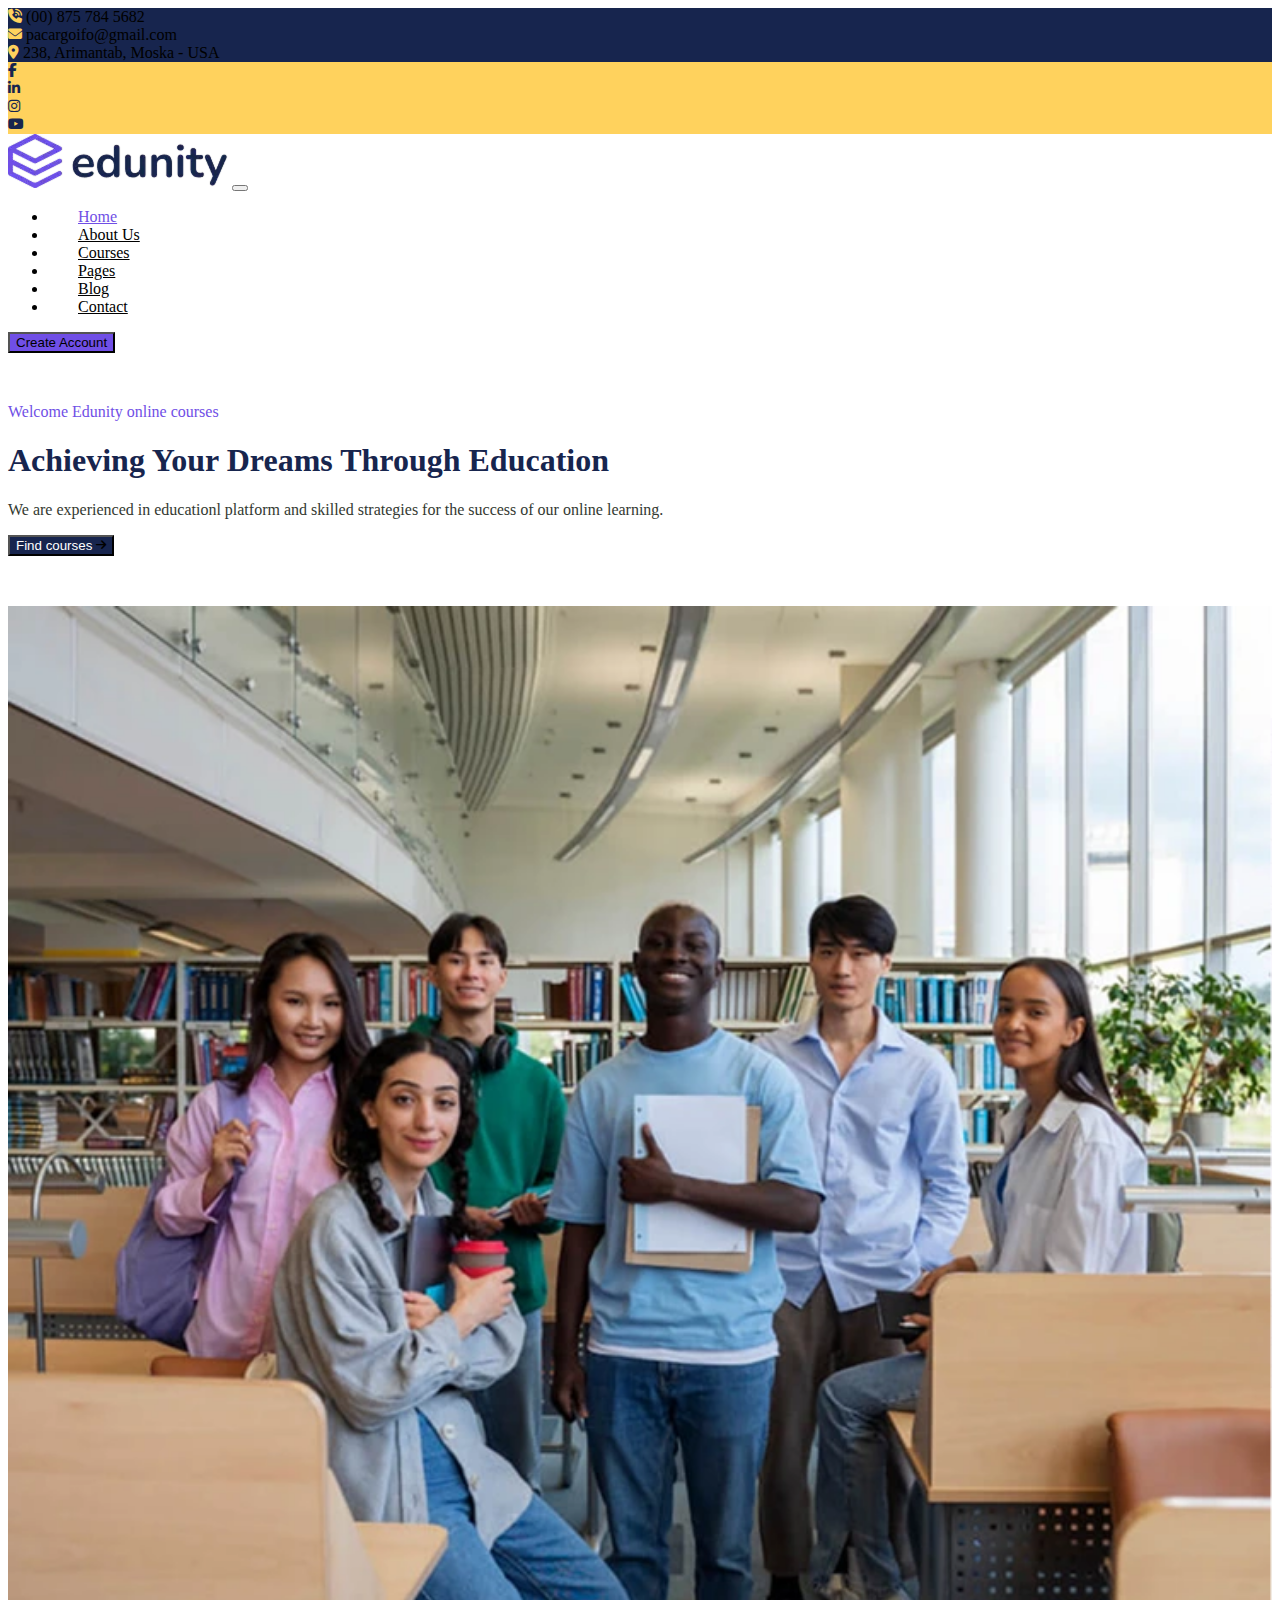
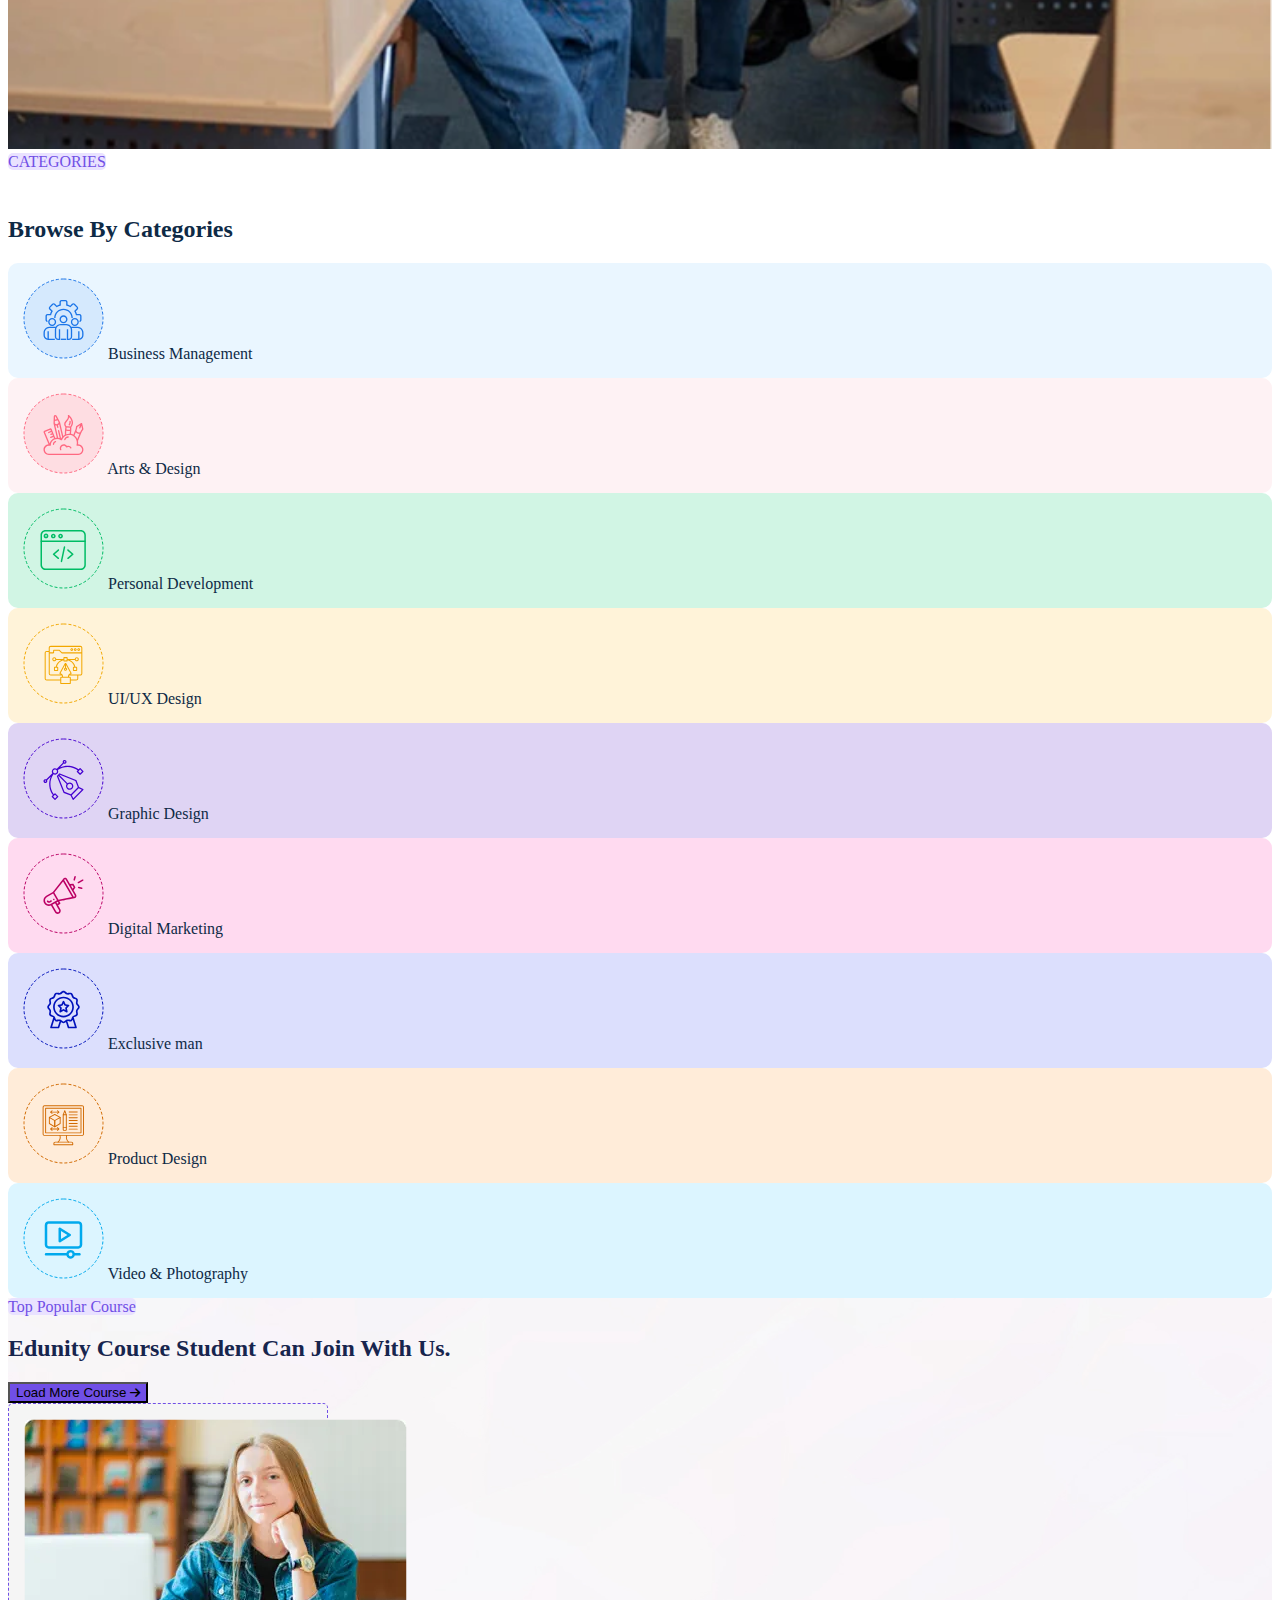
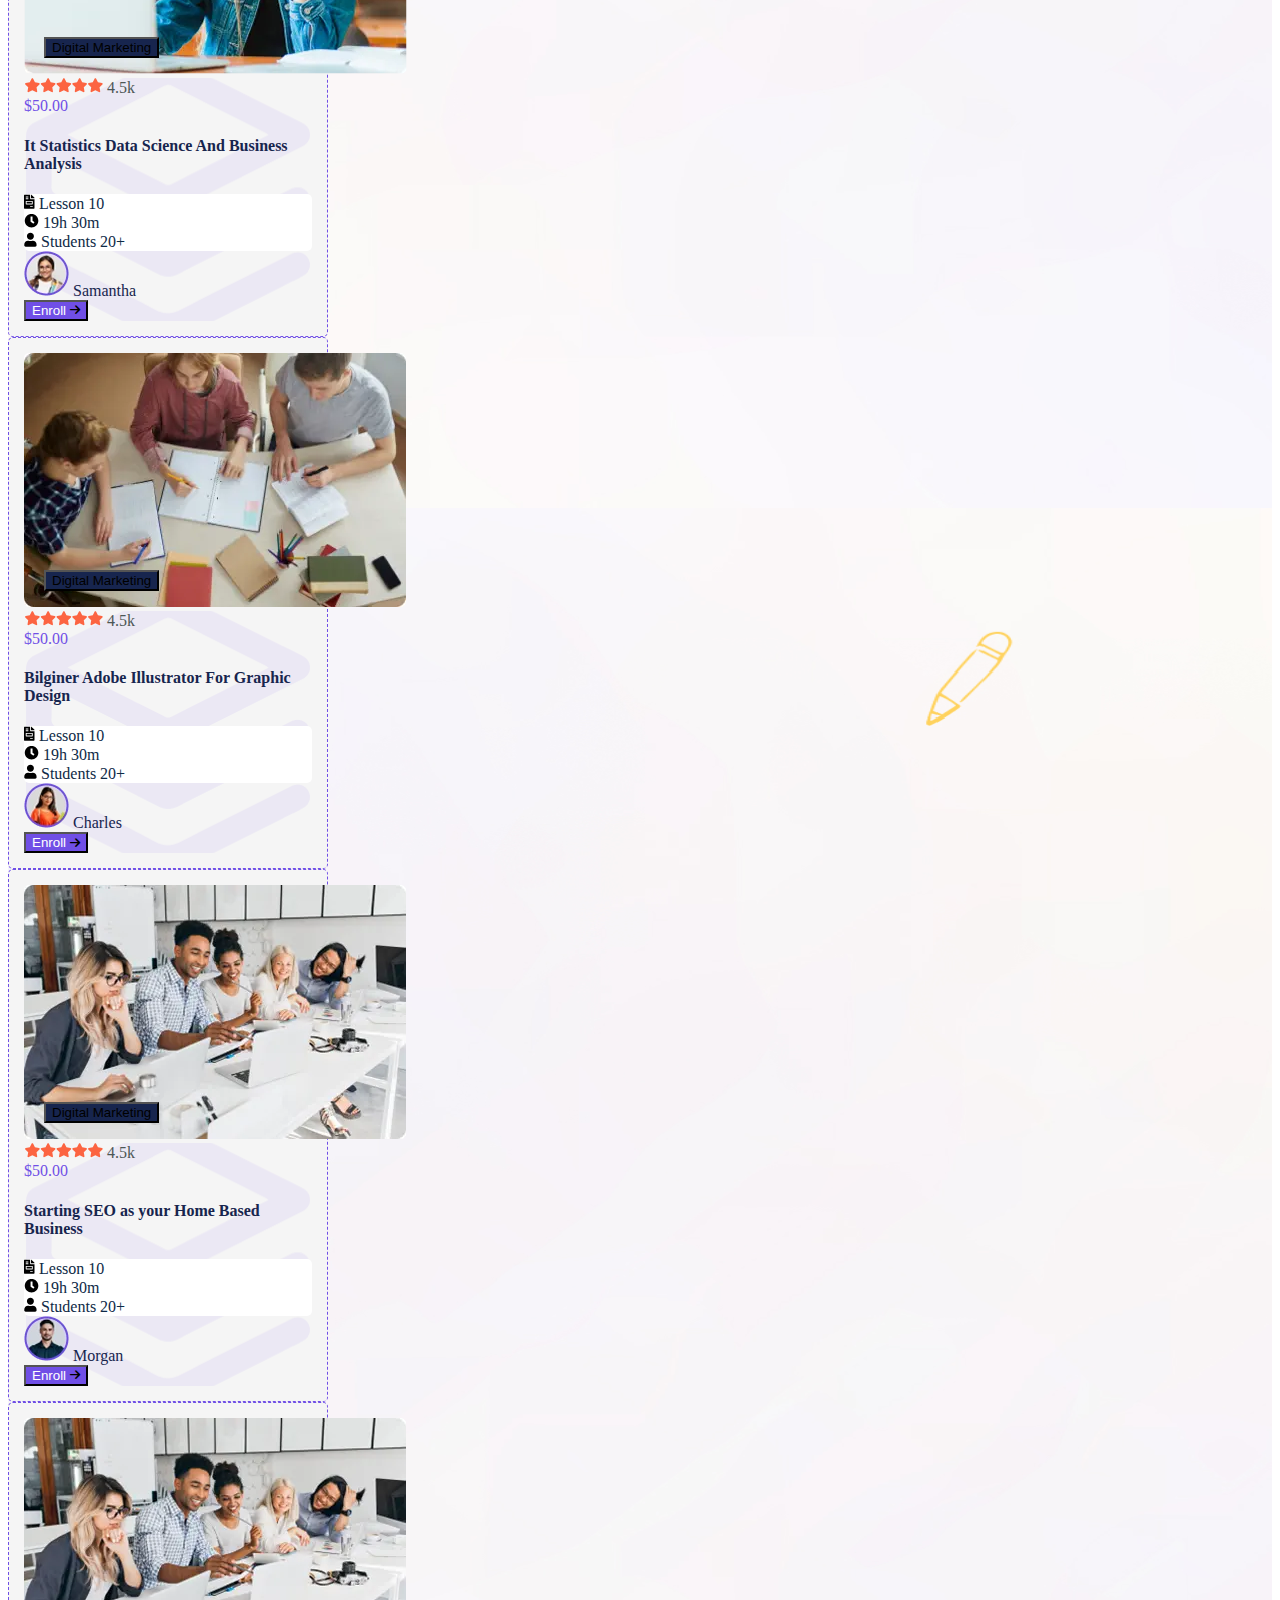
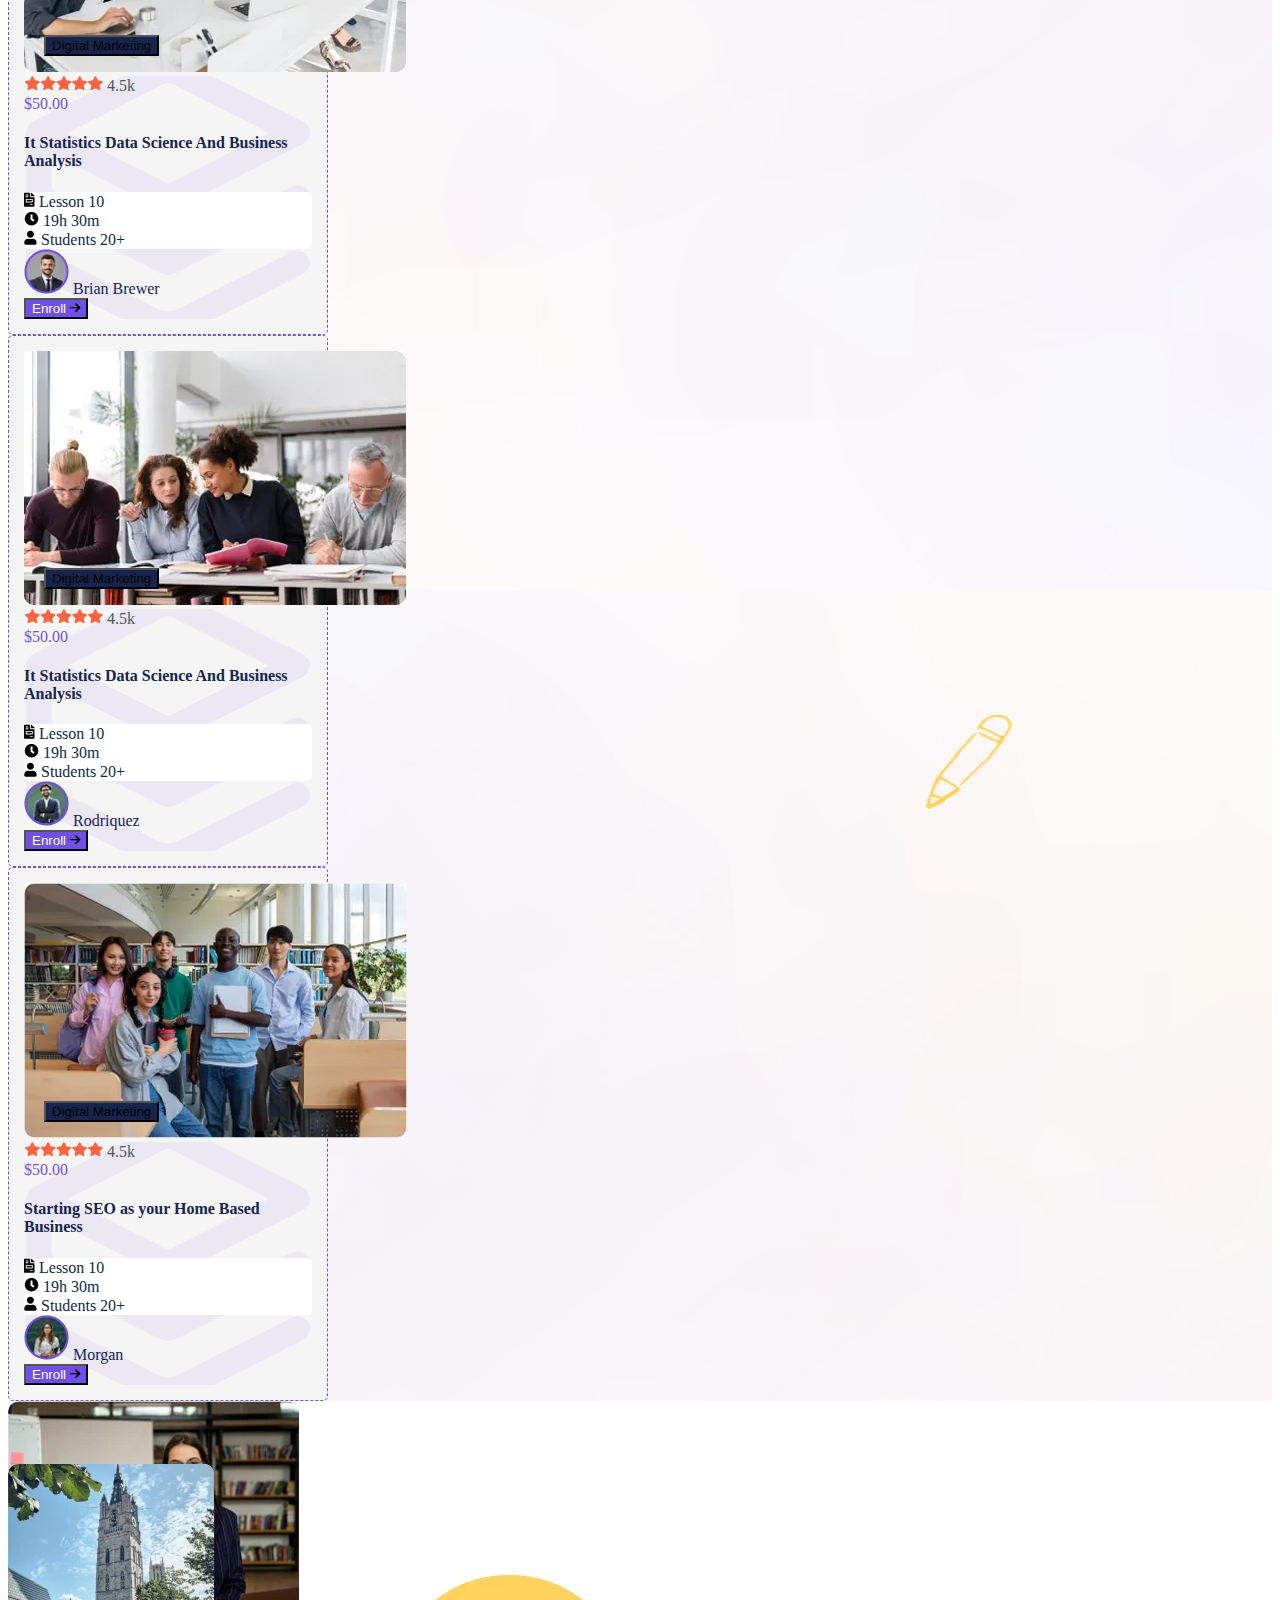
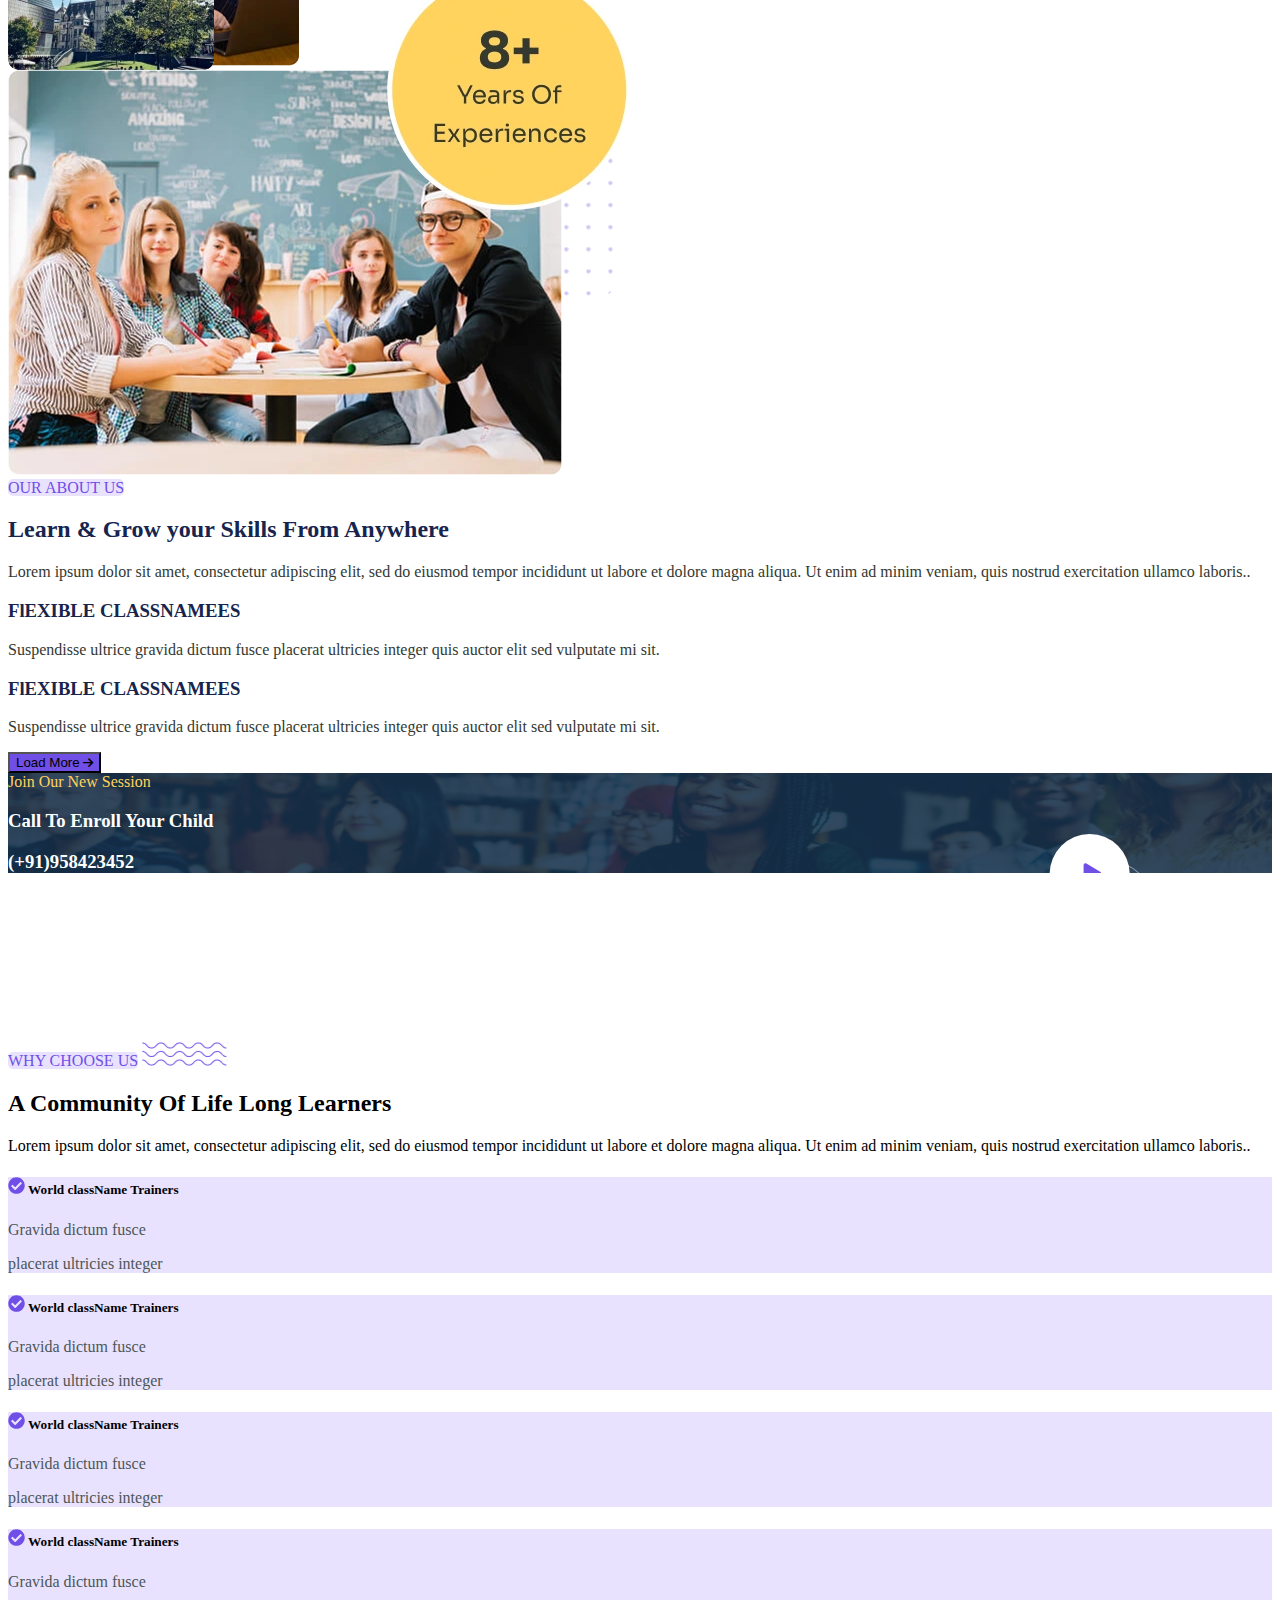
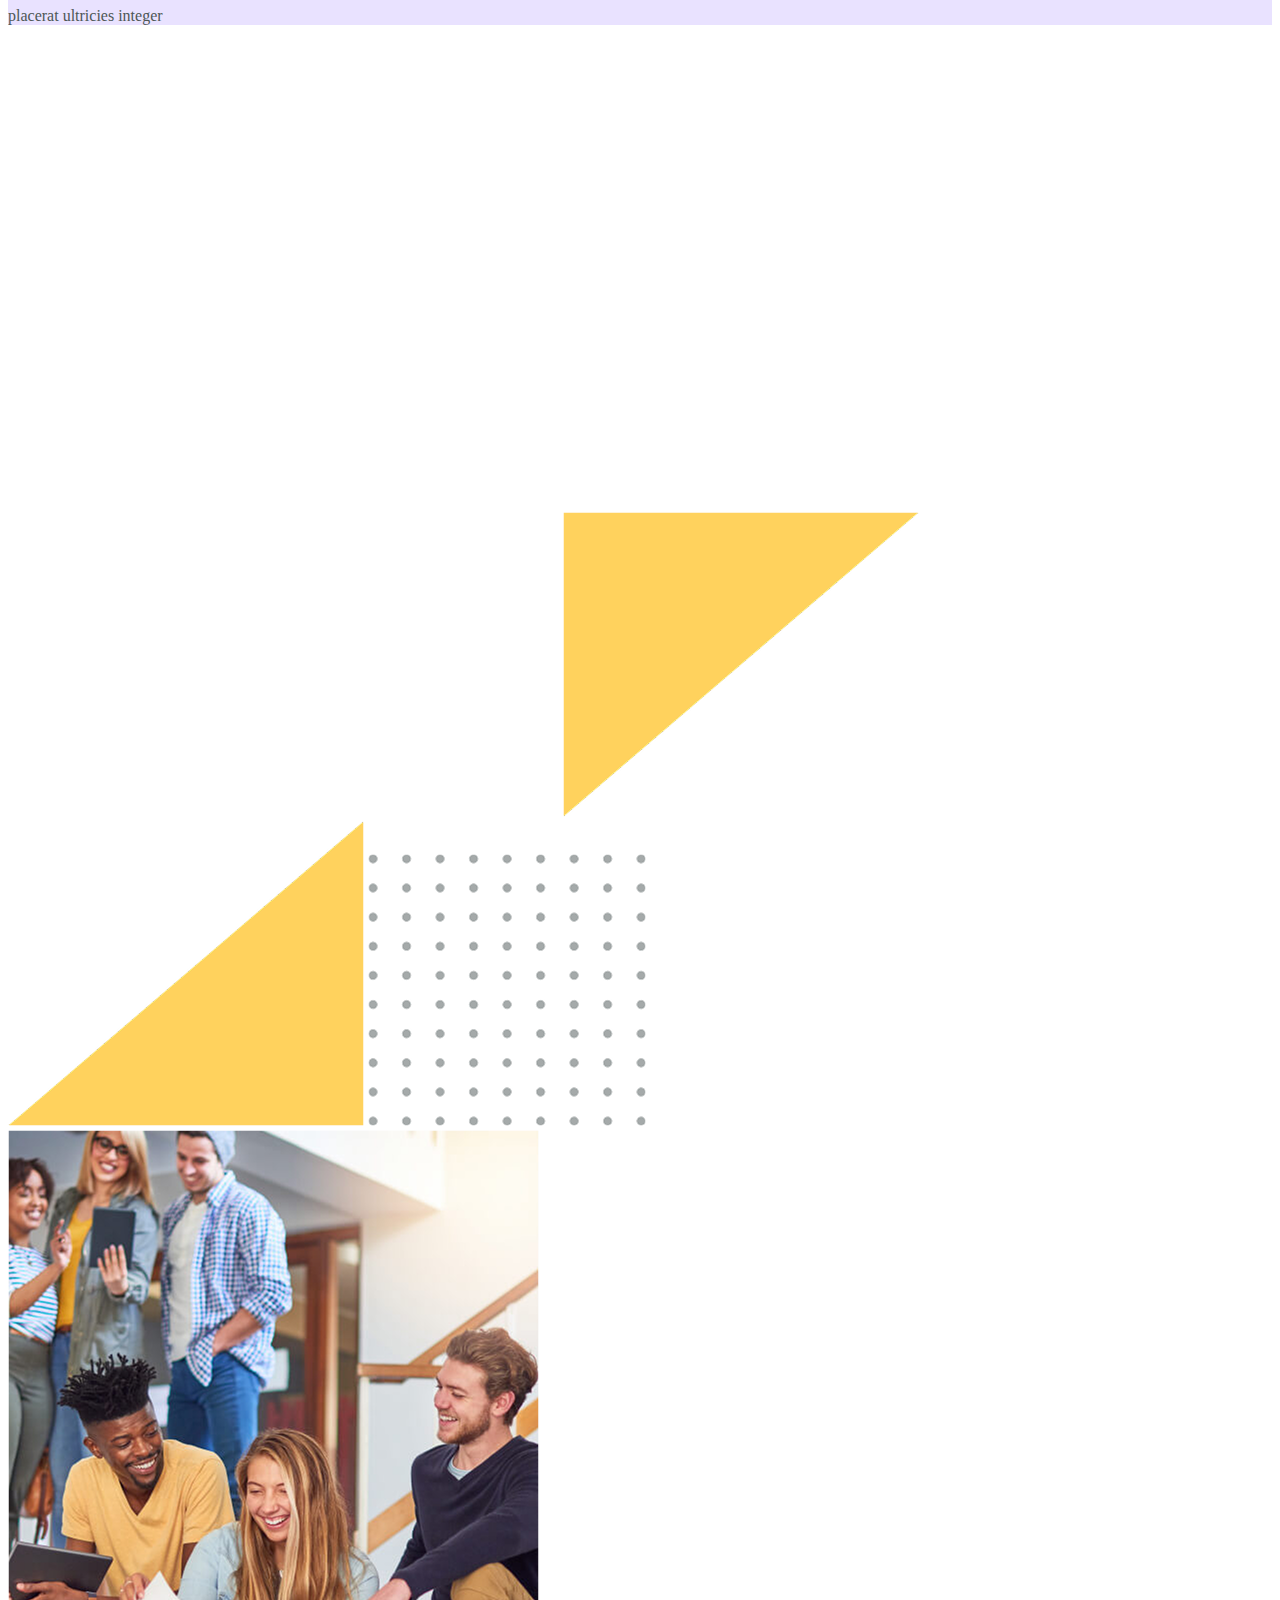
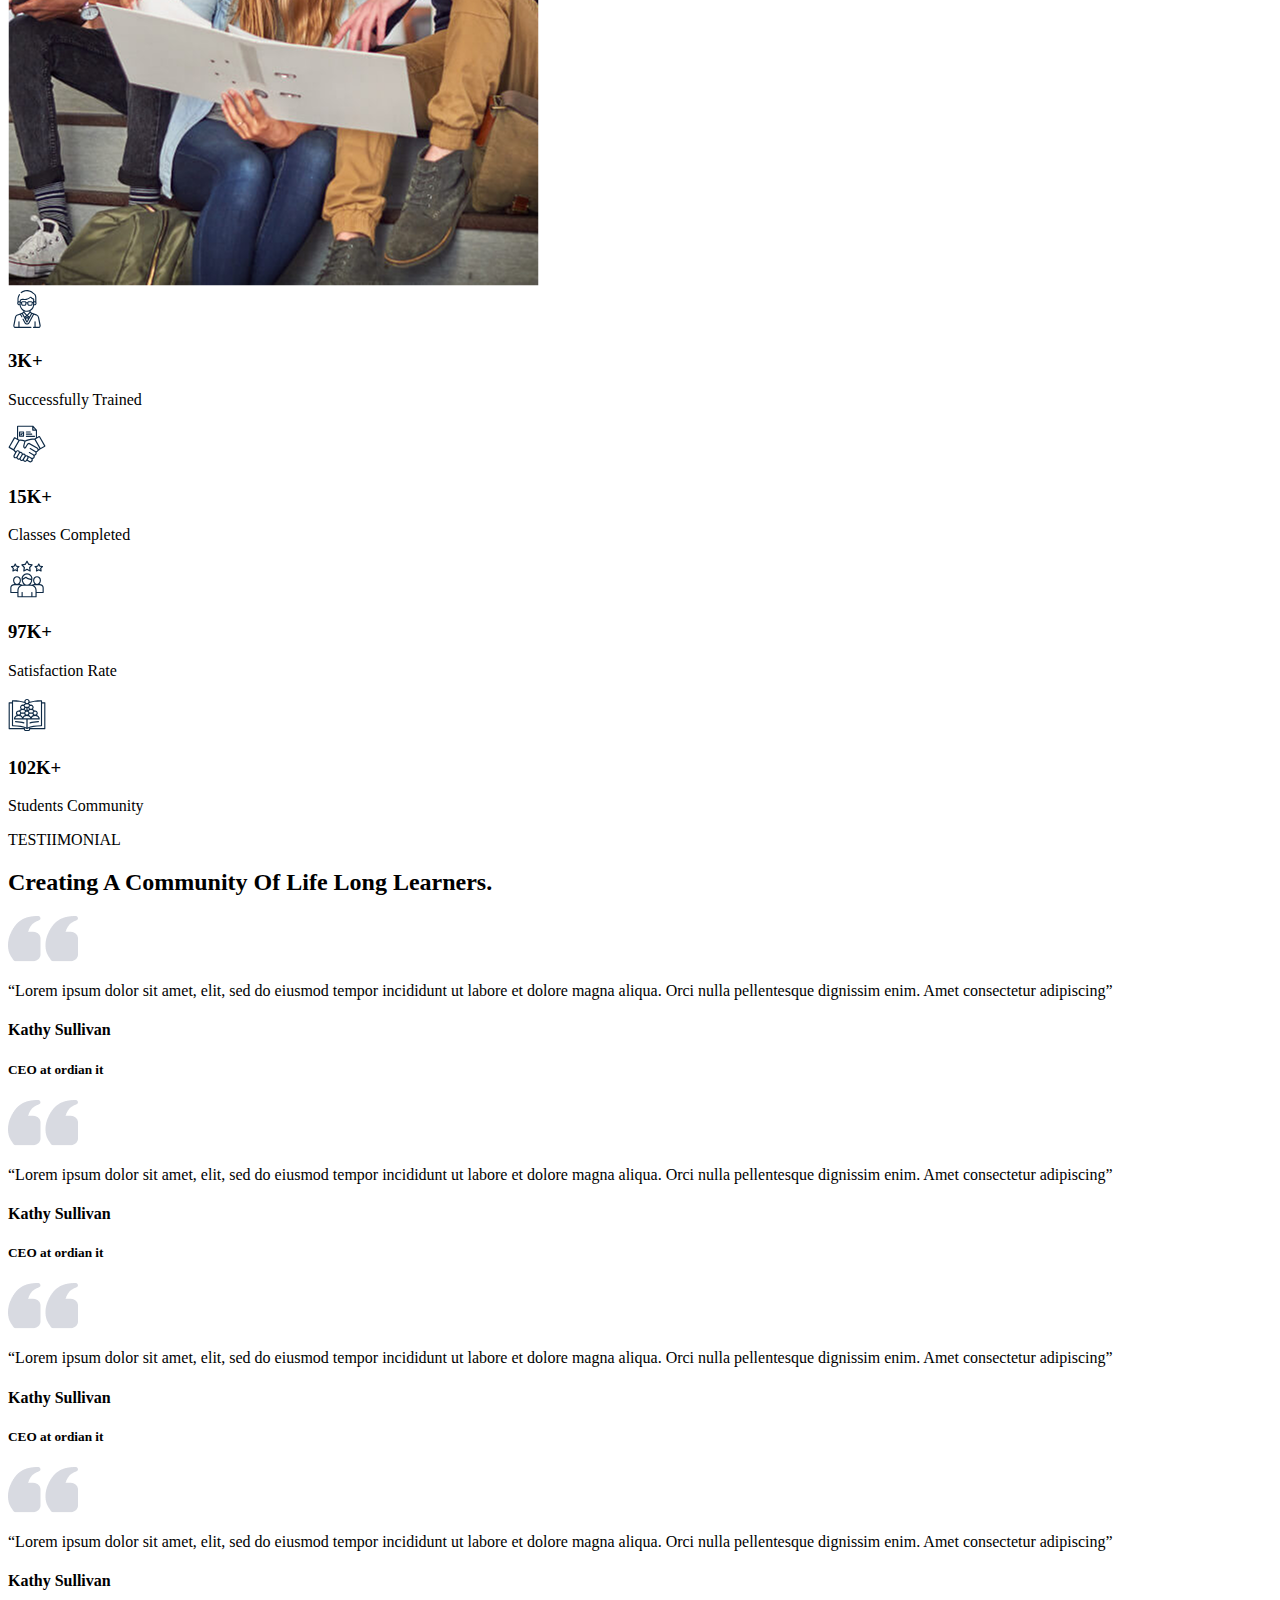
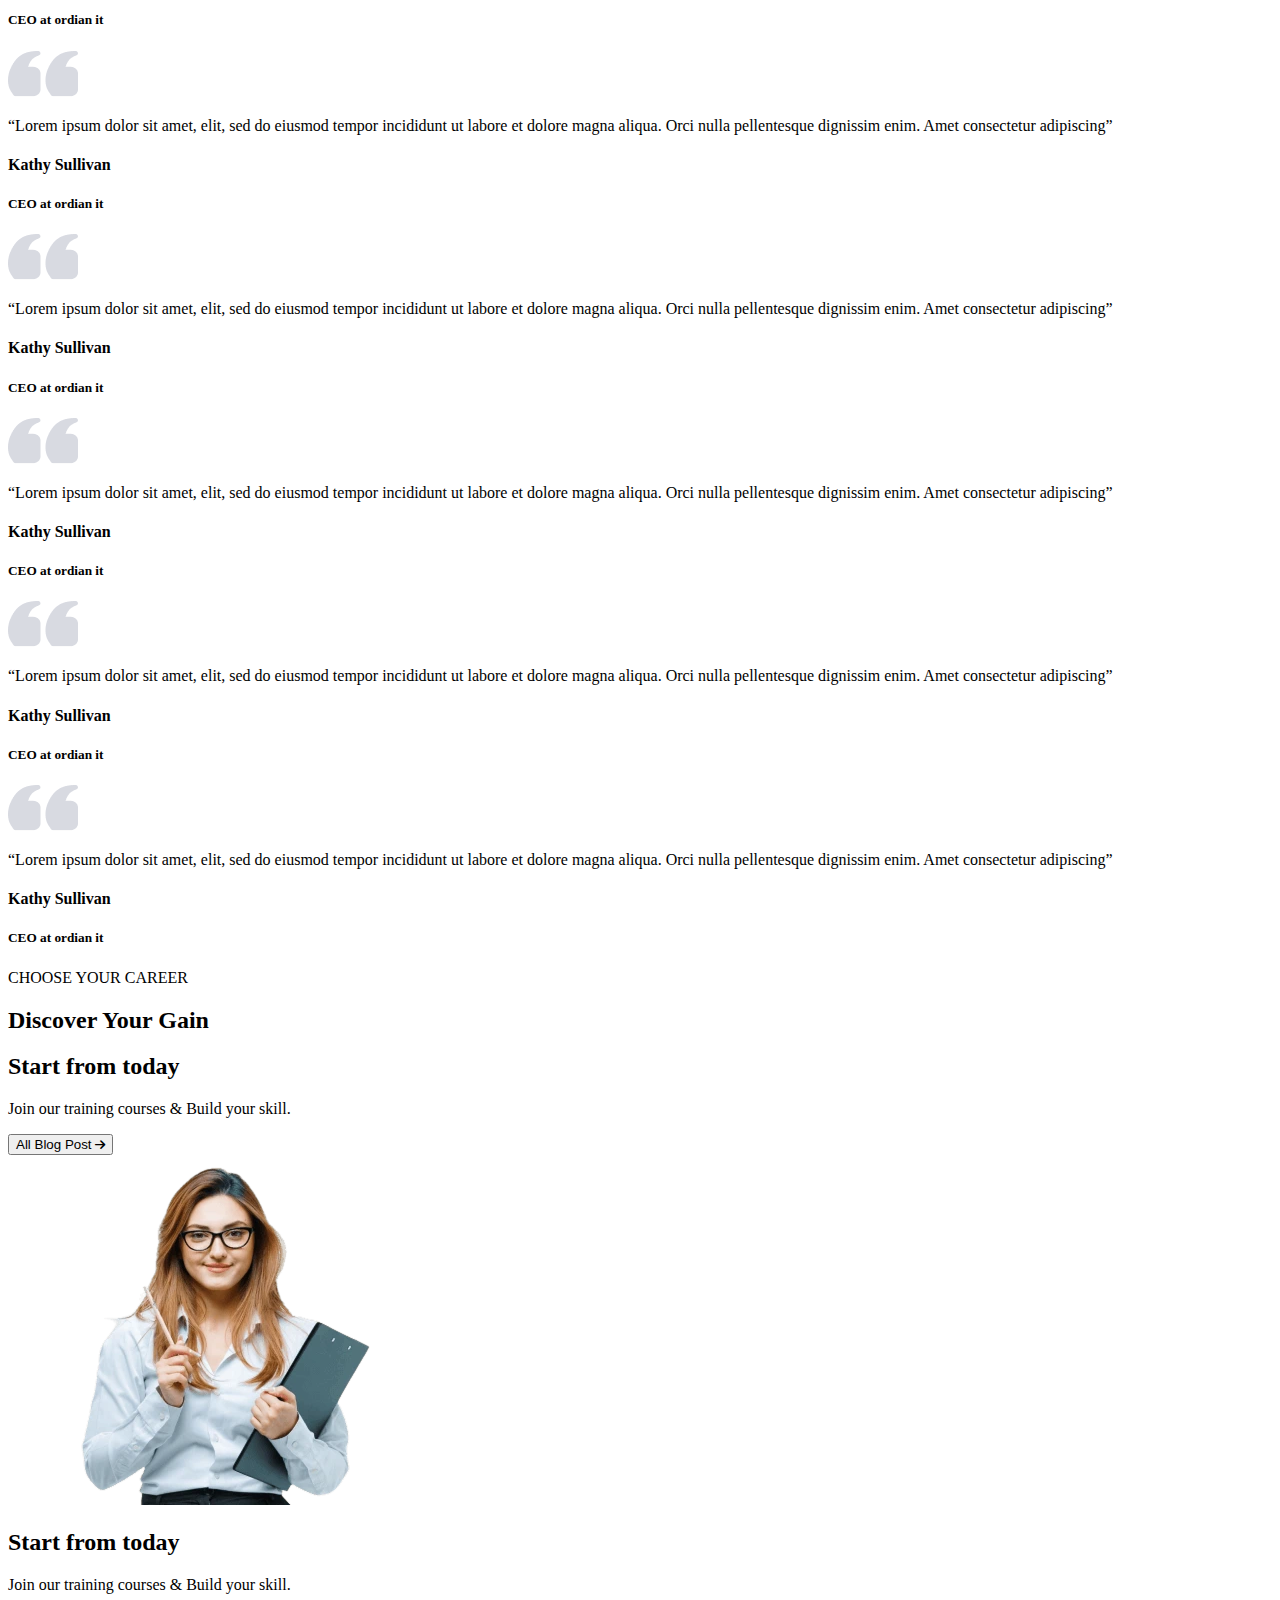
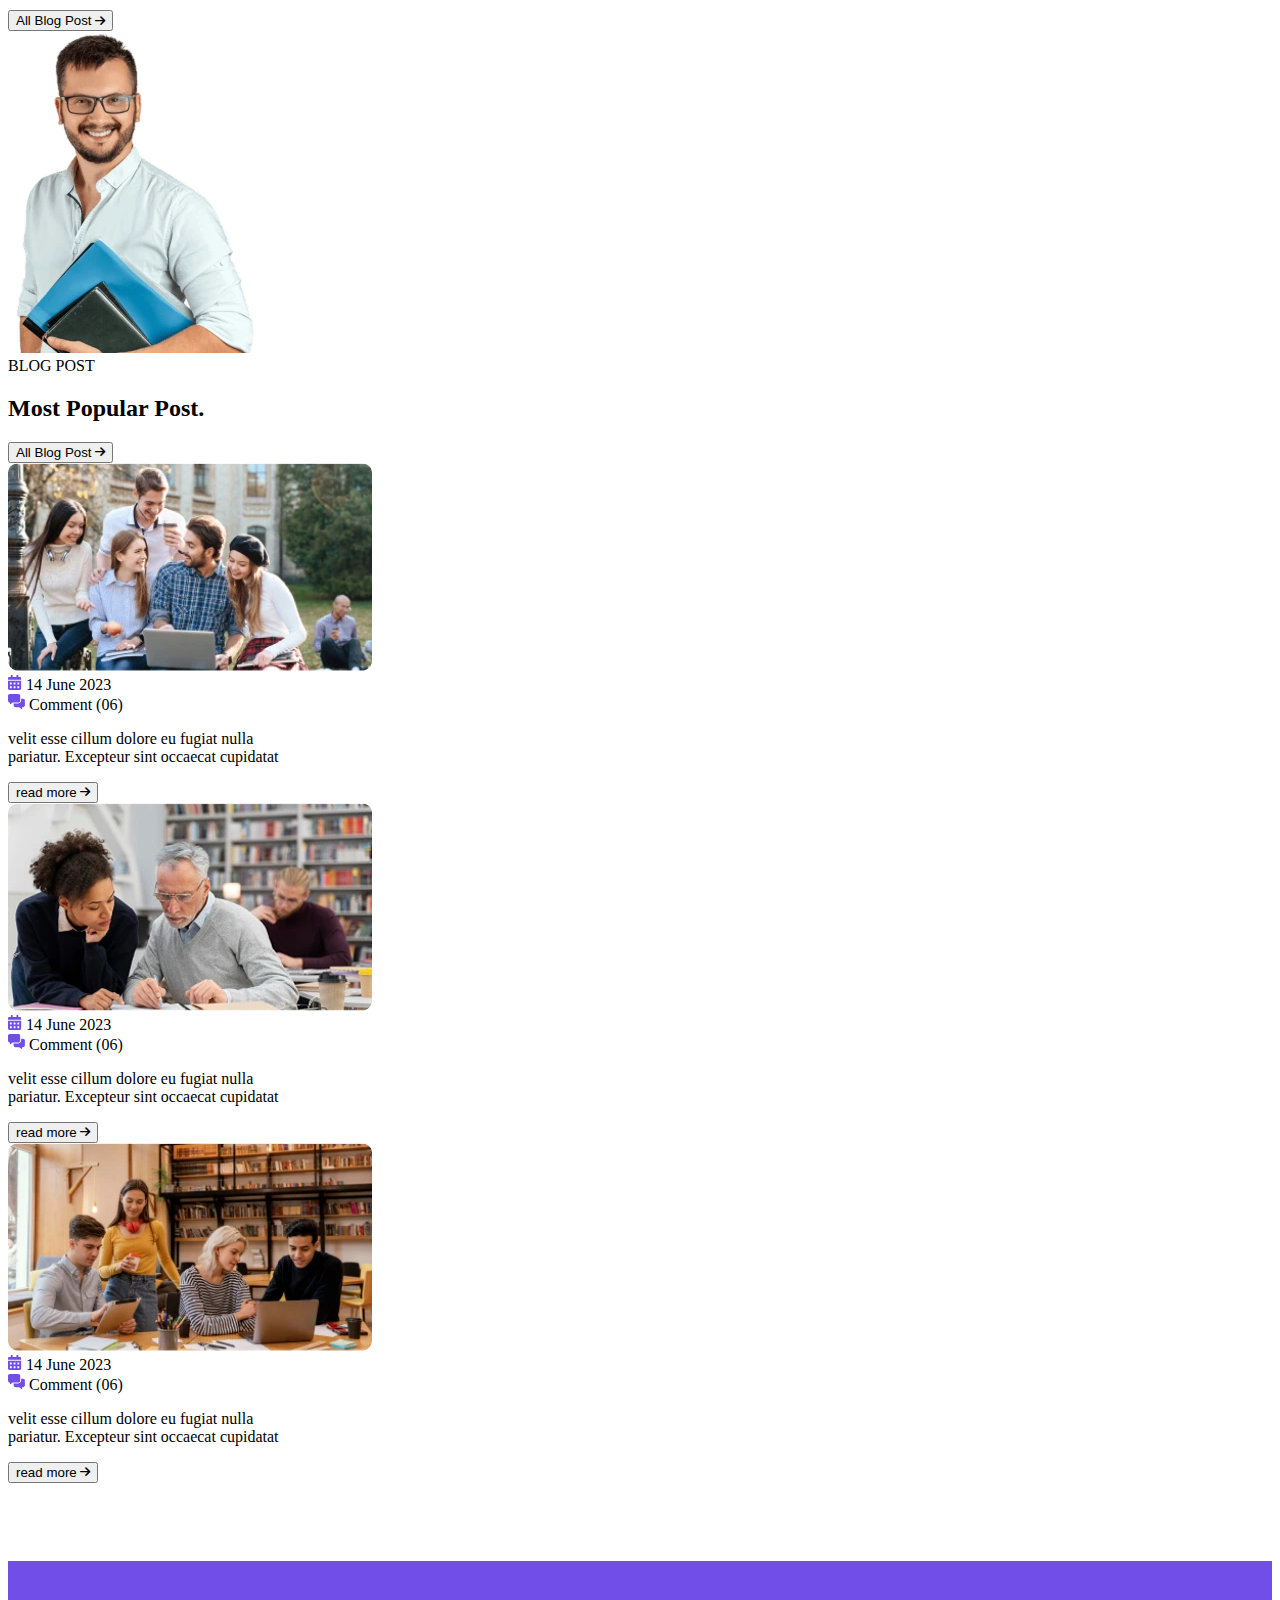
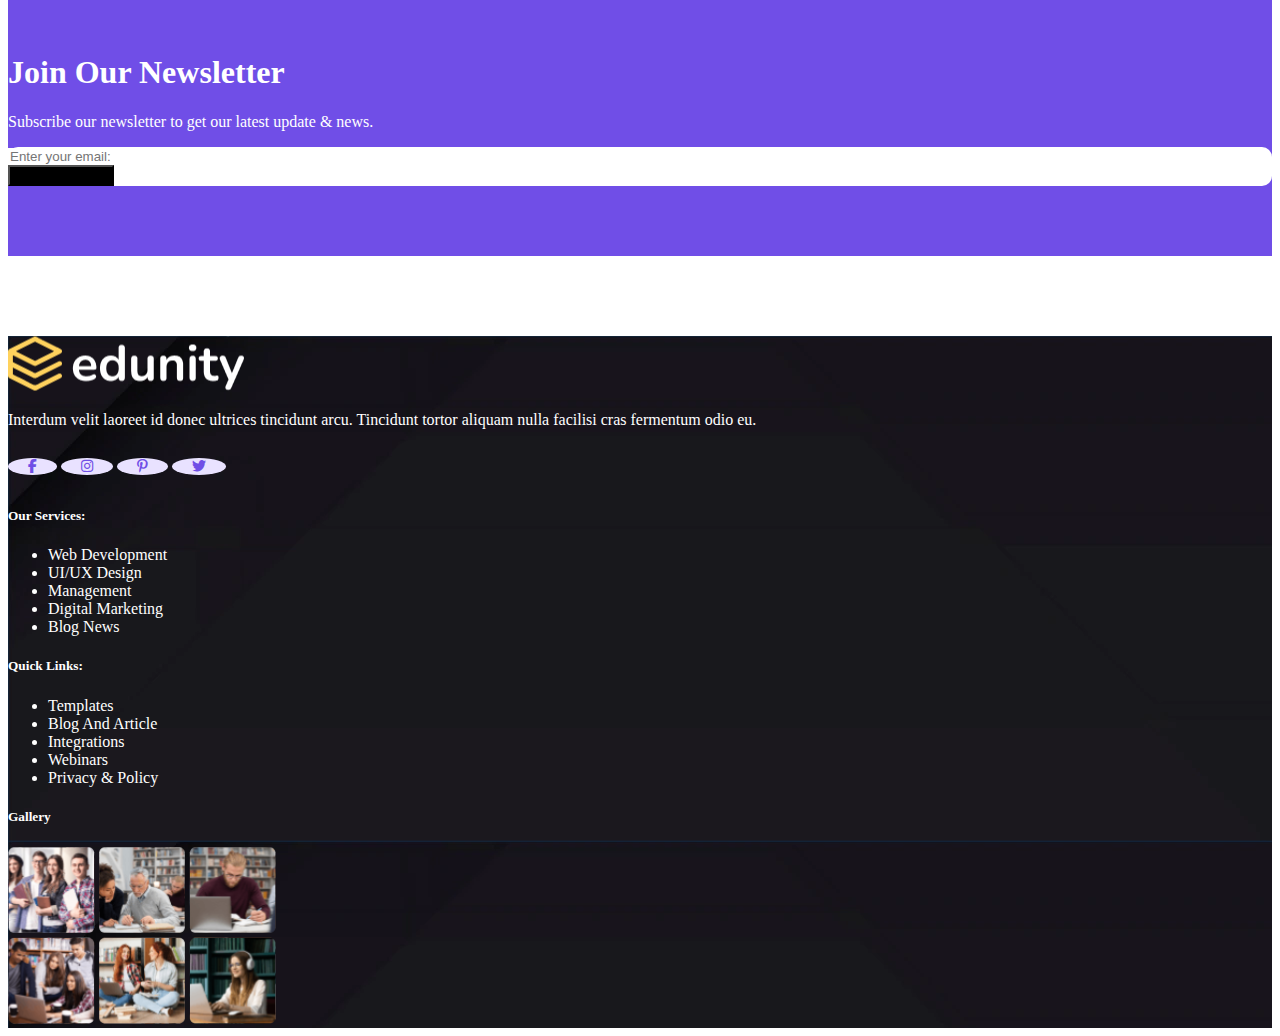
<file: index.html>
<!DOCTYPE html>
<html lang="en">

<head>
  <meta charset="UTF-8">
  <meta name="viewport" content="width=device-width, initial-scale=1.0">
  <title>Home</title>

  <!-- font awesome -->
  <link rel="stylesheet" href="https://cdnjs.cloudflare.com/ajax/libs/font-awesome/6.7.2/css/all.min.css"
    integrity="sha512-Evv84Mr4kqVGRNSgIGL/F/aIDqQb7xQ2vcrdIwxfjThSH8CSR7PBEakCr51Ck+w+/U6swU2Im1vVX0SVk9ABhg=="
    crossorigin="anonymous" referrerpolicy="no-referrer" />
  <!-- Bootstrap -->
  <link href="https://cdn.jsdelivr.net/npm/bootstrap@5.3.8/dist/css/bootstrap.min.css" rel="stylesheet"
    integrity="sha384-sRIl4kxILFvY47J16cr9ZwB07vP4J8+LH7qKQnuqkuIAvNWLzeN8tE5YBujZqJLB" crossorigin="anonymous" />

  <!-- main style -->
  <link rel="stylesheet" href="./assets/css/main.css" />

  <!-- home style -->
  <link rel="stylesheet" href="./assets/css/home.css" />

  
</head>

<body>
  <header class="header pB-5">
    <div class="contact-info ">
      <div class="container text-center">
        <div class="row text-white align-items-center ">
          <div class="col-auto ">
            <div class="left-side-info  py-2">
              <div class="row">
                <div class="phone-info col-auto d-flex align-items-center ">
                  <i class="fa-solid fa-phone-volume fa-sm pe-2" style="color: #ffd25d;"></i>
                  <span> (00) 875 784 5682</span>
                </div>
                <div class="email-info col-auto d-flex align-items-center border-start ps-3">
                  <i class="fa-solid fa-envelope fa-sm pe-2" style="color: #ffd25d;"></i>
                  <span> pacargoifo@gmail.com</span>
                </div>
                <div class="location-info col-auto d-flex align-items-center border-start ps-3">
                  <i class="fa-solid fa-location-dot fa-sm pe-2" style="color: #ffd25d;"></i>
                  <span>238, Arimantab, Moska - USA</span>
                </div>
              </div>
            </div>
          </div>
          <div class="col-auto ms-auto">
            <div class="right-side-info  py-2 px-2 h-100">
              <div class="row align-items-start ">
                <div class="col">
                  <a href="#"><i class="fa-brands fa-facebook-f fa-sm" style="color: #17254e;"></i></a>
                </div>
                <div class="col">
                  <a href="#"> <i class="fa-brands fa-linkedin-in fa-sm" style="color: #17254e;"></i></a>
                </div>
                <div class="col">
                  <a href="#"> <i class="fa-brands fa-instagram fa-sm" style="color: #17254e;"></i></a>
                </div>
                <div class="col">
                  <a href="#"><i class="fa-brands fa-youtube fa-sm" style="color: #17254e;"></i></a>
                </div>
              </div>
            </div>
          </div>

        </div>
      </div>
    </div>

    <nav class="navbar navbar-expand-lg bg-white py-3">
      <div class="container">
        <a class="navbar-brand pe-5" href="#"><img src="./assets/img/logo/logo.webp" /></a>
        <button class="navbar-toggler" type="button" data-bs-toggle="collapse" data-bs-target="#navbarSupportedContent"
          aria-controls="navbarSupportedContent" aria-expanded="false" aria-label="Toggle navigation">
          <span class="navbar-toggler-icon"></span>
        </button>
        <div class="collapse navbar-collapse" id="navbarSupportedContent">
          <ul class="navbar-nav me-auto ps-5 mb-2 mb-lg-0">
            <li class="nav-item">
              <a class="nav-link active  p-2 mb-2" aria-current="page" href="#">Home</a>
            </li>
            <li class="nav-item">
              <a class="nav-link" aria-current="page" href="#about">About Us</a>
            </li>
            <li class="nav-item">
              <a class="nav-link" href="courses.html">Courses</a>
            </li>
            <li class="nav-item">
              <a class="nav-link" href="#">Pages</a>
            </li>
            <li class="nav-item">
              <a class="nav-link" href="#blogs">Blog</a>
            </li>
            <li class="nav-item">
              <a class="nav-link" href="#">Contact</a>
            </li>

          </ul>
          <form action="signup.html" method="get" class="create-btn d-flex" role="search">
            <button type="submit" class="btn btn-primary d-flex align-items-center  rounded-pill p-3">
              <span>Create Account</span>
            </button>
          </form>
        </div>
      </div>
    </nav>

  </header>
  <main>
    <section class="hero py-5">
      <div class="container">
        <div class="heros d-flex justify-content-between">
          <div class="hero-left-side d-flex justify-content-center flex-column  gap-3">
            <span>Welcome Edunity online courses</span>
            <h1>Achieving Your Dreams Through Education</h1>
            <p>We are experienced in educationl platform and skilled strategies for the success of our online learning.
            </p>
            <form action="courses.html" method="get" class="find-btn d-flex" role="search">
              <button type="submit" class="btn btn-primary d-flex align-items-center  rounded-pill px-4 py-3">
                <span>Find courses</span>
                <i class="fa-solid fa-arrow-right fa-sm ps-4"></i>
              </button>
            </form>
          </div>
          <div class="hero-right-side ">
            <img src="./assets/img/hero/hero-right.webp" />
          </div>
        </div>
      </div>
    </section>

    <section class="categories py-5">
      <div class="container text-center ">
        <span class="categories-h py-2 px-3">CATEGORIES</span>
        <h2>Browse By Categories</h2>
        <div class="row align-items-center py-5">
          <div class=" category  cat-1 btn d-flex align-items-center flex-grow-1">
            <img src="./assets/img/cat/cat-1.svg" />
            <span>Business Management</span>
          </div>

          <div class=" category  cat-2 btn d-flex align-items-center flex-grow-1">
            <img src="./assets/img/cat/cat-2.svg" />
            <span>Arts & Design</span>
          </div>

          <div class=" category  cat-3  btn d-flex align-items-center flex-grow-1">
            <img src="./assets/img/cat/cat-3.svg" />
            <span>Personal Development</span>
          </div>

          <div class=" category  cat-4  btn d-flex align-items-center flex-grow-1">
            <img src="./assets/img/cat/cat-4.svg" />
            <span>UI/UX Design</span>
          </div>

          <div class=" category  cat-5  btn d-flex align-items-center flex-grow-1">
            <img src="./assets/img/cat/cat-5.svg" />
            <span>Graphic Design</span>
          </div>

          <div class=" category  cat-6  btn d-flex align-items-center flex-grow-1">
            <img src="./assets/img/cat/cat-6.svg" />
            <span>Digital Marketing</span>
          </div>

          <div class=" category  cat-7  btn d-flex align-items-center flex-grow-1">
            <img src="./assets/img/cat/cat-7.svg" />
            <span>Exclusive man</span>
          </div>

          <div class=" category  cat-8  btn d-flex align-items-center flex-grow-1">
            <img src="./assets/img/cat/cat-8.svg" />
            <span>Product Design</span>
          </div>

          <div class=" category  cat-9  btn d-flex align-items-center flex-grow-1">
            <img src="./assets/img/cat/cat-9.svg" />
            <span>Video & Photography</span>
          </div>

        </div>
      </div>
    </section>

    <section class="courses py-5">
      <div class="container">
        <div class="course-header pb-5">
          <span class="course-h py-2 px-3">Top Popular Course</span>
          <div class=" course-header-b d-flex justify-content-between py-4">
            <h2>Edunity Course Student Can Join With Us.</h2>
            <form class="load-btn d-flex" role="search">
              <button type="submit" class="btn btn-primary d-flex align-items-center  rounded-pill px-4 py-3">
                <span>Load More Course</span>
                <i class="fa-solid fa-arrow-right fa-sm ps-4"></i>
              </button>
            </form>
          </div>
        </div>
        <div class="row align-items-center">
          <div class="card course d-flex align-items-center flex-grow-1" style="width: 18rem;">
            <div class="card-top">
              <img src="./assets/img/courses/courseCard1.webp" class="card-img-top" alt="...">
              <button type="button" class="btn btn-primary px-4 py-2"
                style="--bs-btn-padding-y: .25rem; --bs-btn-padding-x: .5rem; --bs-btn-font-size: .75rem;">
                Digital Marketing
              </button>
            </div>


            <div class="card-body ">
              <div class="card-title">
                <div class="d-flex justify-content-between">
                  <div>
                    <img src="./assets/img/courses/stars.svg" />
                    <span class="rate">4.5k</span>
                  </div>
                  <span class="price">$50.00</span>
                </div>

              </div>
              <h4 class="card-text pb-4">It Statistics Data Science And Business Analysis</h4>
              <div class="course-details d-flex justify-content-between  p-2">
                <div class=" course-detail"><img src="./assets/img/courses/lesson.svg" />
                  <span>Lesson 10</span>
                </div>
                <div class=" course-detail"><img src="./assets/img/courses/time.svg" />
                  <span>19h 30m</span>
                </div>
                <div class=" course-detail"><img src="./assets/img/courses/student.svg" />
                  <span>Students 20+</span>
                </div>
              </div>

              <div class="course-teacher d-flex justify-content-between py-4">
                <div>
                  <img src="./assets/img/teacher/Samantha.webp" />
                  <span>Samantha</span>
                </div>
                <div>
                  <form action="course.html" method="get" class="enroll-btn d-flex" role="search">
                    <button type="submit" class="btn btn-primary d-flex align-items-center  rounded-pill px-4 py-3">
                      <span>Enroll</span>
                      <i class="fa-solid fa-arrow-right fa-sm ps-4"></i>
                    </button>
                  </form>
                </div>
              </div>


            </div>

          </div>

          <div class="card course d-flex align-items-center flex-grow-1" style="width: 18rem;">
            <div class="card-top">
              <img src="./assets/img/courses/courseCard2.webp" class="card-img-top" alt="...">
              <button type="button" class="btn btn-primary px-4 py-2"
                style="--bs-btn-padding-y: .25rem; --bs-btn-padding-x: .5rem; --bs-btn-font-size: .75rem;">
                Digital Marketing
              </button>
            </div>


            <div class="card-body ">
              <div class="card-title">
                <div class="d-flex justify-content-between">
                  <div>
                    <img src="./assets/img/courses/stars.svg" />
                    <span class="rate">4.5k</span>
                  </div>
                  <span class="price">$50.00</span>
                </div>

              </div>
              <h4 class="card-text pb-4">Bilginer Adobe Illustrator For Graphic Design</h4>
              <div class="course-details d-flex justify-content-between  p-2">
                <div><img src="./assets/img/courses/lesson.svg" />
                  <span>Lesson 10</span>
                </div>
                <div><img src="./assets/img/courses/time.svg" />
                  <span>19h 30m</span>
                </div>
                <div><img src="./assets/img/courses/student.svg" />
                  <span>Students 20+</span>
                </div>
              </div>

              <div class="course-teacher d-flex justify-content-between py-4">
                <div>
                  <img src="./assets/img/teacher/Charles.webp" />
                  <span>Charles</span>
                </div>
                <div>
                  <form action="course.html" method="get" class="enroll-btn d-flex" role="search">
                    <button class="btn btn-primary d-flex align-items-center  rounded-pill px-4 py-3">
                      <span>Enroll</span>
                      <i class="fa-solid fa-arrow-right fa-sm ps-4"></i>
                    </button>
                  </form>
                </div>
              </div>

            </div>

          </div>

          <div class="card course d-flex align-items-center flex-grow-1 " style="width: 18rem;">
            <div class="card-top">
              <img src="./assets/img/courses/courseCard34.webp" class="card-img-top" alt="...">
              <button type="button" class="btn btn-primary px-4 py-2"
                style="--bs-btn-padding-y: .25rem; --bs-btn-padding-x: .5rem; --bs-btn-font-size: .75rem;">
                Digital Marketing
              </button>
            </div>


            <div class="card-body ">
              <div class="card-title">
                <div class="d-flex justify-content-between">
                  <div>
                    <img src="./assets/img/courses/stars.svg" />
                    <span class="rate">4.5k</span>
                  </div>
                  <span class="price">$50.00</span>
                </div>

              </div>
              <h4 class="card-text pb-4">Starting SEO as your Home Based Business</h4>
              <div class="course-details d-flex justify-content-between  p-2">
                <div><img src="./assets/img/courses/lesson.svg" />
                  <span>Lesson 10</span>
                </div>
                <div><img src="./assets/img/courses/time.svg" />
                  <span>19h 30m</span>
                </div>
                <div><img src="./assets/img/courses/student.svg" />
                  <span>Students 20+</span>
                </div>
              </div>

              <div class="course-teacher d-flex justify-content-between py-4">
                <div>
                  <img src="./assets/img/teacher/Morgan.webp" />
                  <span>Morgan</span>
                </div>
                <div>
                  <form action="course.html" method="get" class="enroll-btn d-flex" role="search">
                    <button type="submit" class="btn btn-primary d-flex align-items-center  rounded-pill px-4 py-3">
                      <span>Enroll</span>
                      <i class="fa-solid fa-arrow-right fa-sm ps-4"></i>
                    </button>
                  </form>
                </div>
              </div>

            </div>

          </div>


          <div class="card course d-flex align-items-center flex-grow-1 " style="width: 18rem;">
            <div class="card-top">
              <img src="./assets/img/courses/courseCard34.webp" class="card-img-top" alt="...">
              <button type="button" class="btn btn-primary px-4 py-2"
                style="--bs-btn-padding-y: .25rem; --bs-btn-padding-x: .5rem; --bs-btn-font-size: .75rem;">
                Digital Marketing
              </button>
            </div>


            <div class="card-body ">
              <div class="card-title">
                <div class="d-flex justify-content-between">
                  <div>
                    <img src="./assets/img/courses/stars.svg" />
                    <span class="rate">4.5k</span>
                  </div>
                  <span class="price">$50.00</span>
                </div>

              </div>
              <h4 class="card-text pb-4">It Statistics Data Science And Business Analysis</h4>
              <div class="course-details d-flex justify-content-between  p-2">
                <div><img src="./assets/img/courses/lesson.svg" />
                  <span>Lesson 10</span>
                </div>
                <div><img src="./assets/img/courses/time.svg" />
                  <span>19h 30m</span>
                </div>
                <div><img src="./assets/img/courses/student.svg" />
                  <span>Students 20+</span>
                </div>
              </div>

              <div class="course-teacher d-flex justify-content-between py-4">
                <div>
                  <img src="./assets/img/teacher/Brian Brewer.webp" />
                  <span>Brian Brewer</span>
                </div>
                <div>
                  <form action="course.html" method="get" class="enroll-btn d-flex" role="search">
                    <button type="submit" class="btn btn-primary d-flex align-items-center  rounded-pill px-4 py-3">
                      <span>Enroll</span>
                      <i class="fa-solid fa-arrow-right fa-sm ps-4"></i>
                    </button>
                  </form>
                </div>
              </div>

            </div>

          </div>

          <div class="card course d-flex align-items-center flex-grow-1" style="width: 18rem;">
            <div class="card-top">
              <img src="./assets/img/courses/courseCard5.webp" class="card-img-top" alt="...">
              <button type="button" class="btn btn-primary px-4 py-2"
                style="--bs-btn-padding-y: .25rem; --bs-btn-padding-x: .5rem; --bs-btn-font-size: .75rem;">
                Digital Marketing
              </button>
            </div>


            <div class="card-body ">
              <div class="card-title">
                <div class="d-flex justify-content-between">
                  <div>
                    <img src="./assets/img/courses/stars.svg" />
                    <span class="rate">4.5k</span>
                  </div>
                  <span class="price">$50.00</span>
                </div>

              </div>
              <h4 class="card-text pb-4">It Statistics Data Science And Business Analysis</h4>
              <div class="course-details d-flex justify-content-between  p-2">
                <div><img src="./assets/img/courses/lesson.svg" />
                  <span>Lesson 10</span>
                </div>
                <div><img src="./assets/img/courses/time.svg" />
                  <span>19h 30m</span>
                </div>
                <div><img src="./assets/img/courses/student.svg" />
                  <span>Students 20+</span>
                </div>
              </div>

              <div class="course-teacher d-flex justify-content-between py-4">
                <div>
                  <img src="./assets/img/teacher/Rodriquez.webp" />
                  <span>Rodriquez</span>
                </div>
                <div>
                  <form action="course.html" method="get" class="enroll-btn d-flex" role="search">
                    <button type="submit" class="btn btn-primary d-flex align-items-center  rounded-pill px-4 py-3">
                      <span>Enroll</span>
                      <i class="fa-solid fa-arrow-right fa-sm ps-4"></i>
                    </button>
                  </form>
                </div>
              </div>

            </div>

          </div>

          <div class="card course d-flex align-items-center flex-grow-1" style="width: 18rem;">
            <div class="card-top">
              <img src="./assets/img/courses/courseCard6.webp" class="card-img-top" alt="...">
              <button type="button" class="btn btn-primary px-4 py-2"
                style="--bs-btn-padding-y: .25rem; --bs-btn-padding-x: .5rem; --bs-btn-font-size: .75rem;">
                Digital Marketing
              </button>
            </div>


            <div class="card-body ">
              <div class="card-title">
                <div class="d-flex justify-content-between">
                  <div>
                    <img src="./assets/img/courses/stars.svg" />
                    <span class="rate">4.5k</span>
                  </div>
                  <span class="price">$50.00</span>
                </div>

              </div>
              <h4 class="card-text pb-4">Starting SEO as your Home Based Business</h4>
              <div class="course-details d-flex justify-content-between  p-2">
                <div><img src="./assets/img/courses/lesson.svg" />
                  <span>Lesson 10</span>
                </div>
                <div><img src="./assets/img/courses/time.svg" />
                  <span>19h 30m</span>
                </div>
                <div><img src="./assets/img/courses/student.svg" />
                  <span>Students 20+</span>
                </div>
              </div>

              <div class="course-teacher d-flex justify-content-between py-4">
                <div>
                  <img src="./assets/img/teacher/Morgan2.webp" />
                  <span>Morgan</span>
                </div>
                <div>
                  <form action="course.html" method="get" class="enroll-btn d-flex" role="search">
                    <button type="submit" class="btn btn-primary d-flex align-items-center  rounded-pill px-4 py-3">
                      <span>Enroll</span>
                      <i class="fa-solid fa-arrow-right fa-sm ps-4"></i>
                    </button>
                  </form>
                </div>
              </div>

            </div>

          </div>



        </div>
      </div>
    </section>

    <section id="about" class="about py-5">
      <div class="container">
        <div class="aboutUs d-flex flex-row justify-content-center align-items-center gap-0 gap-lg-5">

          <div class="about-left-side d-flex flex-column  gap-4">
            <div>
              <img class="imgb" src="./assets/img/aboutUs/pic5.webp" />
            </div>
            <div class="top-side d-flex flex-row gap-4">
              <div class="left-side">
                <img src="./assets/img/aboutUs/pic1.webp" />
              </div>
              <div class="right-side ">
                <img class="imgt" src="./assets/img/aboutUs/pic2.webp" />
                <img class="imgb" src="./assets/img/aboutUs/pic3.webp" />
              </div>
            </div>
            <div class="bottom-side">
              <img src="./assets/img/aboutUs/pic4.webp" />
            </div>
          </div>
          <div class="about-right-side">
            <span class="about-h px-3 py-2">OUR ABOUT US</span>
            <div class="d-flex flex-column gap-3">
              <h2 class="pt-4">Learn & Grow your Skills From Anywhere</h2>
              <p>Lorem ipsum dolor sit amet, consectetur adipiscing elit, sed do eiusmod
                tempor incididunt ut labore et dolore magna aliqua. Ut enim ad minim veniam,
                quis nostrud exercitation ullamco laboris..</p>
              <div class="bottom-side d-flex gap-3">
                <div class="left-side">
                  <h3>FlEXIBLE CLASSNAMEES</h3>
                  <p>Suspendisse ultrice gravida dictum
                    fusce placerat ultricies integer quis
                    auctor elit sed vulputate mi sit.</p>
                </div>
                <div class="right-side">
                  <h3>FlEXIBLE CLASSNAMEES</h3>
                  <p>Suspendisse ultrice gravida dictum
                    fusce placerat ultricies integer quis
                    auctor elit sed vulputate mi sit.</p>
                </div>
              </div>
              <form class="Load-AboutUs-btn d-flex" role="search">
                <button type="submit" class="btn btn-primary d-flex align-items-center  rounded-pill px-4 py-3">
                  <span>Load More</span>
                  <i class="fa-solid fa-arrow-right fa-sm ps-4"></i>
                </button>
              </form>
            </div>
          </div>
        </div>
      </div>

    </section>

    <section class="banner py-5">
      <div class="container">
        <div class="banner-content d-flex justify-content-center flex-column gap-3 pt-5">
          <span>Join Our New Session</span>
          <h3>Call To Enroll Your Child</h3>
          <h3>(+91)958423452</h3>
        </div>
      </div>
    </section>

    <section class="features pb-5">
      <div class="container d-flex flex-row">

        <div class="left-side">
          <div class="top-side d-flex flex-column gap-3">
            <div class="features-h d-flex flex-row justify-content-between">
              <span class="py-2 px-3">WHY CHOOSE US</span>
              <img src="./assets/img/features/features-h.svg" />
            </div>

            <h2 class="title">A Community Of Life Long Learners </h2>

            <p class="p">Lorem ipsum dolor sit amet, consectetur adipiscing elit, sed do eiusmod
              tempor incididunt ut labore et dolore magna aliqua. Ut enim ad minim
              veniam, quis nostrud exercitation ullamco laboris..</p>
          </div>
          <div class="bottom-side row flex-grow-1  align-items-start">
            <div class="card">
              <div class="card-body">
                <h5 class="card-title d-flex align-items-center justify-content-start mb-3"><img class="pe-2"
                    src="./assets/img/features/Symbol.svg" /> World className Trainers</h5>

                <p class="card-text mb-0">Gravida dictum fusce</p>
                <p class="card-text  mb-0">placerat ultricies integer</p>


              </div>
            </div>
            <div class="card">
              <div class="card-body">
                <h5 class="card-title d-flex align-items-center justify-content-start mb-3"><img class="pe-2"
                    src="./assets/img/features/Symbol.svg" /> World className Trainers</h5>

                <p class="card-text mb-0">Gravida dictum fusce</p>
                <p class="card-text  mb-0">placerat ultricies integer</p>


              </div>
            </div>
            <div class="card">
              <div class="card-body">
                <h5 class="card-title d-flex align-items-center justify-content-start mb-3"><img class="pe-2"
                    src="./assets/img/features/Symbol.svg" /> World className Trainers</h5>

                <p class="card-text mb-0">Gravida dictum fusce</p>
                <p class="card-text  mb-0">placerat ultricies integer</p>


              </div>
            </div>
            <div class="card">
              <div class="card-body">
                <h5 class="card-title d-flex align-items-center justify-content-start mb-3"><img class="pe-2"
                    src="./assets/img/features/Symbol.svg" /> World className Trainers</h5>

                <p class="card-text mb-0">Gravida dictum fusce</p>
                <p class="card-text  mb-0">placerat ultricies integer</p>


              </div>
            </div>



          </div>
        </div>

        <div class="right-side position-relative">
          <img class="border" src="./assets/img/features/Border.webp" />

          <img class="left-top-image position-absolute top-0 start-0 "
            src="./assets/img/features/left-top-image.webp" />
          <img class="right-bottom-image position-absolute bottom-0 end-0"
            src="./assets/img/features/right-bottom-image.webp" />
          <img class="right-top-image position-absolute  " src="./assets/img/features/right-top-image.webp" />
          <div class="p-1 bg-white position-absolute top-50 start-50 translate-middle">
            <img class="student-image " src="./assets/img/features/student-image.webp" />
          </div>

        </div>

      </div>
    </section>
   <section class="testimonial pb-5">
      <div class="container d-flex flex-column align-items-center justify-content-center gap-3">
        <div class="testimonial-header rounded-pill">
          <div class="testimonial-icon">
            <img src="./assets/img/testimonial/Icon.svg" />
            <div class="testimonial-header-disc">
              <h3>3K+</h3>
              <p>Successfully Trained</p>
            </div>
          </div>
          <div class="testimonial-icon">
            <img src="./assets/img/testimonial/Icon (1).svg" />
            <div class="testimonial-header-disc">
              <h3>15K+</h3>
              <p>Classes Completed</p>
            </div>

          </div>
          <div class="testimonial-icon">
            <img src="./assets/img/testimonial/Icon (2).svg" />
            <div class="testimonial-header-disc">
              <h3>97K+</h3>
              <p>Satisfaction Rate</p>
            </div>
          </div>
          <div class="testimonial-icon">
            <img src="./assets/img/testimonial/Icon (3).svg" />
            <div class="testimonial-header-disc">
              <h3>102K+</h3>
              <p>Students Community</p>
            </div>
          </div>
        </div>
        <span class="title  p-2">TESTIIMONIAL</span>
        <h2>Creating A Community Of
          Life Long Learners.</h2>
        <div id="carouselExampleSlidesOnly" class="carousel slide p-3" data-bs-ride="carousel">
          <div class="carousel-inner">
            <div class="carousel-item active">
              <div class="testimonial-content d-flex pt-5">
                <div class="card-testimonial border rounded-4 p-4">
                  <img class="icon-testimonial" src="./assets/img/testimonial/image.svg" />
                  <p>“Lorem ipsum dolor sit amet, elit, sed
                    do eiusmod tempor incididunt ut
                    labore et dolore magna aliqua. Orci
                    nulla pellentesque dignissim enim.
                    Amet consectetur adipiscing”</p>
                  <h4>Kathy Sullivan</h4>
                  <h5>CEO at ordian it</h5>
                </div>

                <div class="card-testimonial border rounded-4 p-4">
                  <img class="icon-testimonial" src="./assets/img/testimonial/image.svg" />
                  <p>“Lorem ipsum dolor sit amet, elit, sed
                    do eiusmod tempor incididunt ut
                    labore et dolore magna aliqua. Orci
                    nulla pellentesque dignissim enim.
                    Amet consectetur adipiscing”</p>
                  <h4>Kathy Sullivan</h4>
                  <h5>CEO at ordian it</h5>
                </div>

                <div class="card-testimonial border rounded-4 p-4">
                  <img class="icon-testimonial" src="./assets/img/testimonial/image.svg" />
                  <p>“Lorem ipsum dolor sit amet, elit, sed
                    do eiusmod tempor incididunt ut
                    labore et dolore magna aliqua. Orci
                    nulla pellentesque dignissim enim.
                    Amet consectetur adipiscing”</p>
                  <h4>Kathy Sullivan</h4>
                  <h5>CEO at ordian it</h5>
                </div>



              </div>
            </div>
            <div class="carousel-item">
              <div class="testimonial-content d-flex  pt-5">
                <div class="card-testimonial border rounded-4 p-4">
                  <img class="icon-testimonial" src="./assets/img/testimonial/image.svg" />
                  <p>“Lorem ipsum dolor sit amet, elit, sed
                    do eiusmod tempor incididunt ut
                    labore et dolore magna aliqua. Orci
                    nulla pellentesque dignissim enim.
                    Amet consectetur adipiscing”</p>
                  <h4>Kathy Sullivan</h4>
                  <h5>CEO at ordian it</h5>
                </div>

                <div class="card-testimonial border rounded-4 p-4">
                  <img class="icon-testimonial" src="./assets/img/testimonial/image.svg" />
                  <p>“Lorem ipsum dolor sit amet, elit, sed
                    do eiusmod tempor incididunt ut
                    labore et dolore magna aliqua. Orci
                    nulla pellentesque dignissim enim.
                    Amet consectetur adipiscing”</p>
                  <h4>Kathy Sullivan</h4>
                  <h5>CEO at ordian it</h5>
                </div>

                <div class="card-testimonial border rounded-4 p-4">
                  <img class="icon-testimonial" src="./assets/img/testimonial/image.svg" />
                  <p>“Lorem ipsum dolor sit amet, elit, sed
                    do eiusmod tempor incididunt ut
                    labore et dolore magna aliqua. Orci
                    nulla pellentesque dignissim enim.
                    Amet consectetur adipiscing”</p>
                  <h4>Kathy Sullivan</h4>
                  <h5>CEO at ordian it</h5>
                </div>



              </div>
            </div>
            <div class="carousel-item">
              <div class="testimonial-content d-flex pt-5">
                <div class="card-testimonial border rounded-4 p-4">
                  <img class="icon-testimonial" src="./assets/img/testimonial/image.svg" />
                  <p>“Lorem ipsum dolor sit amet, elit, sed
                    do eiusmod tempor incididunt ut
                    labore et dolore magna aliqua. Orci
                    nulla pellentesque dignissim enim.
                    Amet consectetur adipiscing”</p>
                  <h4>Kathy Sullivan</h4>
                  <h5>CEO at ordian it</h5>
                </div>

                <div class="card-testimonial border rounded-4 p-4">
                  <img class="icon-testimonial" src="./assets/img/testimonial/image.svg" />
                  <p>“Lorem ipsum dolor sit amet, elit, sed
                    do eiusmod tempor incididunt ut
                    labore et dolore magna aliqua. Orci
                    nulla pellentesque dignissim enim.
                    Amet consectetur adipiscing”</p>
                  <h4>Kathy Sullivan</h4>
                  <h5>CEO at ordian it</h5>
                </div>

                <div class="card-testimonial border rounded-4 p-4">
                  <img class="icon-testimonial" src="./assets/img/testimonial/image.svg" />
                  <p>“Lorem ipsum dolor sit amet, elit, sed
                    do eiusmod tempor incididunt ut
                    labore et dolore magna aliqua. Orci
                    nulla pellentesque dignissim enim.
                    Amet consectetur adipiscing”</p>
                  <h4>Kathy Sullivan</h4>
                  <h5>CEO at ordian it</h5>
                </div>



              </div>
            </div>
          </div>
        </div>
      </div>
    </section>

    <section class="career py-5 ">
      <div class="container d-flex flex-column align-items-center justify-content-center">
        <span class="title p-2">CHOOSE YOUR CAREER</span>
        <h2>Discover Your Gain</h2>
        <div class="content d-flex ">
          <div class="left-sec d-flex align-items-center justify-content-center">
            <div class="content ps-2">
              <h2>Start from today</h2>
              <p>Join our training courses &
                Build your skill.</p>
              <form class="load-btn d-flex" role="search">
                <button type="submit" class="btn btn-primary d-flex align-items-center  rounded-pill px-4 py-3">
                  <span>All Blog Post</span>
                  <i class="fa-solid fa-arrow-right fa-sm ps-4"></i>
                </button>
              </form>

            </div>
            <div class="image">
              <img src="./assets/img/career/leftBacG.webp" />
            </div>
          </div>
          <div class="right-sec d-flex align-items-center justify-content-center">
            <div class="content ps-2">
              <h2>Start from today</h2>
              <p>Join our training courses &
                Build your skill.</p>
              <form class="load-btn d-flex" role="search">
                <button type="submit" class="btn btn-primary d-flex align-items-center  rounded-pill px-4 py-3">
                  <span>All Blog Post</span>
                  <i class="fa-solid fa-arrow-right fa-sm ps-4"></i>
                </button>
              </form>
            </div>
            <div class="image">
              <img src="./assets/img/career/rightBacB.webp" />
            </div>
          </div>
        </div>
    </section> 

    <section id="blogs" class="popular py-5">
      <div class="container">
        <div class="popular-header pb-5">
          <span class="popular-h py-2 px-3">BLOG POST</span>
          <div class=" popular-header-b d-flex justify-content-between py-4">
            <h2>Most Popular Post.</h2>
            <form class="load-btn d-flex" role="search">
              <button type="submit" class="btn btn-primary d-flex align-items-center  rounded-pill px-4 py-3">
                <span>All Blog Post</span>
                <i class="fa-solid fa-arrow-right fa-sm ps-4"></i>
              </button>
            </form>
          </div>
        </div>
        <div class="blogs row align-items-center ">
          <div class="card -flex align-items-center flex-grow-1" style="width: 18rem;">
            <img src="./assets/img/popular/pic1.webp" class="card-img-top p-2" alt="...">
            <div class="card-body">
              <div class="blog-info d-flex ">
                <div>
                  <img src="./assets/img/popular/date.svg" />
                  <span>14 June 2023</span>
                </div>
                <div>
                  <img src="./assets/img/popular/comment.svg" />
                  <span>Comment (06)</span>
                </div>

              </div>
              <p class="card-text">velit esse cillum dolore eu fugiat nulla
                pariatur. Excepteur sint occaecat
                cupidatat</p>
              <form class="load-btn d-flex" role="search">
                <button type="submit" class="btn btn-primary d-flex align-items-center  rounded-pill px-2 py-2">
                  <span>read more</span>
                  <i class="fa-solid fa-arrow-right fa-sm ps-4"></i>
                </button>
              </form>
            </div>
          </div>
          <div class="card -flex align-items-center flex-grow-1" style="width: 18rem;">
            <img src="./assets/img/popular/pic2.webp" class="card-img-top p-2" alt="...">
            <div class="card-body">
              <div class="blog-info d-flex ">
                <div>
                  <img src="./assets/img/popular/date.svg" />
                  <span>14 June 2023</span>
                </div>
                <div>
                  <img src="./assets/img/popular/comment.svg" />
                  <span>Comment (06)</span>
                </div>

              </div>
              <p class="card-text">velit esse cillum dolore eu fugiat nulla
                pariatur. Excepteur sint occaecat
                cupidatat</p>
              <form class="load-btn d-flex" role="search">
                <button type="submit" class="btn btn-primary d-flex align-items-center  rounded-pill px-2 py-2">
                  <span>read more</span>
                  <i class="fa-solid fa-arrow-right fa-sm ps-4"></i>
                </button>
              </form>
            </div>
          </div>
          <div class="card -flex align-items-center flex-grow-1" style="width: 18rem;">
            <img src="./assets/img/popular/pic3.webp" class="card-img-top p-2" alt="...">
            <div class="card-body">
              <div class="blog-info d-flex ">
                <div>
                  <img src="./assets/img/popular/date.svg" />
                  <span>14 June 2023</span>
                </div>
                <div>
                  <img src="./assets/img/popular/comment.svg" />
                  <span>Comment (06)</span>
                </div>

              </div>
              <p class="card-text">velit esse cillum dolore eu fugiat nulla
                pariatur. Excepteur sint occaecat
                cupidatat</p>
              <form class="load-btn d-flex" role="search">
                <button type="submit" class="btn btn-primary d-flex align-items-center  rounded-pill px-2 py-2">
                  <span>read more</span>
                  <i class="fa-solid fa-arrow-right fa-sm ps-4"></i>
                </button>
              </form>
            </div>
          </div>
        </div>
      </div>
    </section>

    <section  class="newsLater">
      <div class="container">
        <div class="newsLater-form d-flex  align-items-center justify-content-center">
          <div class=" left-newsLater align-items-center justify-content-center">
            <h1>Join Our Newsletter</h1>
            <p>Subscribe our newsletter to get our latest update & news.</p>
          </div>
          <div class="right-newsLater align-items-center justify-content-center">
            <form>
              <div
                class="email-form mb-3 email-form   d-flex  gap-lg-0 gap-sm-2  pe-4 align-items-center justify-content-center">
                <div>
                  <input type="email" placeholder="Enter your email:" class="form-control p-4 " id="inputEmail1"
                    aria-describedby="emailHelp">
                </div>
                <button type="submit" class="btn btn-primary px-4 py-2 ">Subscribe Now</button>
              </div>

            </form>
          </div>
        </div>
      </div>
    </section>
  </main>
  <footer class="footer py-5">
    <div class="container">
      <div class=" footer-content d-flex ">
        <div class="social pe-5">
          <img class="img pb-4" src="./assets/img/logo/logoFooter.svg" />
          <p class="p pb-4 d-flex flex-column">Interdum velit laoreet id donec ultrices
            <span>tincidunt arcu. Tincidunt tortor aliquam nulla
              facilisi cras </span>fermentum odio eu.
          </p>
          <div class="social-icons d-flex flex-row gap-2">
            <a class="icon" href="#"> <i
                class="fa-brands fa-facebook-f fa-sm d-flex align-items-center justify-content-center"
                style="color: #704fe6;"></i></a>
            <a class="icon" href="#"> <i
                class="fa-brands fa-instagram fa-sm d-flex align-items-center justify-content-center"
                style="color: #704fe6;"></i></a>
            <a class="icon" href="#"> <i
                class="fa-brands fa-pinterest-p fa-sm d-flex align-items-center justify-content-center"
                style="color: #704fe6;"></i></a>
            <a class="icon" href="#"> <i
                class="fa-brands fa-twitter fa-sm d-flex align-items-center justify-content-center"
                style="color: #704fe6;"></i></a>
          </div>

        </div>
        <div class="lists d-flex  ">
          <div class="serv-list">
            <h5 class="pb-2">Our Services:</h5>
            <ul class="service-list d-flex flex-column gap-2">
              <li>Web Development</li>
              <li>UI/UX Design</li>
              <li>Management</li>
              <li>Digital Marketing</li>
              <li>Blog News</li>
            </ul>

          </div>
          <div class="quick-links">
            <h5 class="pb-2">Quick Links:</h5>
            <ul class="links-list  d-flex flex-column gap-2"">
            <li>Templates</li>
            <li>Blog And Article</li>
            <li>Integrations</li>
            <li>Webinars</li>
            <li>Privacy & Policy</li>
          </ul>


        </div>
       
        <div class=" gallery">
              <h5 class="pb-2">Gallery</h5>
              <div class=" gallery-img d-flex flex-column gap-2">
                <div class="top-gallery d-flex  gap-2">
                  <img src="./assets/img/footer/gall1.svg" />
                  <img src="./assets/img/footer/gall2.svg" />
                  <img src="./assets/img/footer/gall3.svg" />
                </div>
                <div class="bottom-gallery  d-flex  gap-2">
                  <img src="./assets/img/footer/gall4.svg" />
                  <img src="./assets/img/footer/gall5.svg" />
                  <img src="./assets/img/footer/gall6.svg" />
                </div>
              </div>
          </div>
        </div>

      </div>
    </div>
  </footer>
  <!-- Bootstrap -->
  <script src="https://cdn.jsdelivr.net/npm/bootstrap@5.3.8/dist/js/bootstrap.bundle.min.js"
    integrity="sha384-FKyoEForCGlyvwx9Hj09JcYn3nv7wiPVlz7YYwJrWVcXK/BmnVDxM+D2scQbITxI"
    crossorigin="anonymous"></script>
</body>

</html>
</file>
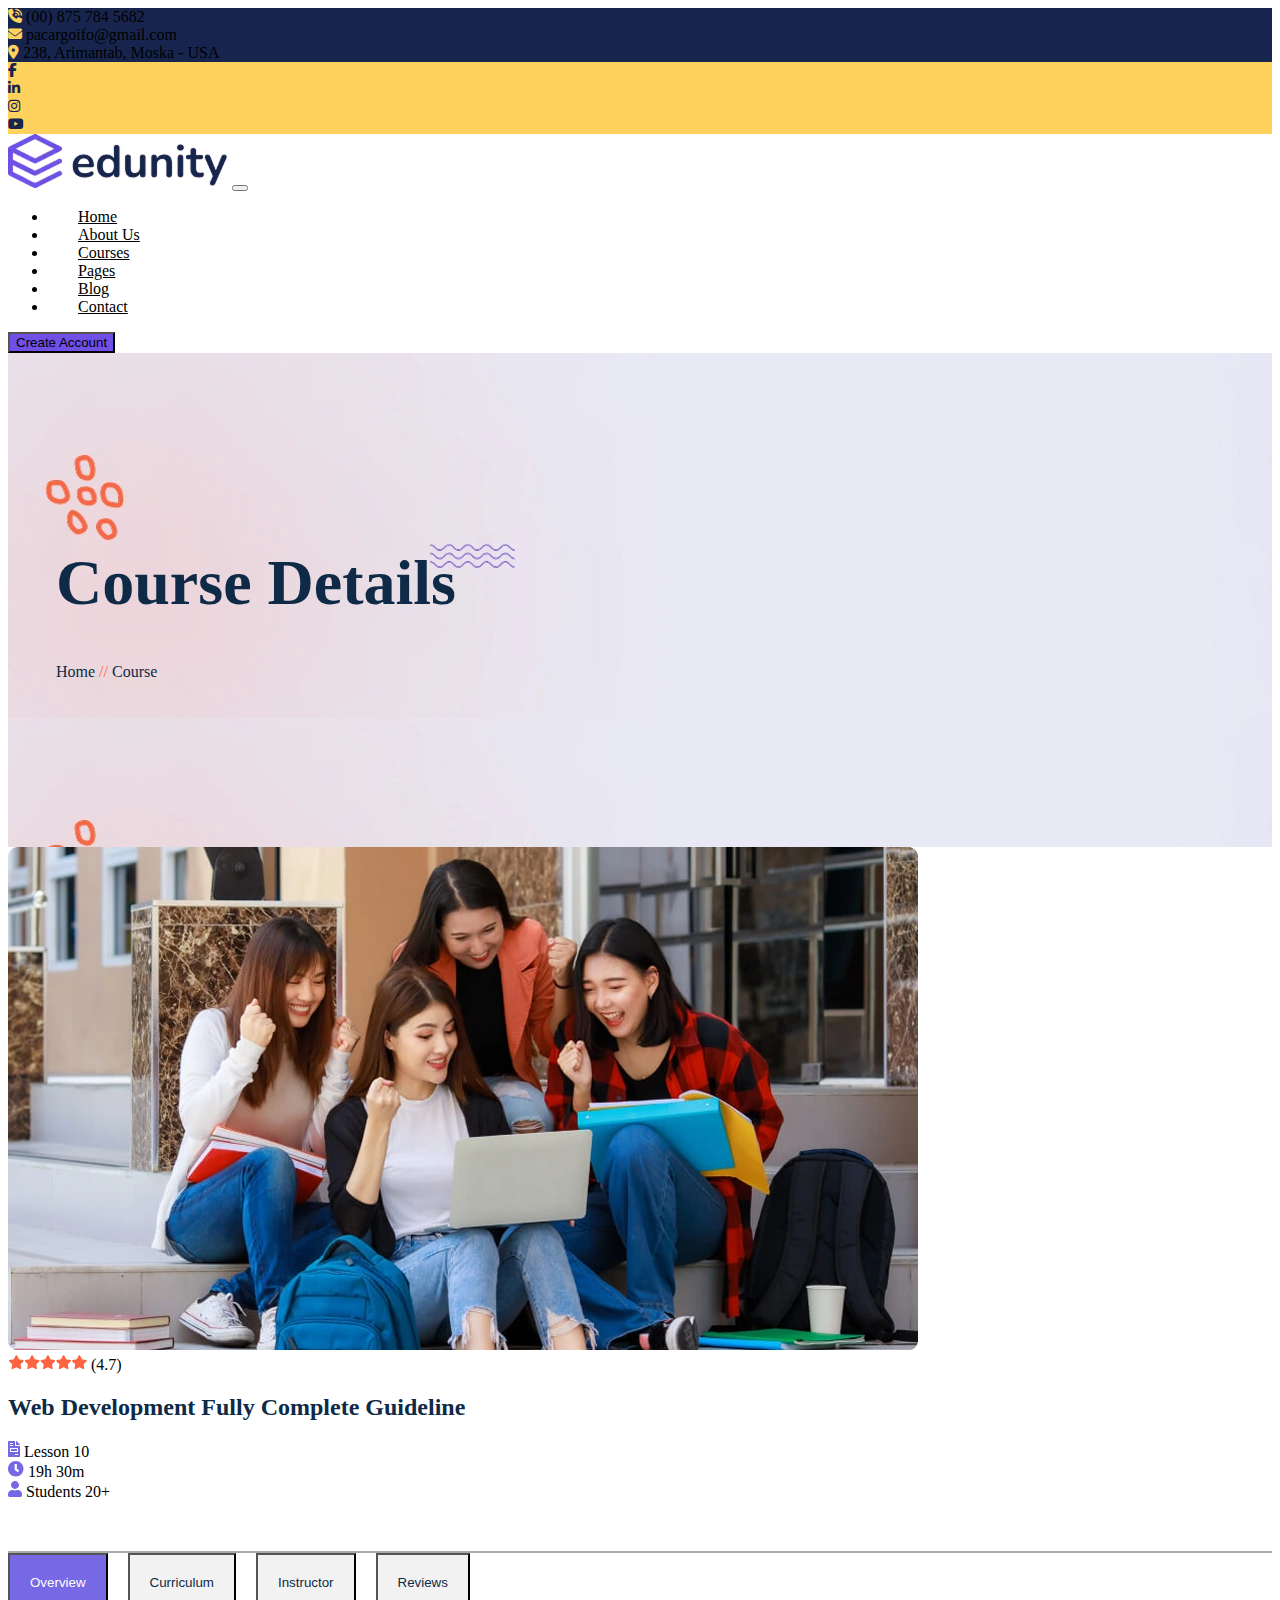
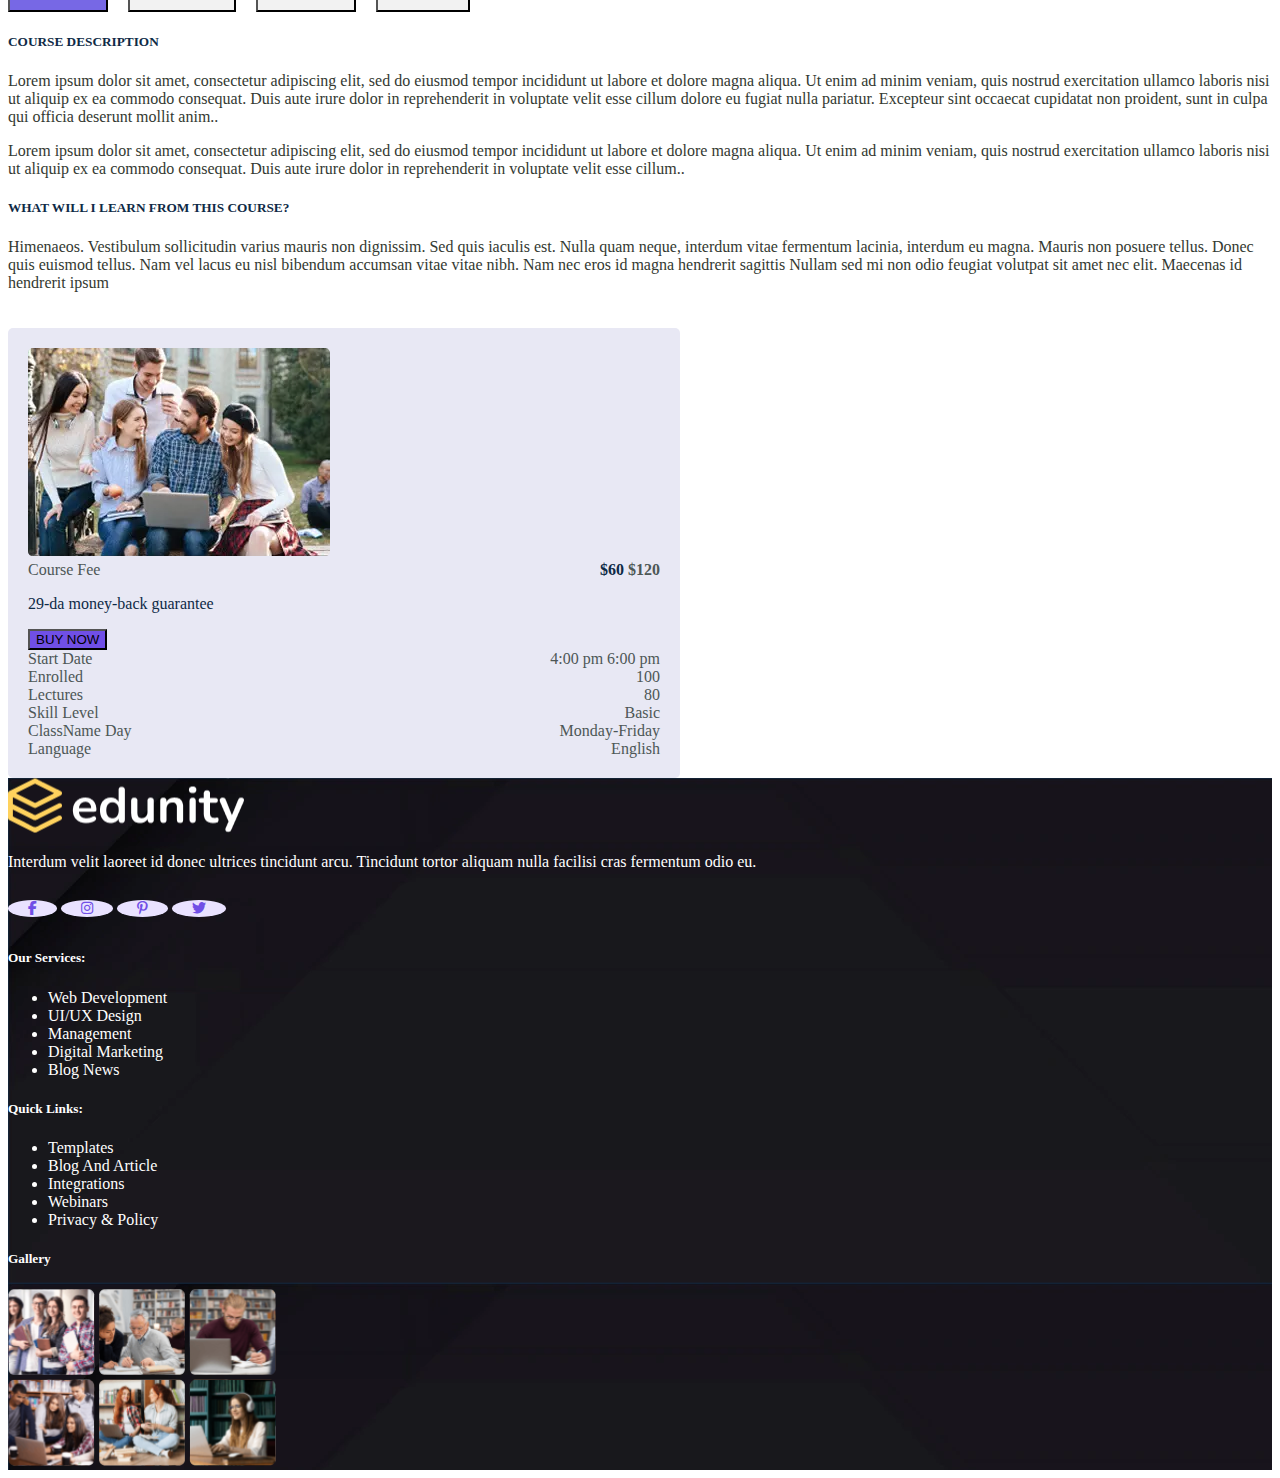
<file: course.html>
<!DOCTYPE html>
<html lang="en">

<head>
    <meta charset="UTF-8">
    <meta name="viewport" content="width=device-width, initial-scale=1.0">
    <title>Course Details</title>
    <!-- font awesome -->
    <link rel="stylesheet" href="https://cdnjs.cloudflare.com/ajax/libs/font-awesome/6.7.2/css/all.min.css"
        integrity="sha512-Evv84Mr4kqVGRNSgIGL/F/aIDqQb7xQ2vcrdIwxfjThSH8CSR7PBEakCr51Ck+w+/U6swU2Im1vVX0SVk9ABhg=="
        crossorigin="anonymous" referrerpolicy="no-referrer" />
    <!-- Bootstrap -->
    <link href="https://cdn.jsdelivr.net/npm/bootstrap@5.3.8/dist/css/bootstrap.min.css" rel="stylesheet"
        integrity="sha384-sRIl4kxILFvY47J16cr9ZwB07vP4J8+LH7qKQnuqkuIAvNWLzeN8tE5YBujZqJLB" crossorigin="anonymous" />
    <!-- main style -->
    <link rel="stylesheet" href="./assets/css/main.css" />
    <!-- home style -->
    <link rel="stylesheet" href="./assets/css/home.css" />
    <!-- sharef style -->
    <link rel="stylesheet" href="./assets/css/shared.css" />
    <!-- course details style -->
    <link rel="stylesheet" href="./assets/css/courseDetails.css" />
</head>

<body>
    <header class="header pB-5">
        <div class="contact-info ">
            <div class="container text-center">
                <div class="row text-white align-items-center ">
                    <div class="col-auto ">
                        <div class="left-side-info  py-2">
                            <div class="row">
                                <div class="phone-info col-auto d-flex align-items-center ">
                                    <i class="fa-solid fa-phone-volume fa-sm pe-2" style="color: #ffd25d;"></i>
                                    <span> (00) 875 784 5682</span>
                                </div>
                                <div class="email-info col-auto d-flex align-items-center border-start ps-3">
                                    <i class="fa-solid fa-envelope fa-sm pe-2" style="color: #ffd25d;"></i>
                                    <span> pacargoifo@gmail.com</span>
                                </div>
                                <div class="location-info col-auto d-flex align-items-center border-start ps-3">
                                    <i class="fa-solid fa-location-dot fa-sm pe-2" style="color: #ffd25d;"></i>
                                    <span>238, Arimantab, Moska - USA</span>
                                </div>
                            </div>
                        </div>
                    </div>
                    <div class="col-auto ms-auto">
                        <div class="right-side-info  py-2 px-2 h-100">
                            <div class="row align-items-start ">
                                <div class="col">
                                    <a href="#"><i class="fa-brands fa-facebook-f fa-sm"
                                            style="color: #17254e;"></i></a>
                                </div>
                                <div class="col">
                                    <a href="#"> <i class="fa-brands fa-linkedin-in fa-sm"
                                            style="color: #17254e;"></i></a>
                                </div>
                                <div class="col">
                                    <a href="#"> <i class="fa-brands fa-instagram fa-sm"
                                            style="color: #17254e;"></i></a>
                                </div>
                                <div class="col">
                                    <a href="#"><i class="fa-brands fa-youtube fa-sm" style="color: #17254e;"></i></a>
                                </div>
                            </div>
                        </div>
                    </div>

                </div>
            </div>
        </div>

        <nav class="navbar navbar-expand-lg bg-white py-3">
            <div class="container">
                <a class="navbar-brand pe-5" href="#"><img src="./assets/img/logo/logo.webp" /></a>
                <button class="navbar-toggler" type="button" data-bs-toggle="collapse"
                    data-bs-target="#navbarSupportedContent" aria-controls="navbarSupportedContent"
                    aria-expanded="false" aria-label="Toggle navigation">
                    <span class="navbar-toggler-icon"></span>
                </button>
                <div class="collapse navbar-collapse" id="navbarSupportedContent">
                    <ul class="navbar-nav me-auto ps-5 mb-2 mb-lg-0">
                        <li class="nav-item">
                            <a class="nav-link " aria-current="page" href="index.html">Home</a>
                        </li>
                        <li class="nav-item">
                            <a class="nav-link" aria-current="page" href="#">About Us</a>
                        </li>
                        <li class="nav-item">
                            <a class="nav-link   p-2 mb-2" href="courses.html">Courses</a>
                        </li>
                        <li class="nav-item">
                            <a class="nav-link" href="#">Pages</a>
                        </li>
                        <li class="nav-item">
                            <a class="nav-link" href="#">Blog</a>
                        </li>
                        <li class="nav-item">
                            <a class="nav-link" href="#">Contact</a>
                        </li>

                    </ul>
                    <form action="signup.html" method="get" class="create-btn d-flex" role="search">
                        <button type="submit" class="btn btn-primary d-flex align-items-center  rounded-pill p-3">
                            <span>Create Account</span>
                        </button>
                    </form>
                </div>
            </div>
        </nav>

    </header>
    <main>
        <section class="hero-sec">
            <div class="container d-flex flex-column align-items-center justify-content-center">
                <h1>Course Details</h1>
                <p>Home <span>//</span> Course</p>
            </div>
        </section>
        <section class="courseDetails py-5">
            <div class="container">
                <div class="content">
                    <div class="left-sec">
                        <div class="top-side ">
                            <div class="left-side d-flex  ">
                                <img src="./assets/img/courses/courseDetails.webp" />
                                <div class="rating">
                                    <img src="./assets/img/courses/stars.svg" />
                                    <span class="rate">(4.7)</span>
                                    <h2>Web Development Fully Complete
                                        Guideline</h2>

                                </div>
                                <div class="course-details d-flex  px-2 pt-2">
                                    <div><img src="./assets/img/courses/lessonSym.svg" />
                                        <span>Lesson 10</span>
                                    </div>
                                    <div><img src="./assets/img/courses/timeSym.svg" />
                                        <span>19h 30m</span>
                                    </div>
                                    <div><img src="./assets/img/courses/personSym.svg" />
                                        <span>Students 20+</span>
                                    </div>
                                </div>
                                <div class="btns pb-3">
                                    <button class="btn btn-primary active" type="submit">Overview</button>

                                    <button class="btn btn-primary" type="submit">Curriculum</button>

                                    <button class="btn btn-primary" type="submit">Instructor</button>

                                    <button class="btn btn-primary" type="submit">Reviews</button>
                                </div>

                            </div>

                        </div>

                        <div class="bottom-side">
                            <div class="p1">
                                <h5>COURSE DESCRIPTION</h5>
                                <p>Lorem ipsum dolor sit amet, consectetur adipiscing elit, sed do eiusmod tempor
                                    incididunt ut
                                    labore et dolore
                                    magna aliqua. Ut enim ad minim veniam, quis nostrud exercitation ullamco laboris
                                    nisi ut
                                    aliquip ex ea
                                    commodo consequat. Duis aute irure dolor in reprehenderit in voluptate velit esse
                                    cillum
                                    dolore eu fugiat nulla
                                    pariatur. Excepteur sint occaecat cupidatat non proident, sunt in culpa qui officia
                                    deserunt
                                    mollit anim..</p>
                                <P>
                                    Lorem ipsum dolor sit amet, consectetur adipiscing elit, sed do eiusmod tempor
                                    incididunt ut
                                    labore et dolore
                                    magna aliqua. Ut enim ad minim veniam, quis nostrud exercitation ullamco laboris
                                    nisi ut
                                    aliquip ex ea
                                    commodo consequat. Duis aute irure dolor in reprehenderit in voluptate velit esse
                                    cillum..
                                </P>
                            </div>
                            <div class="p2">
                                <h5>WHAT WILL I LEARN FROM THIS COURSE?</h5>
                                <p>Himenaeos. Vestibulum sollicitudin varius mauris non dignissim. Sed quis iaculis est.
                                    Nulla
                                    quam neque,
                                    interdum vitae fermentum lacinia, interdum eu magna. Mauris non posuere tellus.
                                    Donec quis
                                    euismod tellus.
                                    Nam vel lacus eu nisl bibendum accumsan vitae vitae nibh. Nam nec eros id magna
                                    hendrerit
                                    sagittis Nullam
                                    sed mi non odio feugiat volutpat sit amet nec elit. Maecenas id hendrerit ipsum</p>
                            </div>

                        </div>
                    </div>
                    <div class="right-side d-flex ">
                        <img src="./assets/img/courses/courseDetails2.webp" />
                        <div>
                            <span>Course Fee</span>
                            <span class="price">
                                <span class="newPrice">$60 </span>
                                <span class="oldPrice">$120</span>
                            </span>
                        </div>
                        <div>
                            <p class="details">29-da money-back guarantee</p>
                        </div>
                        <div class="w-100">
                            <button type="button" class="btn btn-primary btn-lg  w-100">BUY NOW</button>
                        </div>
                        <div>
                            <span>Start Date</span>
                            <span class="time">4:00 pm 6:00 pm</span>
                        </div>
                        <div>
                            <span>Enrolled</span>
                            <span>100</span>
                        </div>
                        <div>
                            <span>Lectures</span>
                            <span>80</span>
                        </div>
                        <div>
                            <span>Skill Level</span>
                            <span>Basic</span>
                        </div>
                        <div>
                            <span>ClassName Day</span>
                            <span>Monday-Friday</span>
                        </div>
                        <div>
                            <span>Language</span>
                            <span>English</span>
                        </div>
                    </div>
                </div>


            </div>

        </section>

    </main>
    <footer class="footer py-5">
        <div class="container">
            <div class=" footer-content d-flex ">
                <div class="social pe-5">
                    <img class="img pb-4" src="./assets/img/logo/logoFooter.svg" />
                    <p class="p pb-4 d-flex flex-column">Interdum velit laoreet id donec ultrices
                        <span>tincidunt arcu. Tincidunt tortor aliquam nulla
                            facilisi cras </span>fermentum odio eu.
                    </p>
                    <div class="social-icons d-flex flex-row gap-2">
                        <a class="icon" href="#"> <i
                                class="fa-brands fa-facebook-f fa-sm d-flex align-items-center justify-content-center"
                                style="color: #704fe6;"></i></a>
                        <a class="icon" href="#"> <i
                                class="fa-brands fa-instagram fa-sm d-flex align-items-center justify-content-center"
                                style="color: #704fe6;"></i></a>
                        <a class="icon" href="#"> <i
                                class="fa-brands fa-pinterest-p fa-sm d-flex align-items-center justify-content-center"
                                style="color: #704fe6;"></i></a>
                        <a class="icon" href="#"> <i
                                class="fa-brands fa-twitter fa-sm d-flex align-items-center justify-content-center"
                                style="color: #704fe6;"></i></a>
                    </div>

                </div>
                <div class="lists d-flex  ">
                    <div class="serv-list">
                        <h5 class="pb-2">Our Services:</h5>
                        <ul class="service-list d-flex flex-column gap-2">
                            <li>Web Development</li>
                            <li>UI/UX Design</li>
                            <li>Management</li>
                            <li>Digital Marketing</li>
                            <li>Blog News</li>
                        </ul>

                    </div>
                    <div class="quick-links">
                        <h5 class="pb-2">Quick Links:</h5>
                        <ul class="links-list  d-flex flex-column gap-2"">
            <li>Templates</li>
            <li>Blog And Article</li>
            <li>Integrations</li>
            <li>Webinars</li>
            <li>Privacy & Policy</li>
          </ul>


        </div>
       
        <div class=" gallery">
                            <h5 class="pb-2">Gallery</h5>
                            <div class=" gallery-img d-flex flex-column gap-2">
                                <div class="top-gallery d-flex  gap-2">
                                    <img src="./assets/img/footer/gall1.svg" />
                                    <img src="./assets/img/footer/gall2.svg" />
                                    <img src="./assets/img/footer/gall3.svg" />
                                </div>
                                <div class="bottom-gallery  d-flex  gap-2">
                                    <img src="./assets/img/footer/gall4.svg" />
                                    <img src="./assets/img/footer/gall5.svg" />
                                    <img src="./assets/img/footer/gall6.svg" />
                                </div>
                            </div>
                    </div>
                </div>

            </div>
        </div>
    </footer>
    <!-- Bootstrap -->
    <script src="https://cdn.jsdelivr.net/npm/bootstrap@5.3.8/dist/js/bootstrap.bundle.min.js"
        integrity="sha384-FKyoEForCGlyvwx9Hj09JcYn3nv7wiPVlz7YYwJrWVcXK/BmnVDxM+D2scQbITxI"
        crossorigin="anonymous"></script>
</body>

</html>
</file>
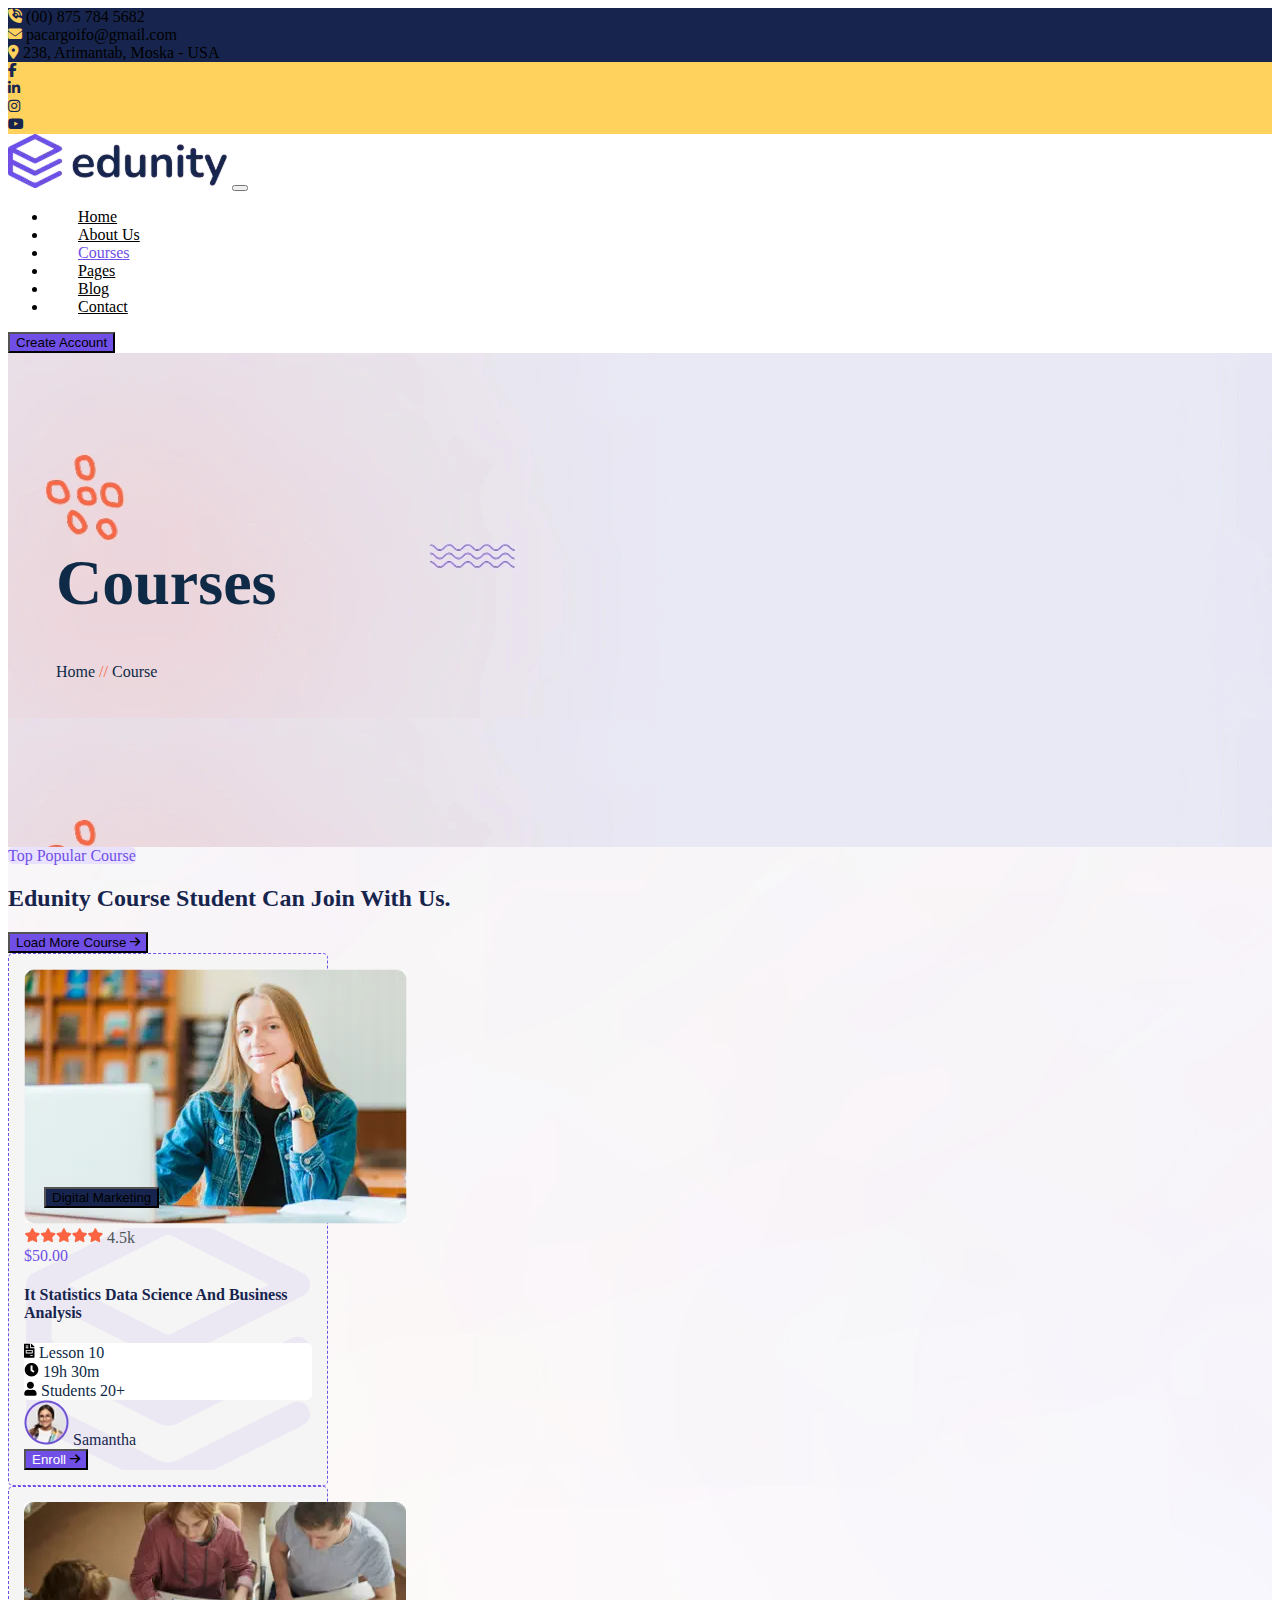
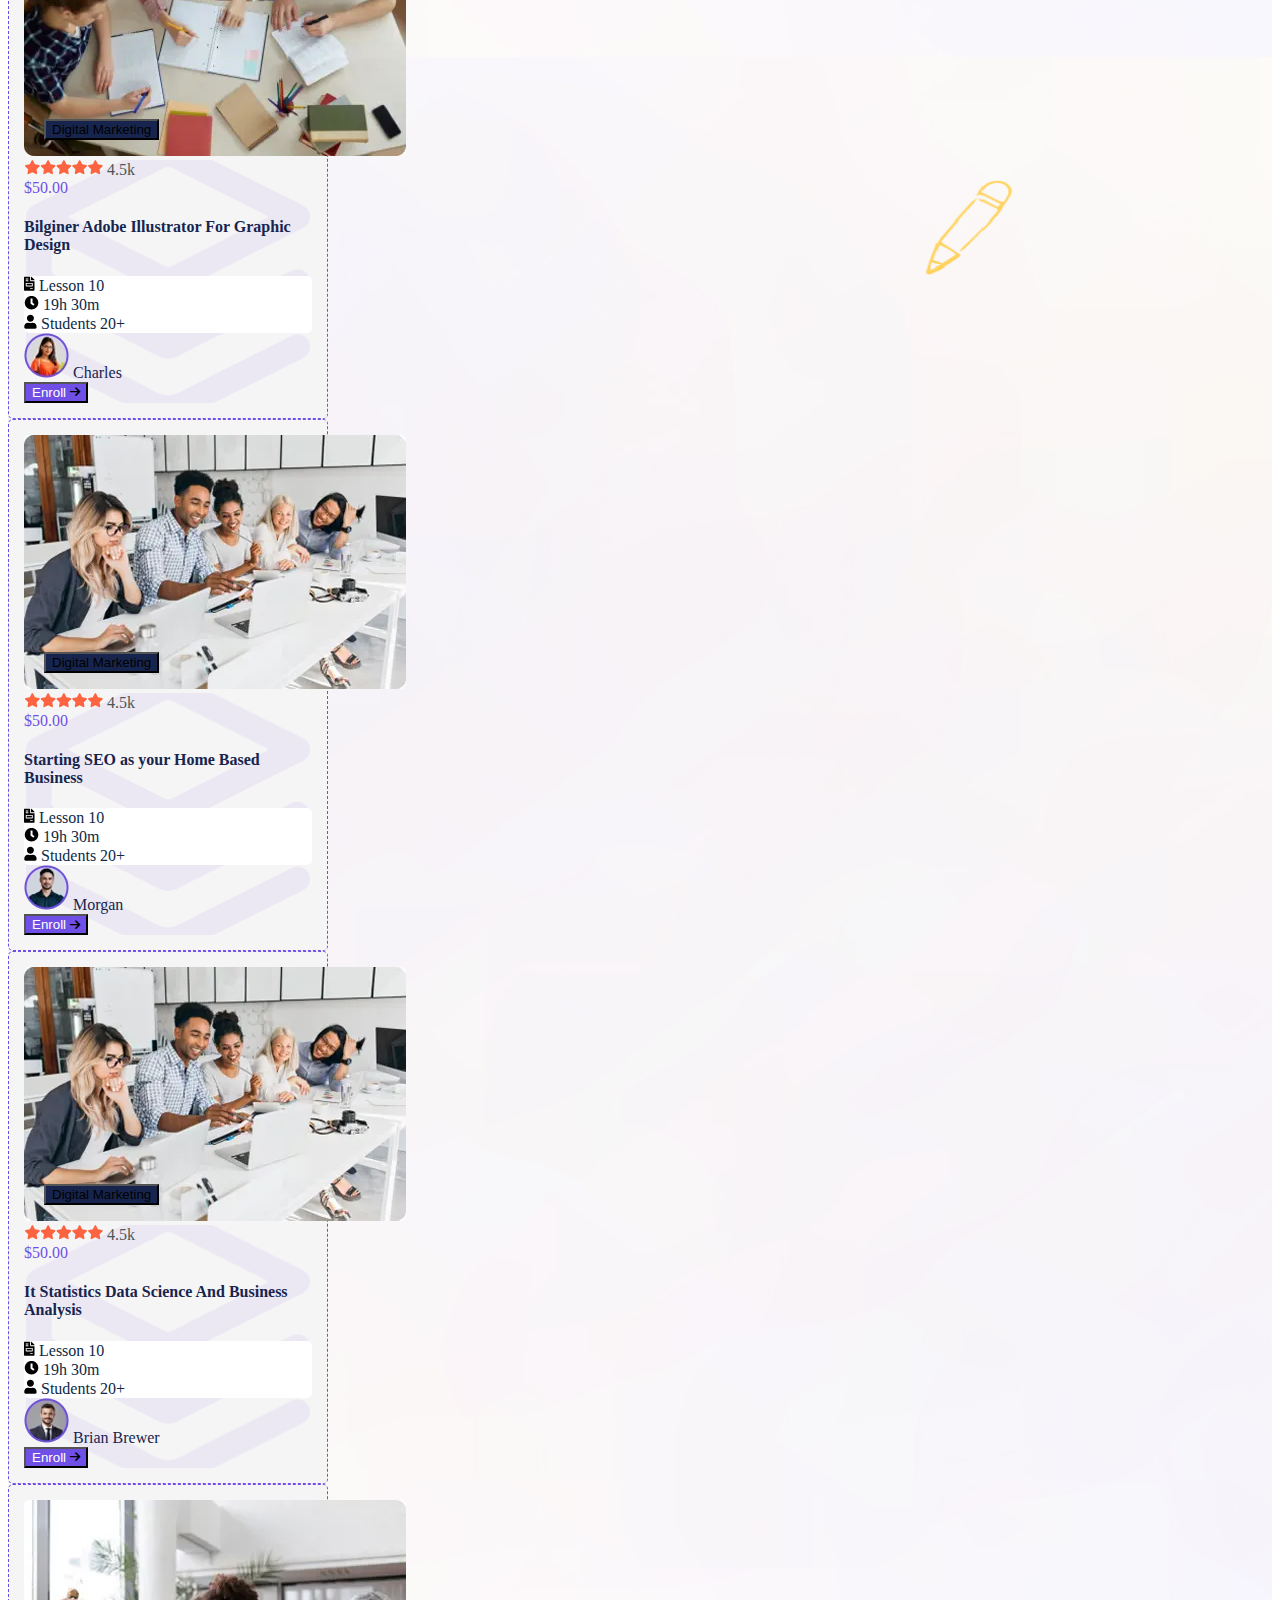
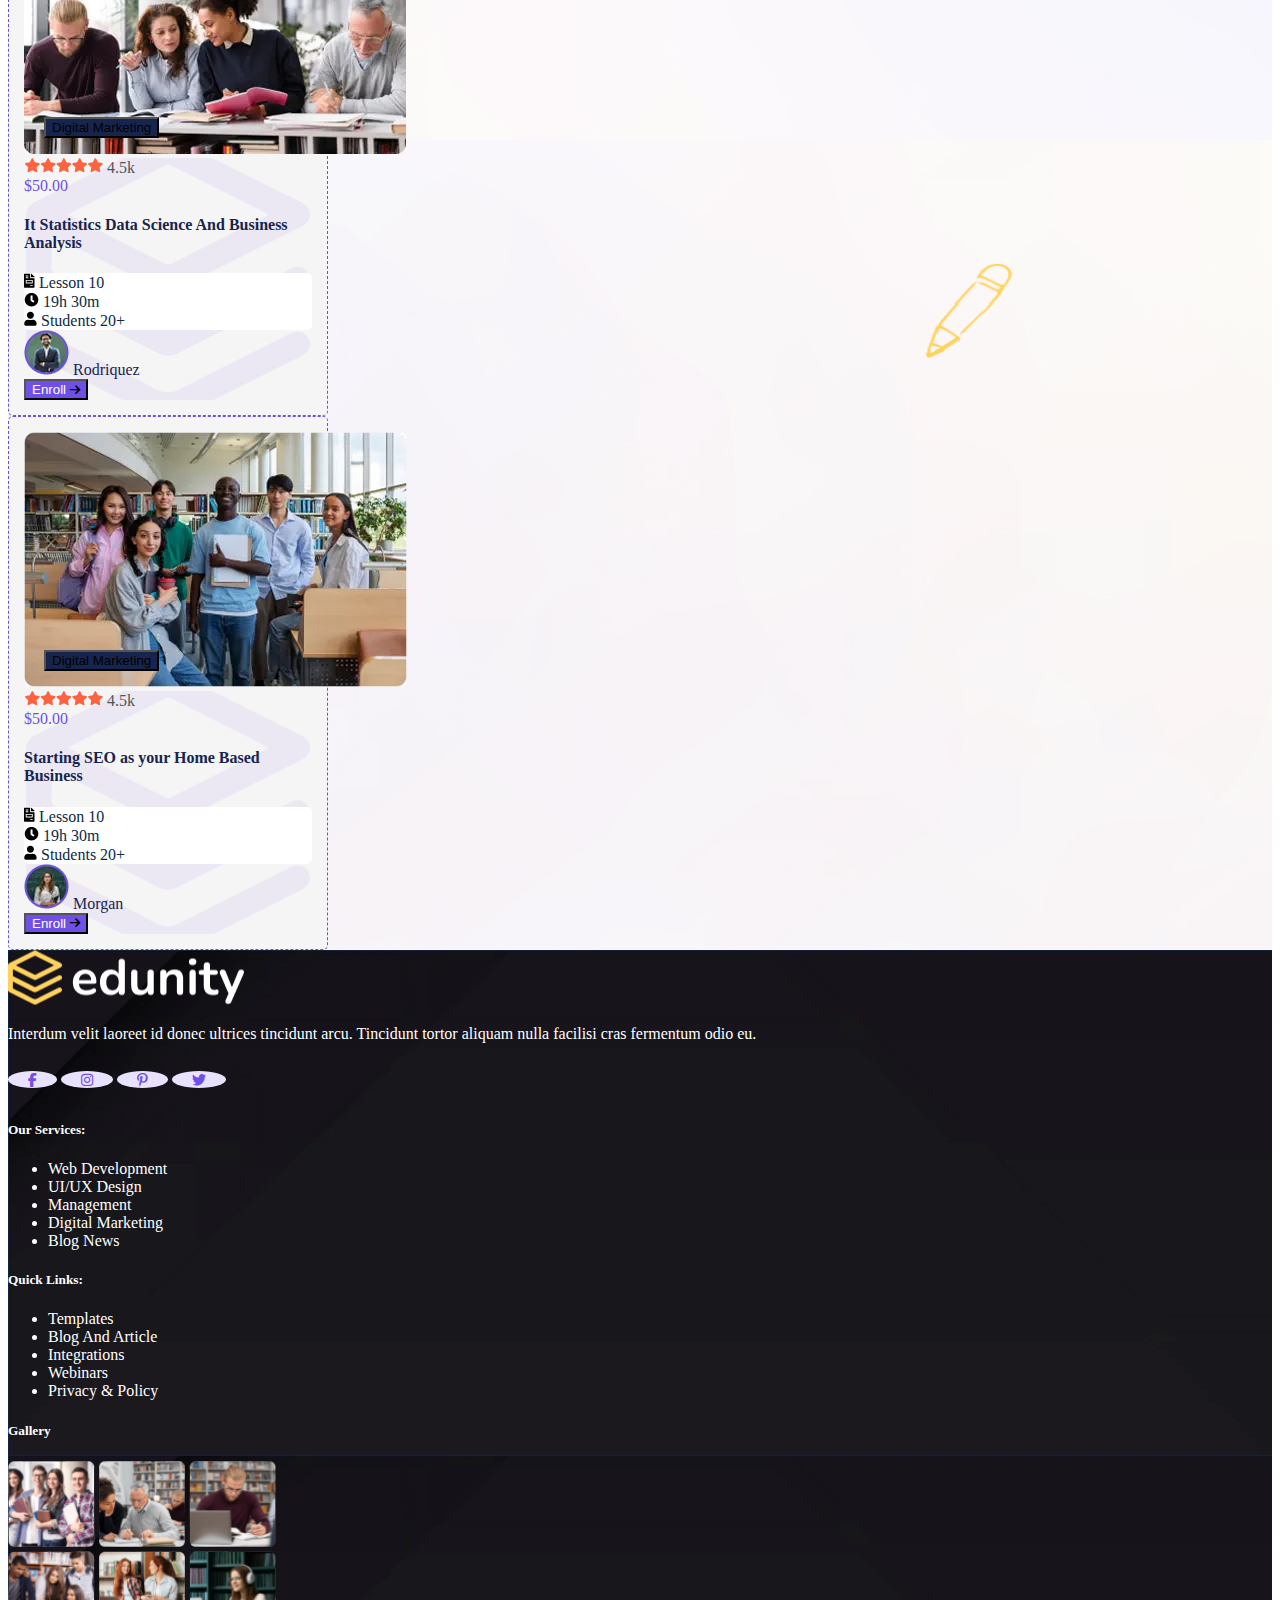
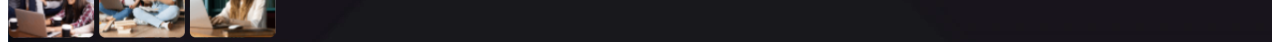
<file: courses.html>
<!DOCTYPE html>
<html lang="en">

<head>
    <meta charset="UTF-8">
    <meta name="viewport" content="width=device-width, initial-scale=1.0">
    <title>Courses</title>
    <!-- font awesome -->
    <link rel="stylesheet" href="https://cdnjs.cloudflare.com/ajax/libs/font-awesome/6.7.2/css/all.min.css"
        integrity="sha512-Evv84Mr4kqVGRNSgIGL/F/aIDqQb7xQ2vcrdIwxfjThSH8CSR7PBEakCr51Ck+w+/U6swU2Im1vVX0SVk9ABhg=="
        crossorigin="anonymous" referrerpolicy="no-referrer" />
    <!-- Bootstrap -->
    <link href="https://cdn.jsdelivr.net/npm/bootstrap@5.3.8/dist/css/bootstrap.min.css" rel="stylesheet"
        integrity="sha384-sRIl4kxILFvY47J16cr9ZwB07vP4J8+LH7qKQnuqkuIAvNWLzeN8tE5YBujZqJLB" crossorigin="anonymous" />
    <!-- main style -->
    <link rel="stylesheet" href="./assets/css/main.css" />
    <!-- home style -->
    <link rel="stylesheet" href="./assets/css/home.css" />
    <!-- home style -->
    <link rel="stylesheet" href="./assets/css/courses.css" />
</head>

<body>
    <header class="header pB-5">
        <div class="contact-info ">
            <div class="container text-center">
                <div class="row text-white align-items-center ">
                    <div class="col-auto ">
                        <div class="left-side-info  py-2">
                            <div class="row">
                                <div class="phone-info col-auto d-flex align-items-center ">
                                    <i class="fa-solid fa-phone-volume fa-sm pe-2" style="color: #ffd25d;"></i>
                                    <span> (00) 875 784 5682</span>
                                </div>
                                <div class="email-info col-auto d-flex align-items-center border-start ps-3">
                                    <i class="fa-solid fa-envelope fa-sm pe-2" style="color: #ffd25d;"></i>
                                    <span> pacargoifo@gmail.com</span>
                                </div>
                                <div class="location-info col-auto d-flex align-items-center border-start ps-3">
                                    <i class="fa-solid fa-location-dot fa-sm pe-2" style="color: #ffd25d;"></i>
                                    <span>238, Arimantab, Moska - USA</span>
                                </div>
                            </div>
                        </div>
                    </div>
                    <div class="col-auto ms-auto">
                        <div class="right-side-info  py-2 px-2 h-100">
                            <div class="row align-items-start ">
                                <div class="col">
                                    <a href="#"><i class="fa-brands fa-facebook-f fa-sm"
                                            style="color: #17254e;"></i></a>
                                </div>
                                <div class="col">
                                    <a href="#"> <i class="fa-brands fa-linkedin-in fa-sm"
                                            style="color: #17254e;"></i></a>
                                </div>
                                <div class="col">
                                    <a href="#"> <i class="fa-brands fa-instagram fa-sm"
                                            style="color: #17254e;"></i></a>
                                </div>
                                <div class="col">
                                    <a href="#"><i class="fa-brands fa-youtube fa-sm" style="color: #17254e;"></i></a>
                                </div>
                            </div>
                        </div>
                    </div>

                </div>
            </div>
        </div>

        <nav class="navbar navbar-expand-lg bg-white py-3">
            <div class="container">
                <a class="navbar-brand pe-5" href="#"><img src="./assets/img/logo/logo.webp" /></a>
                <button class="navbar-toggler" type="button" data-bs-toggle="collapse"
                    data-bs-target="#navbarSupportedContent" aria-controls="navbarSupportedContent"
                    aria-expanded="false" aria-label="Toggle navigation">
                    <span class="navbar-toggler-icon"></span>
                </button>
                <div class="collapse navbar-collapse" id="navbarSupportedContent">
                    <ul class="navbar-nav me-auto ps-5 mb-2 mb-lg-0">
                        <li class="nav-item">
                            <a class="nav-link " aria-current="page" href="index.html">Home</a>
                        </li>
                        <li class="nav-item">
                            <a class="nav-link" aria-current="page" href="#">About Us</a>
                        </li>
                        <li class="nav-item">
                            <a class="nav-link active  p-2 mb-2" href="#">Courses</a>
                        </li>
                        <li class="nav-item">
                            <a class="nav-link" href="#">Pages</a>
                        </li>
                        <li class="nav-item">
                            <a class="nav-link" href="#">Blog</a>
                        </li>
                        <li class="nav-item">
                            <a class="nav-link" href="#">Contact</a>
                        </li>

                    </ul>
                    <form class="create-btn d-flex" role="search">
                        <button type="submit" class="btn btn-primary d-flex align-items-center  rounded-pill p-3">
                            <span>Create Account</span>
                        </button>
                    </form>
                </div>
            </div>
        </nav>

    </header>
    <main>
        <section class="courseHero d-flex flex-column align-items-center justify-content-center">
            <h1>Courses</h1>
            <p>Home <span >//</span> Course</p>

        </section>
        <section class="courses py-5">
            <div class="container">
                <div class="course-header pb-5">
                    <span class="course-h py-2 px-3">Top Popular Course</span>
                    <div class=" course-header-b d-flex justify-content-between py-4">
                        <h2>Edunity Course Student Can Join With Us.</h2>
                        <form class="load-btn d-flex" role="search">
                            <button type="submit"
                                class="btn btn-primary d-flex align-items-center  rounded-pill px-4 py-3">
                                <span>Load More Course</span>
                                <i class="fa-solid fa-arrow-right fa-sm ps-4"></i>
                            </button>
                        </form>
                    </div>
                </div>
                <div class="row align-items-center">
                    <div class="card course d-flex align-items-center flex-grow-1" style="width: 18rem;">
                        <div class="card-top">
                            <img src="./assets/img/courses/courseCard1.webp" class="card-img-top" alt="...">
                            <button type="button" class="btn btn-primary px-4 py-2"
                                style="--bs-btn-padding-y: .25rem; --bs-btn-padding-x: .5rem; --bs-btn-font-size: .75rem;">
                                Digital Marketing
                            </button>
                        </div>


                        <div class="card-body ">
                            <div class="card-title">
                                <div class="d-flex justify-content-between">
                                    <div>
                                        <img src="./assets/img/courses/stars.svg" />
                                        <span class="rate">4.5k</span>
                                    </div>
                                    <span class="price">$50.00</span>
                                </div>

                            </div>
                            <h4 class="card-text pb-4">It Statistics Data Science And Business Analysis</h4>
                            <div class="course-details d-flex justify-content-between  p-2">
                                <div class=" course-detail"><img src="./assets/img/courses/lesson.svg" />
                                    <span>Lesson 10</span>
                                </div>
                                <div class=" course-detail"><img src="./assets/img/courses/time.svg" />
                                    <span>19h 30m</span>
                                </div>
                                <div class=" course-detail"><img src="./assets/img/courses/student.svg" />
                                    <span>Students 20+</span>
                                </div>
                            </div>

                            <div class="course-teacher d-flex justify-content-between py-4">
                                <div>
                                    <img src="./assets/img/teacher/Samantha.webp" />
                                    <span>Samantha</span>
                                </div>
                                <div>
                                    <form class="enroll-btn d-flex" role="search">
                                        <button type="submit"
                                            class="btn btn-primary d-flex align-items-center  rounded-pill px-4 py-3">
                                            <span>Enroll</span>
                                            <i class="fa-solid fa-arrow-right fa-sm ps-4"></i>
                                        </button>
                                    </form>
                                </div>
                            </div>


                        </div>

                    </div>

                    <div class="card course d-flex align-items-center flex-grow-1" style="width: 18rem;">
                        <div class="card-top">
                            <img src="./assets/img/courses/courseCard2.webp" class="card-img-top" alt="...">
                            <button type="button" class="btn btn-primary px-4 py-2"
                                style="--bs-btn-padding-y: .25rem; --bs-btn-padding-x: .5rem; --bs-btn-font-size: .75rem;">
                                Digital Marketing
                            </button>
                        </div>


                        <div class="card-body ">
                            <div class="card-title">
                                <div class="d-flex justify-content-between">
                                    <div>
                                        <img src="./assets/img/courses/stars.svg" />
                                        <span class="rate">4.5k</span>
                                    </div>
                                    <span class="price">$50.00</span>
                                </div>

                            </div>
                            <h4 class="card-text pb-4">Bilginer Adobe Illustrator For Graphic Design</h4>
                            <div class="course-details d-flex justify-content-between  p-2">
                                <div><img src="./assets/img/courses/lesson.svg" />
                                    <span>Lesson 10</span>
                                </div>
                                <div><img src="./assets/img/courses/time.svg" />
                                    <span>19h 30m</span>
                                </div>
                                <div><img src="./assets/img/courses/student.svg" />
                                    <span>Students 20+</span>
                                </div>
                            </div>

                            <div class="course-teacher d-flex justify-content-between py-4">
                                <div>
                                    <img src="./assets/img/teacher/Charles.webp" />
                                    <span>Charles</span>
                                </div>
                                <div>
                                    <form class="enroll-btn d-flex" role="search">
                                        <button type="submit"
                                            class="btn btn-primary d-flex align-items-center  rounded-pill px-4 py-3">
                                            <span>Enroll</span>
                                            <i class="fa-solid fa-arrow-right fa-sm ps-4"></i>
                                        </button>
                                    </form>
                                </div>
                            </div>

                        </div>

                    </div>

                    <div class="card course d-flex align-items-center flex-grow-1 " style="width: 18rem;">
                        <div class="card-top">
                            <img src="./assets/img/courses/courseCard34.webp" class="card-img-top" alt="...">
                            <button type="button" class="btn btn-primary px-4 py-2"
                                style="--bs-btn-padding-y: .25rem; --bs-btn-padding-x: .5rem; --bs-btn-font-size: .75rem;">
                                Digital Marketing
                            </button>
                        </div>


                        <div class="card-body ">
                            <div class="card-title">
                                <div class="d-flex justify-content-between">
                                    <div>
                                        <img src="./assets/img/courses/stars.svg" />
                                        <span class="rate">4.5k</span>
                                    </div>
                                    <span class="price">$50.00</span>
                                </div>

                            </div>
                            <h4 class="card-text pb-4">Starting SEO as your Home Based Business</h4>
                            <div class="course-details d-flex justify-content-between  p-2">
                                <div><img src="./assets/img/courses/lesson.svg" />
                                    <span>Lesson 10</span>
                                </div>
                                <div><img src="./assets/img/courses/time.svg" />
                                    <span>19h 30m</span>
                                </div>
                                <div><img src="./assets/img/courses/student.svg" />
                                    <span>Students 20+</span>
                                </div>
                            </div>

                            <div class="course-teacher d-flex justify-content-between py-4">
                                <div>
                                    <img src="./assets/img/teacher/Morgan.webp" />
                                    <span>Morgan</span>
                                </div>
                                <div>
                                    <form class="enroll-btn d-flex" role="search">
                                        <button type="submit"
                                            class="btn btn-primary d-flex align-items-center  rounded-pill px-4 py-3">
                                            <span>Enroll</span>
                                            <i class="fa-solid fa-arrow-right fa-sm ps-4"></i>
                                        </button>
                                    </form>
                                </div>
                            </div>

                        </div>

                    </div>


                    <div class="card course d-flex align-items-center flex-grow-1 " style="width: 18rem;">
                        <div class="card-top">
                            <img src="./assets/img/courses/courseCard34.webp" class="card-img-top" alt="...">
                            <button type="button" class="btn btn-primary px-4 py-2"
                                style="--bs-btn-padding-y: .25rem; --bs-btn-padding-x: .5rem; --bs-btn-font-size: .75rem;">
                                Digital Marketing
                            </button>
                        </div>


                        <div class="card-body ">
                            <div class="card-title">
                                <div class="d-flex justify-content-between">
                                    <div>
                                        <img src="./assets/img/courses/stars.svg" />
                                        <span class="rate">4.5k</span>
                                    </div>
                                    <span class="price">$50.00</span>
                                </div>

                            </div>
                            <h4 class="card-text pb-4">It Statistics Data Science And Business Analysis</h4>
                            <div class="course-details d-flex justify-content-between  p-2">
                                <div><img src="./assets/img/courses/lesson.svg" />
                                    <span>Lesson 10</span>
                                </div>
                                <div><img src="./assets/img/courses/time.svg" />
                                    <span>19h 30m</span>
                                </div>
                                <div><img src="./assets/img/courses/student.svg" />
                                    <span>Students 20+</span>
                                </div>
                            </div>

                            <div class="course-teacher d-flex justify-content-between py-4">
                                <div>
                                    <img src="./assets/img/teacher/Brian Brewer.webp" />
                                    <span>Brian Brewer</span>
                                </div>
                                <div>
                                    <form class="enroll-btn d-flex" role="search">
                                        <button type="submit"
                                            class="btn btn-primary d-flex align-items-center  rounded-pill px-4 py-3">
                                            <span>Enroll</span>
                                            <i class="fa-solid fa-arrow-right fa-sm ps-4"></i>
                                        </button>
                                    </form>
                                </div>
                            </div>

                        </div>

                    </div>

                    <div class="card course d-flex align-items-center flex-grow-1" style="width: 18rem;">
                        <div class="card-top">
                            <img src="./assets/img/courses/courseCard5.webp" class="card-img-top" alt="...">
                            <button type="button" class="btn btn-primary px-4 py-2"
                                style="--bs-btn-padding-y: .25rem; --bs-btn-padding-x: .5rem; --bs-btn-font-size: .75rem;">
                                Digital Marketing
                            </button>
                        </div>


                        <div class="card-body ">
                            <div class="card-title">
                                <div class="d-flex justify-content-between">
                                    <div>
                                        <img src="./assets/img/courses/stars.svg" />
                                        <span class="rate">4.5k</span>
                                    </div>
                                    <span class="price">$50.00</span>
                                </div>

                            </div>
                            <h4 class="card-text pb-4">It Statistics Data Science And Business Analysis</h4>
                            <div class="course-details d-flex justify-content-between  p-2">
                                <div><img src="./assets/img/courses/lesson.svg" />
                                    <span>Lesson 10</span>
                                </div>
                                <div><img src="./assets/img/courses/time.svg" />
                                    <span>19h 30m</span>
                                </div>
                                <div><img src="./assets/img/courses/student.svg" />
                                    <span>Students 20+</span>
                                </div>
                            </div>

                            <div class="course-teacher d-flex justify-content-between py-4">
                                <div>
                                    <img src="./assets/img/teacher/Rodriquez.webp" />
                                    <span>Rodriquez</span>
                                </div>
                                <div>
                                    <form class="enroll-btn d-flex" role="search">
                                        <button type="submit"
                                            class="btn btn-primary d-flex align-items-center  rounded-pill px-4 py-3">
                                            <span>Enroll</span>
                                            <i class="fa-solid fa-arrow-right fa-sm ps-4"></i>
                                        </button>
                                    </form>
                                </div>
                            </div>

                        </div>

                    </div>

                    <div class="card course d-flex align-items-center flex-grow-1" style="width: 18rem;">
                        <div class="card-top">
                            <img src="./assets/img/courses/courseCard6.webp" class="card-img-top" alt="...">
                            <button type="button" class="btn btn-primary px-4 py-2"
                                style="--bs-btn-padding-y: .25rem; --bs-btn-padding-x: .5rem; --bs-btn-font-size: .75rem;">
                                Digital Marketing
                            </button>
                        </div>


                        <div class="card-body ">
                            <div class="card-title">
                                <div class="d-flex justify-content-between">
                                    <div>
                                        <img src="./assets/img/courses/stars.svg" />
                                        <span class="rate">4.5k</span>
                                    </div>
                                    <span class="price">$50.00</span>
                                </div>

                            </div>
                            <h4 class="card-text pb-4">Starting SEO as your Home Based Business</h4>
                            <div class="course-details d-flex justify-content-between  p-2">
                                <div><img src="./assets/img/courses/lesson.svg" />
                                    <span>Lesson 10</span>
                                </div>
                                <div><img src="./assets/img/courses/time.svg" />
                                    <span>19h 30m</span>
                                </div>
                                <div><img src="./assets/img/courses/student.svg" />
                                    <span>Students 20+</span>
                                </div>
                            </div>

                            <div class="course-teacher d-flex justify-content-between py-4">
                                <div>
                                    <img src="./assets/img/teacher/Morgan2.webp" />
                                    <span>Morgan</span>
                                </div>
                                <div>
                                    <form class="enroll-btn d-flex" role="search">
                                        <button type="submit"
                                            class="btn btn-primary d-flex align-items-center  rounded-pill px-4 py-3">
                                            <span>Enroll</span>
                                            <i class="fa-solid fa-arrow-right fa-sm ps-4"></i>
                                        </button>
                                    </form>
                                </div>
                            </div>

                        </div>

                    </div>



                </div>
            </div>
        </section>
    </main>
    <footer class="footer py-5">
        <div class="container">
            <div class=" footer-content d-flex ">
                <div class="social pe-5">
                    <img class="img pb-4" src="./assets/img/logo/logoFooter.svg" />
                    <p class="p pb-4 d-flex flex-column">Interdum velit laoreet id donec ultrices
                        <span>tincidunt arcu. Tincidunt tortor aliquam nulla
                            facilisi cras </span>fermentum odio eu.
                    </p>
                    <div class="social-icons d-flex flex-row gap-2">
                        <a class="icon" href="#"> <i
                                class="fa-brands fa-facebook-f fa-sm d-flex align-items-center justify-content-center"
                                style="color: #704fe6;"></i></a>
                        <a class="icon" href="#"> <i
                                class="fa-brands fa-instagram fa-sm d-flex align-items-center justify-content-center"
                                style="color: #704fe6;"></i></a>
                        <a class="icon" href="#"> <i
                                class="fa-brands fa-pinterest-p fa-sm d-flex align-items-center justify-content-center"
                                style="color: #704fe6;"></i></a>
                        <a class="icon" href="#"> <i
                                class="fa-brands fa-twitter fa-sm d-flex align-items-center justify-content-center"
                                style="color: #704fe6;"></i></a>
                    </div>

                </div>
                <div class="lists d-flex  ">
                    <div class="serv-list">
                        <h5 class="pb-2">Our Services:</h5>
                        <ul class="service-list d-flex flex-column gap-2">
                            <li>Web Development</li>
                            <li>UI/UX Design</li>
                            <li>Management</li>
                            <li>Digital Marketing</li>
                            <li>Blog News</li>
                        </ul>

                    </div>
                    <div class="quick-links">
                        <h5 class="pb-2">Quick Links:</h5>
                        <ul class="links-list  d-flex flex-column gap-2"">
            <li>Templates</li>
            <li>Blog And Article</li>
            <li>Integrations</li>
            <li>Webinars</li>
            <li>Privacy & Policy</li>
          </ul>


        </div>
       
        <div class=" gallery">
                            <h5 class="pb-2">Gallery</h5>
                            <div class=" gallery-img d-flex flex-column gap-2">
                                <div class="top-gallery d-flex  gap-2">
                                    <img src="./assets/img/footer/gall1.svg" />
                                    <img src="./assets/img/footer/gall2.svg" />
                                    <img src="./assets/img/footer/gall3.svg" />
                                </div>
                                <div class="bottom-gallery  d-flex  gap-2">
                                    <img src="./assets/img/footer/gall4.svg" />
                                    <img src="./assets/img/footer/gall5.svg" />
                                    <img src="./assets/img/footer/gall6.svg" />
                                </div>
                            </div>
                    </div>
                </div>

            </div>
        </div>
    </footer>
    <!-- Bootstrap -->
    <script src="https://cdn.jsdelivr.net/npm/bootstrap@5.3.8/dist/js/bootstrap.bundle.min.js"
        integrity="sha384-FKyoEForCGlyvwx9Hj09JcYn3nv7wiPVlz7YYwJrWVcXK/BmnVDxM+D2scQbITxI"
        crossorigin="anonymous"></script>
</body>

</html>
</file>
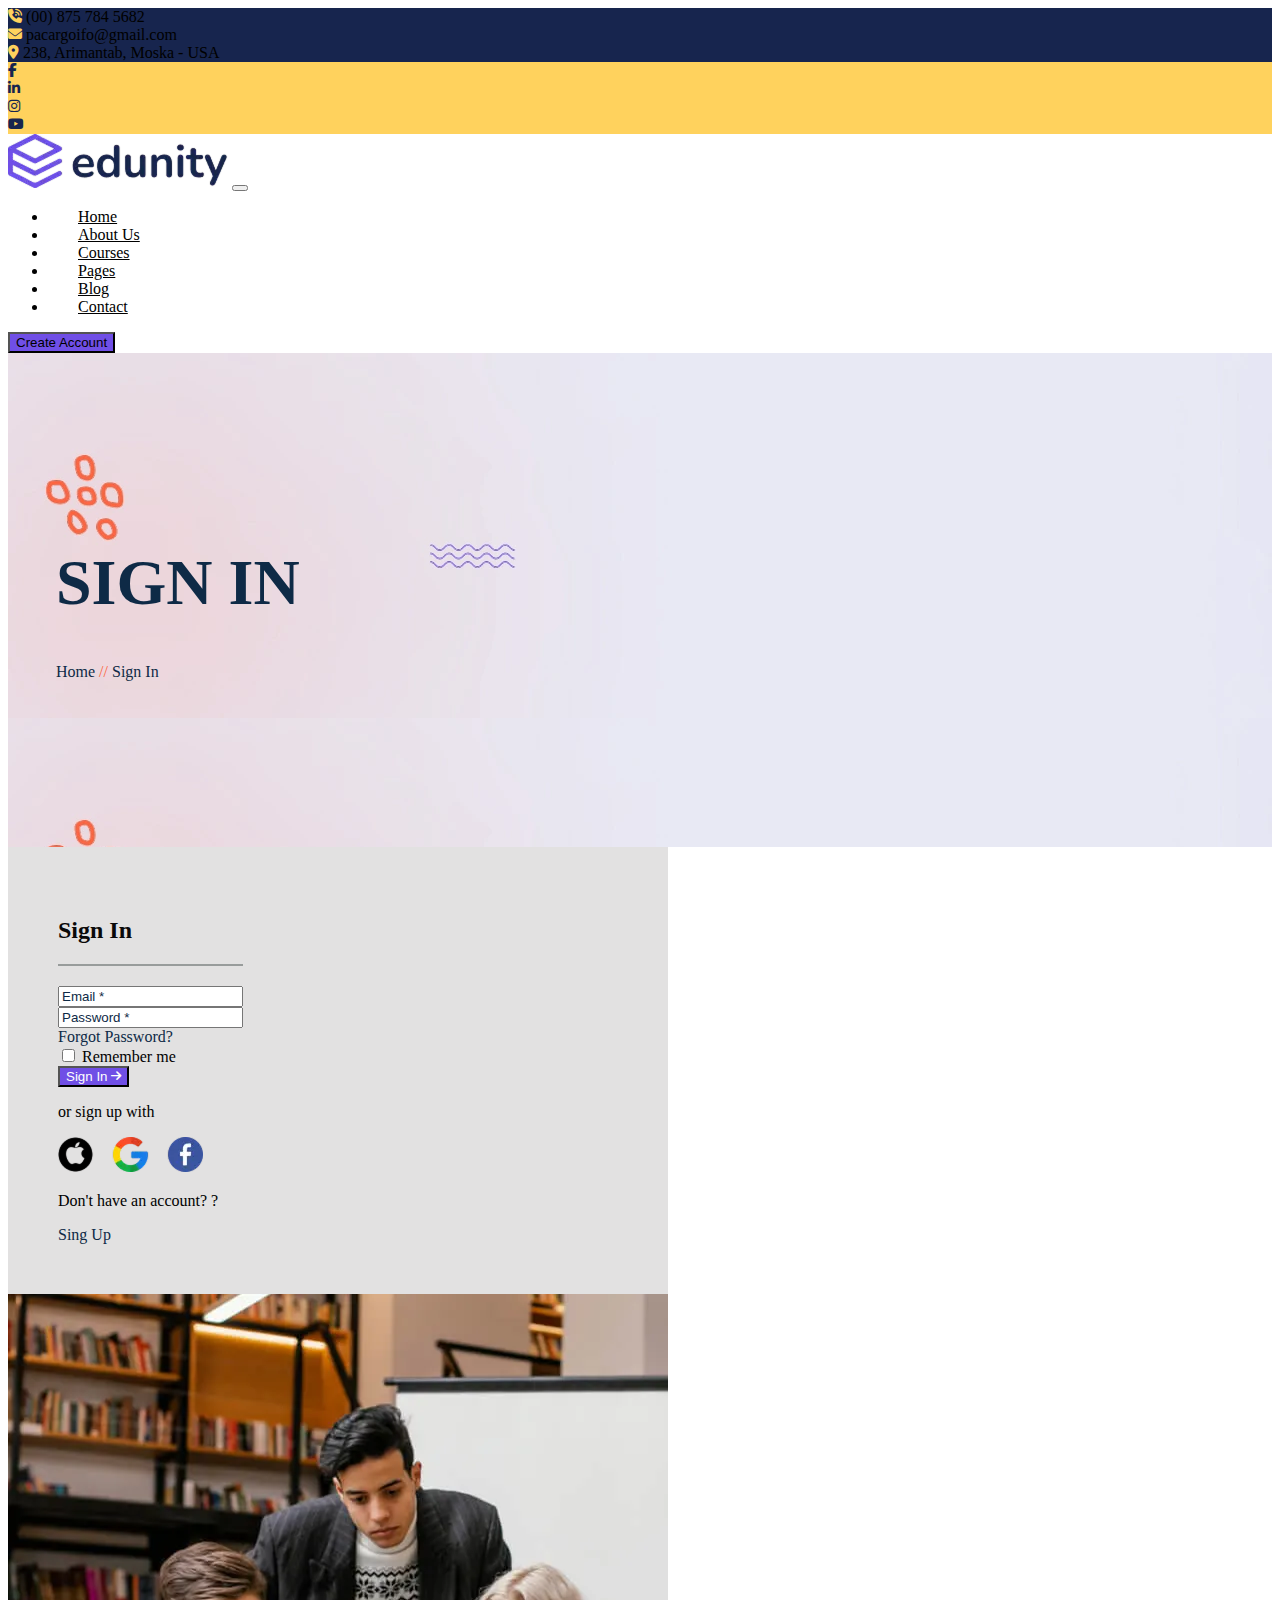
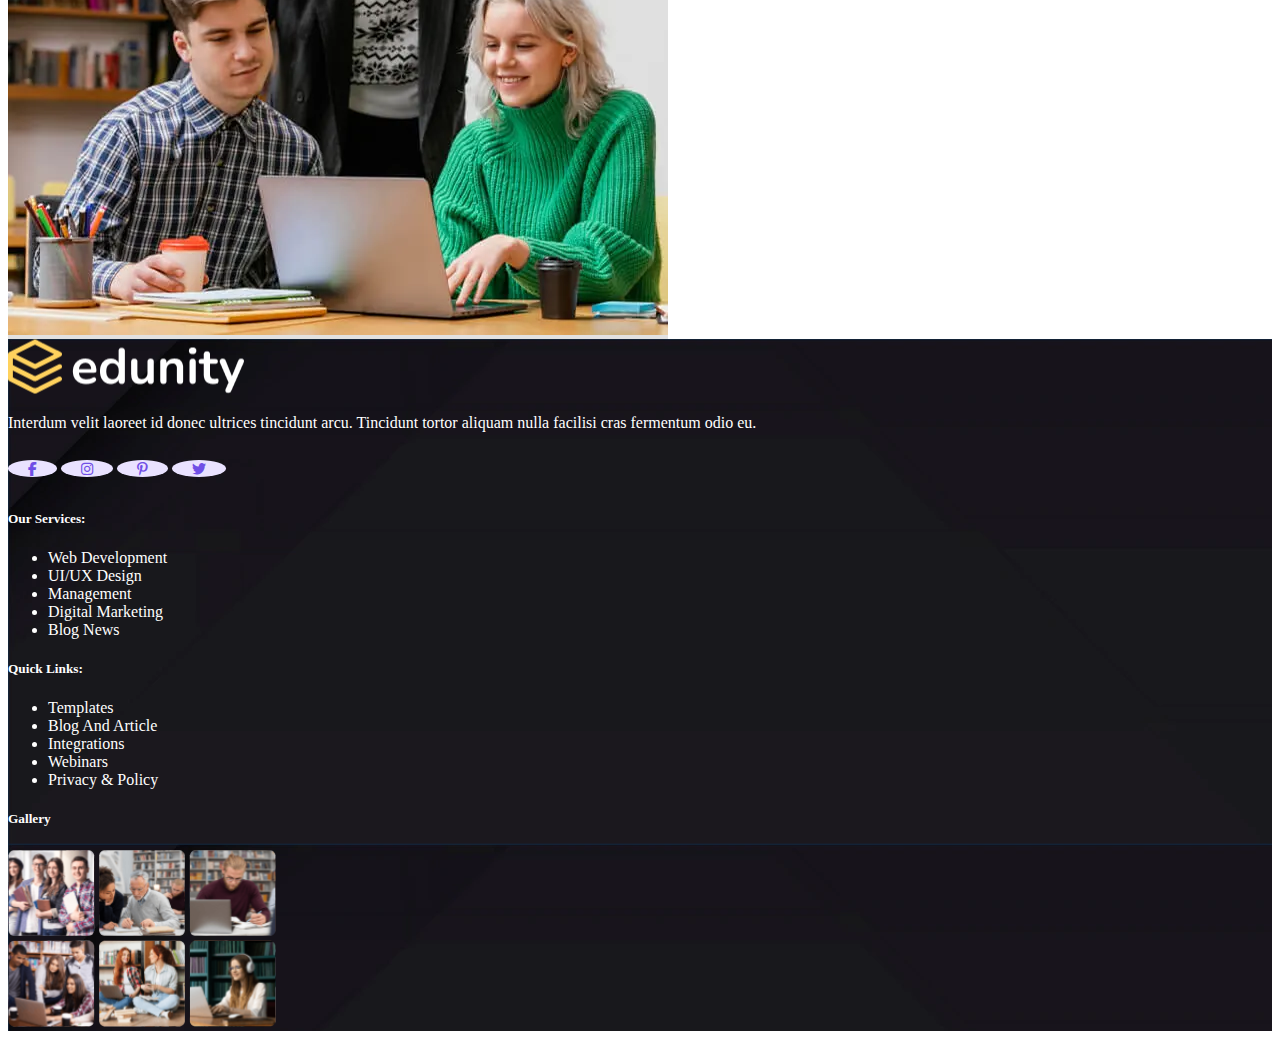
<file: signin.html>
<!DOCTYPE html>
<html lang="en">

<head>
    <meta charset="UTF-8">
    <meta name="viewport" content="width=device-width, initial-scale=1.0">
    <title>Sign In</title>
    <!-- font awesome -->
    <link rel="stylesheet" href="https://cdnjs.cloudflare.com/ajax/libs/font-awesome/6.7.2/css/all.min.css"
        integrity="sha512-Evv84Mr4kqVGRNSgIGL/F/aIDqQb7xQ2vcrdIwxfjThSH8CSR7PBEakCr51Ck+w+/U6swU2Im1vVX0SVk9ABhg=="
        crossorigin="anonymous" referrerpolicy="no-referrer" />
    <!-- Bootstrap -->
    <link href="https://cdn.jsdelivr.net/npm/bootstrap@5.3.8/dist/css/bootstrap.min.css" rel="stylesheet"
        integrity="sha384-sRIl4kxILFvY47J16cr9ZwB07vP4J8+LH7qKQnuqkuIAvNWLzeN8tE5YBujZqJLB" crossorigin="anonymous" />
    <!-- main style -->
    <link rel="stylesheet" href="./assets/css/main.css" />
    <!-- home style -->
    <link rel="stylesheet" href="./assets/css/home.css" />
    <!-- sharef style -->
    <link rel="stylesheet" href="./assets/css/shared.css" />
    <!-- course details style -->
    <link rel="stylesheet" href="./assets/css/courseDetails.css" />
    <!-- sign up details style -->
    <link rel="stylesheet" href="./assets/css/signup.css" />
</head>

<body>
    <header class="header pB-5">
        <div class="contact-info ">
            <div class="container text-center">
                <div class="row text-white align-items-center ">
                    <div class="col-auto ">
                        <div class="left-side-info  py-2">
                            <div class="row">
                                <div class="phone-info col-auto d-flex align-items-center ">
                                    <i class="fa-solid fa-phone-volume fa-sm pe-2" style="color: #ffd25d;"></i>
                                    <span> (00) 875 784 5682</span>
                                </div>
                                <div class="email-info col-auto d-flex align-items-center border-start ps-3">
                                    <i class="fa-solid fa-envelope fa-sm pe-2" style="color: #ffd25d;"></i>
                                    <span> pacargoifo@gmail.com</span>
                                </div>
                                <div class="location-info col-auto d-flex align-items-center border-start ps-3">
                                    <i class="fa-solid fa-location-dot fa-sm pe-2" style="color: #ffd25d;"></i>
                                    <span>238, Arimantab, Moska - USA</span>
                                </div>
                            </div>
                        </div>
                    </div>
                    <div class="col-auto ms-auto">
                        <div class="right-side-info  py-2 px-2 h-100">
                            <div class="row align-items-start ">
                                <div class="col">
                                    <a href="#"><i class="fa-brands fa-facebook-f fa-sm"
                                            style="color: #17254e;"></i></a>
                                </div>
                                <div class="col">
                                    <a href="#"> <i class="fa-brands fa-linkedin-in fa-sm"
                                            style="color: #17254e;"></i></a>
                                </div>
                                <div class="col">
                                    <a href="#"> <i class="fa-brands fa-instagram fa-sm"
                                            style="color: #17254e;"></i></a>
                                </div>
                                <div class="col">
                                    <a href="#"><i class="fa-brands fa-youtube fa-sm" style="color: #17254e;"></i></a>
                                </div>
                            </div>
                        </div>
                    </div>

                </div>
            </div>
        </div>

        <nav class="navbar navbar-expand-lg bg-white py-3">
            <div class="container">
                <a class="navbar-brand pe-5" href="#"><img src="./assets/img/logo/logo.webp" /></a>
                <button class="navbar-toggler" type="button" data-bs-toggle="collapse"
                    data-bs-target="#navbarSupportedContent" aria-controls="navbarSupportedContent"
                    aria-expanded="false" aria-label="Toggle navigation">
                    <span class="navbar-toggler-icon"></span>
                </button>
                <div class="collapse navbar-collapse" id="navbarSupportedContent">
                    <ul class="navbar-nav me-auto ps-5 mb-2 mb-lg-0">
                        <li class="nav-item">
                            <a class="nav-link " aria-current="page" href="index.html">Home</a>
                        </li>
                        <li class="nav-item">
                            <a class="nav-link" aria-current="page" href="#">About Us</a>
                        </li>
                        <li class="nav-item">
                            <a class="nav-link   p-2 mb-2" href="#">Courses</a>
                        </li>
                        <li class="nav-item">
                            <a class="nav-link" href="#">Pages</a>
                        </li>
                        <li class="nav-item">
                            <a class="nav-link" href="#">Blog</a>
                        </li>
                        <li class="nav-item">
                            <a class="nav-link" href="#">Contact</a>
                        </li>

                    </ul>
                    <form class="create-btn d-flex" role="search">
                        <button type="submit" class="btn btn-primary d-flex align-items-center  rounded-pill p-3">
                            <span>Create Account</span>
                        </button>
                    </form>
                </div>
            </div>
        </nav>

    </header>

    <main>
        <section class="hero-sec">
            <div class="container d-flex flex-column align-items-center justify-content-center">
                <h1>SIGN IN</h1>
                <p>Home <span>//</span> Sign In</p>
            </div>
        </section>

        <section class="signUp py-5">
            <div class="container d-flex  align-items-center justify-content-center">

                <div class="content d-flex ">
                    <div class="left-side d-flex">
                        <h2>Sign In</h2>
                        <form>
                            <div class="mb-5">
                                <input type="email" class="form-control" placeholder="Email *" id="inputEmail1"
                                    aria-describedby="emailHelp">
                            </div>
                            <div class="mb-5">
                                <input type="password" class="form-control" placeholder="Password *"
                                    id="inputPassword1">
                            </div>
                            <div class="d-flex passRem mb-3">
                            <a  href="#" class="forgetPass">Forgot Password?</a>
                            <div class=" form-check">

                                <input type="checkbox" class="form-check-input" id="Check">
                                <label class="form-check-label" for="Check">Remember me</label>
                            </div>
                            </div>
                            <div class="signUpBtn mb-5 d-flex ">
                                <button class="btn btn-primary d-flex align-items-center  rounded-pill px-4 py-3">
                                    <span>Sign In</span>
                                    <i class="fa-solid fa-arrow-right fa-sm ps-4"></i>
                                </button>
                                <span class="social d-flex align-items-center justify-content-center">
                                    <p>or sign up with</p>
                                    <img src="./assets/img/sign/socialMedia.webp" />
                                </span>
                            </div>

                        </form>
                        <div class="sign-in d-flex ">
                            <p>Don't have an account? ? </p>
                            <a href="signup.html"> Sing Up</a>
                        </div>

                    </div>
                    <div class="right-side">
                        <img src="./assets/img/sign/signIn.webp" />
                    </div>

                </div>
            </div>
        </section>
    </main>
    <footer class="footer py-5">
        <div class="container">
            <div class=" footer-content d-flex ">
                <div class="social pe-5">
                    <img class="img pb-4" src="./assets/img/logo/logoFooter.svg" />
                    <p class="p pb-4 d-flex flex-column">Interdum velit laoreet id donec ultrices
                        <span>tincidunt arcu. Tincidunt tortor aliquam nulla
                            facilisi cras </span>fermentum odio eu.
                    </p>
                    <div class="social-icons d-flex flex-row gap-2">
                        <a class="icon" href="#"> <i
                                class="fa-brands fa-facebook-f fa-sm d-flex align-items-center justify-content-center"
                                style="color: #704fe6;"></i></a>
                        <a class="icon" href="#"> <i
                                class="fa-brands fa-instagram fa-sm d-flex align-items-center justify-content-center"
                                style="color: #704fe6;"></i></a>
                        <a class="icon" href="#"> <i
                                class="fa-brands fa-pinterest-p fa-sm d-flex align-items-center justify-content-center"
                                style="color: #704fe6;"></i></a>
                        <a class="icon" href="#"> <i
                                class="fa-brands fa-twitter fa-sm d-flex align-items-center justify-content-center"
                                style="color: #704fe6;"></i></a>
                    </div>

                </div>
                <div class="lists d-flex  ">
                    <div class="serv-list">
                        <h5 class="pb-2">Our Services:</h5>
                        <ul class="service-list d-flex flex-column gap-2">
                            <li>Web Development</li>
                            <li>UI/UX Design</li>
                            <li>Management</li>
                            <li>Digital Marketing</li>
                            <li>Blog News</li>
                        </ul>

                    </div>
                    <div class="quick-links">
                        <h5 class="pb-2">Quick Links:</h5>
                        <ul class="links-list  d-flex flex-column gap-2"">
            <li>Templates</li>
            <li>Blog And Article</li>
            <li>Integrations</li>
            <li>Webinars</li>
            <li>Privacy & Policy</li>
          </ul>


        </div>
       
        <div class=" gallery">
                            <h5 class="pb-2">Gallery</h5>
                            <div class=" gallery-img d-flex flex-column gap-2">
                                <div class="top-gallery d-flex  gap-2">
                                    <img src="./assets/img/footer/gall1.svg" />
                                    <img src="./assets/img/footer/gall2.svg" />
                                    <img src="./assets/img/footer/gall3.svg" />
                                </div>
                                <div class="bottom-gallery  d-flex  gap-2">
                                    <img src="./assets/img/footer/gall4.svg" />
                                    <img src="./assets/img/footer/gall5.svg" />
                                    <img src="./assets/img/footer/gall6.svg" />
                                </div>
                            </div>
                    </div>
                </div>

            </div>
        </div>
    </footer>
    <!-- Bootstrap -->
    <script src="https://cdn.jsdelivr.net/npm/bootstrap@5.3.8/dist/js/bootstrap.bundle.min.js"
        integrity="sha384-FKyoEForCGlyvwx9Hj09JcYn3nv7wiPVlz7YYwJrWVcXK/BmnVDxM+D2scQbITxI"
        crossorigin="anonymous"></script>
</body>

</html>
</file>
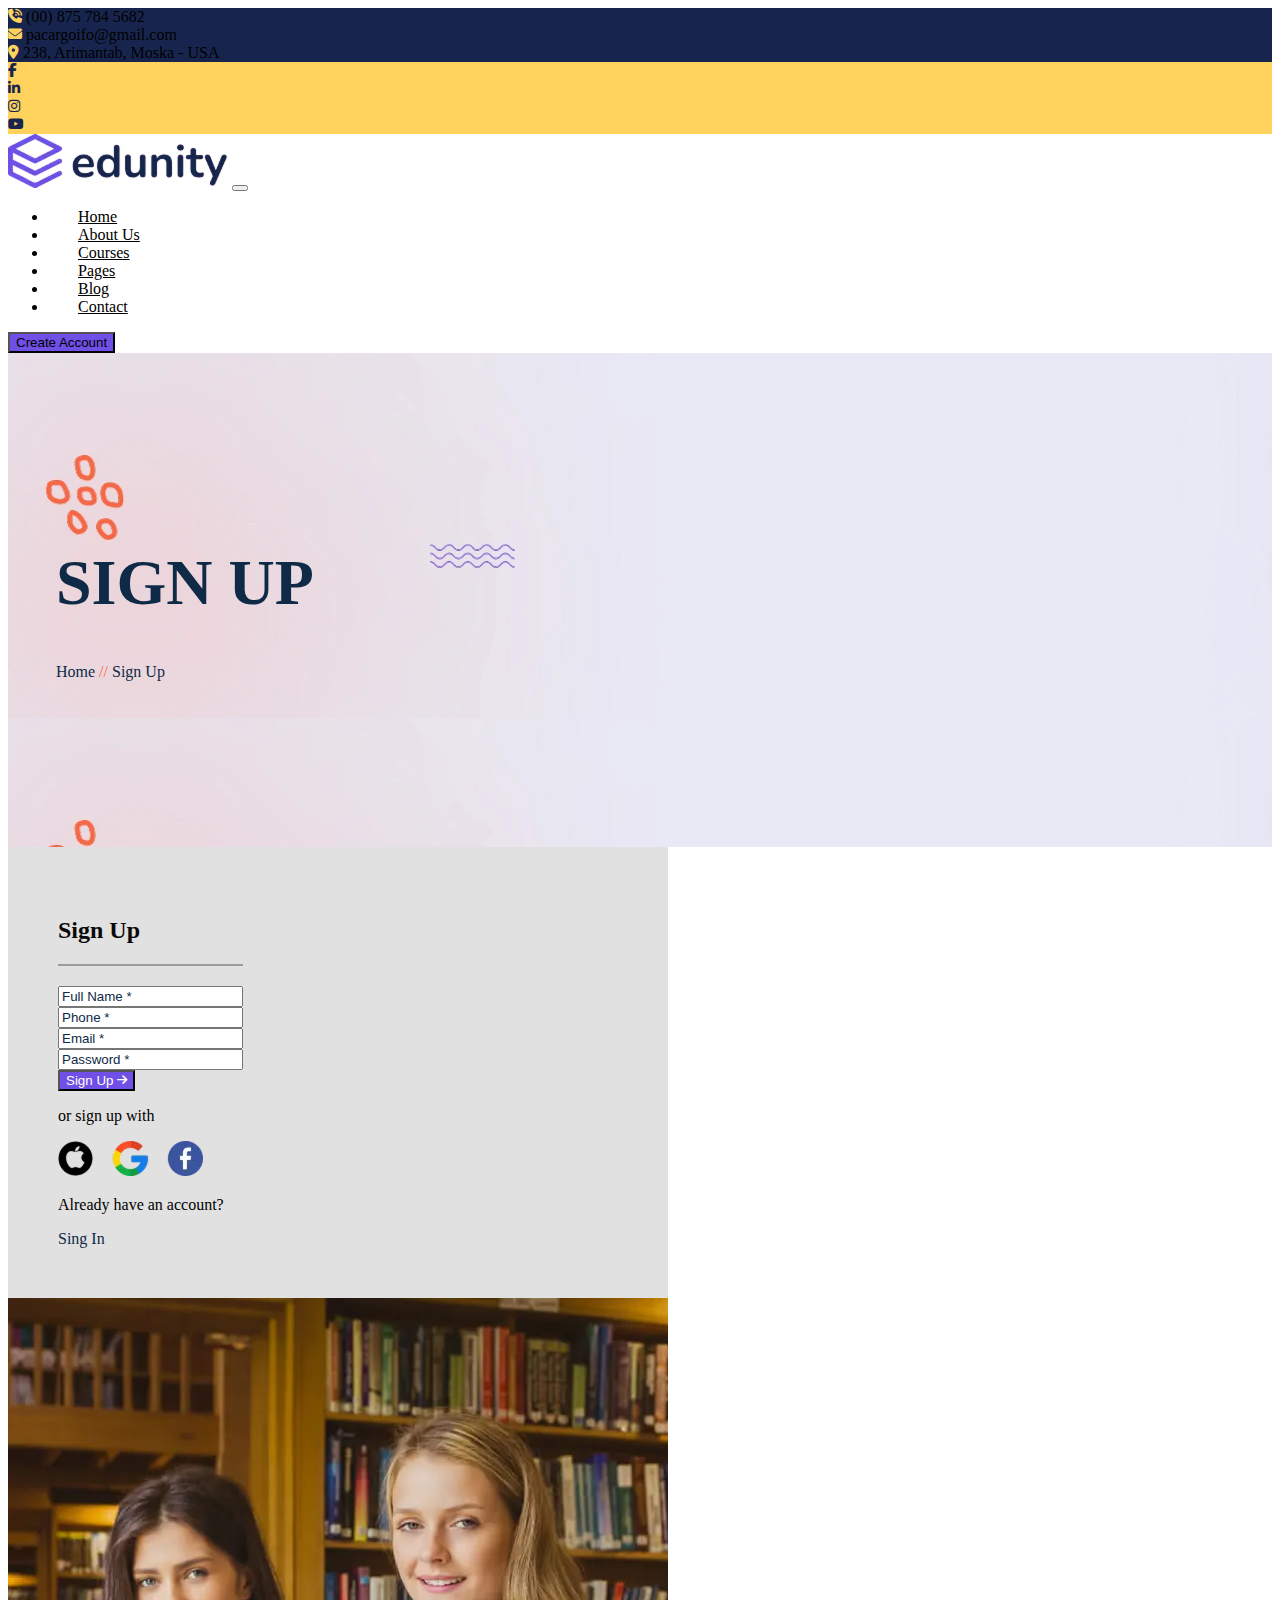
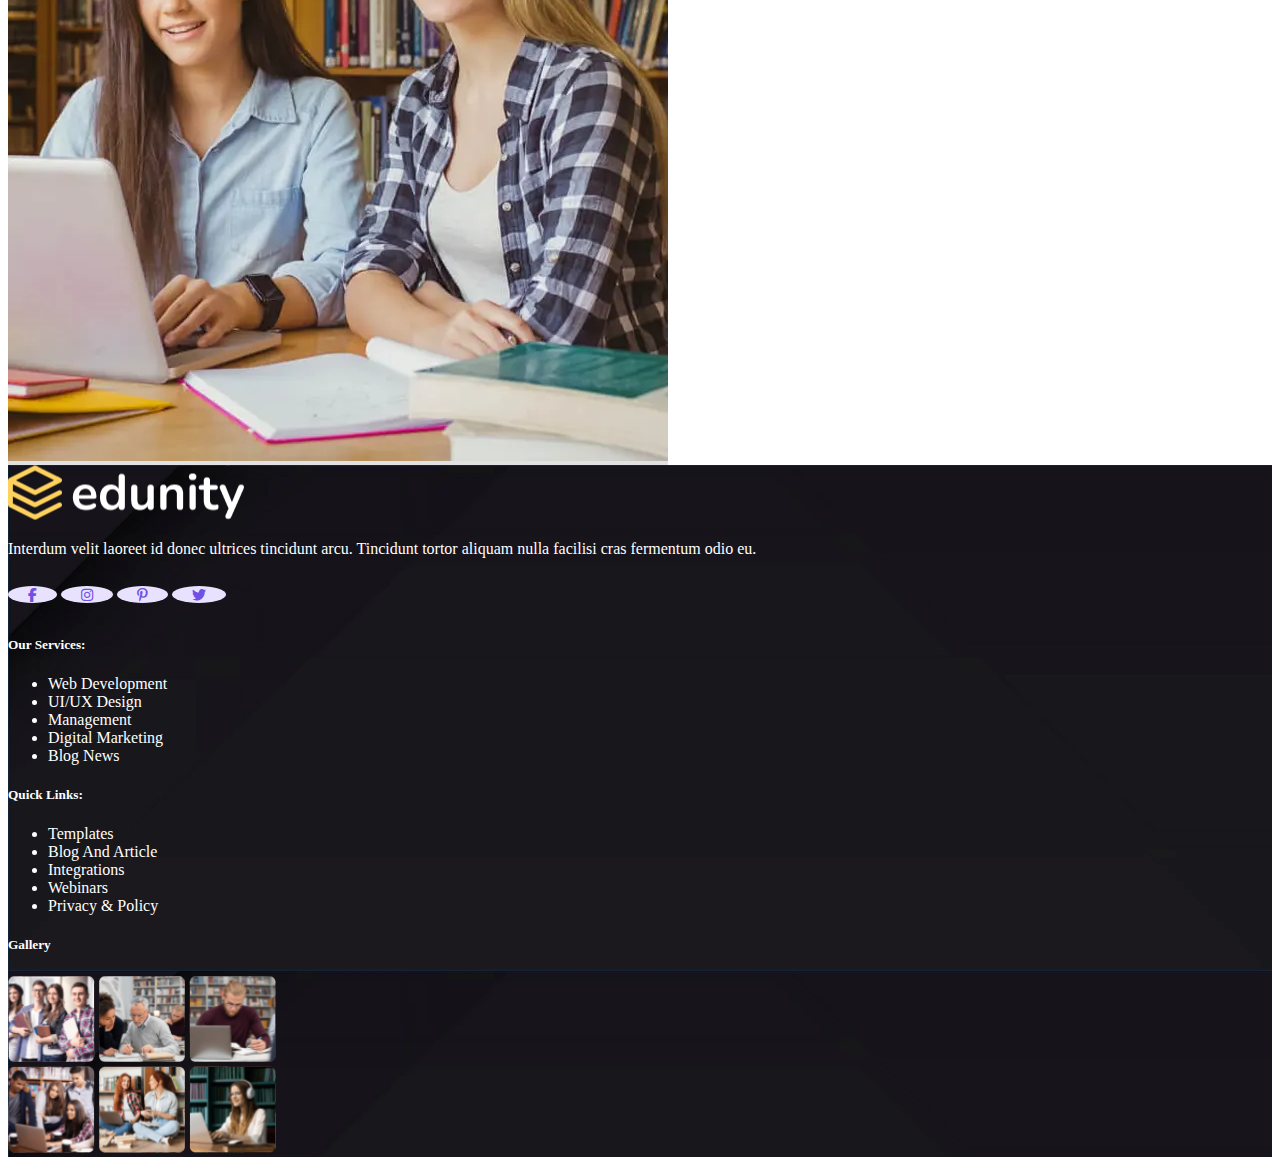
<file: signup.html>
<!DOCTYPE html>
<html lang="en">

<head>
    <meta charset="UTF-8">
    <meta name="viewport" content="width=device-width, initial-scale=1.0">
    <title>Sign Up</title>
    <!-- font awesome -->
    <link rel="stylesheet" href="https://cdnjs.cloudflare.com/ajax/libs/font-awesome/6.7.2/css/all.min.css"
        integrity="sha512-Evv84Mr4kqVGRNSgIGL/F/aIDqQb7xQ2vcrdIwxfjThSH8CSR7PBEakCr51Ck+w+/U6swU2Im1vVX0SVk9ABhg=="
        crossorigin="anonymous" referrerpolicy="no-referrer" />
    <!-- Bootstrap -->
    <link href="https://cdn.jsdelivr.net/npm/bootstrap@5.3.8/dist/css/bootstrap.min.css" rel="stylesheet"
        integrity="sha384-sRIl4kxILFvY47J16cr9ZwB07vP4J8+LH7qKQnuqkuIAvNWLzeN8tE5YBujZqJLB" crossorigin="anonymous" />
    <!-- main style -->
    <link rel="stylesheet" href="./assets/css/main.css" />
    <!-- home style -->
    <link rel="stylesheet" href="./assets/css/home.css" />
    <!-- sharef style -->
    <link rel="stylesheet" href="./assets/css/shared.css" />
    <!-- course details style -->
    <link rel="stylesheet" href="./assets/css/courseDetails.css" />
    <!-- sign up details style -->
    <link rel="stylesheet" href="./assets/css/signup.css" />
</head>

<body>
    <header class="header pB-5">
        <div class="contact-info ">
            <div class="container text-center">
                <div class="row text-white align-items-center ">
                    <div class="col-auto ">
                        <div class="left-side-info  py-2">
                            <div class="row">
                                <div class="phone-info col-auto d-flex align-items-center ">
                                    <i class="fa-solid fa-phone-volume fa-sm pe-2" style="color: #ffd25d;"></i>
                                    <span> (00) 875 784 5682</span>
                                </div>
                                <div class="email-info col-auto d-flex align-items-center border-start ps-3">
                                    <i class="fa-solid fa-envelope fa-sm pe-2" style="color: #ffd25d;"></i>
                                    <span> pacargoifo@gmail.com</span>
                                </div>
                                <div class="location-info col-auto d-flex align-items-center border-start ps-3">
                                    <i class="fa-solid fa-location-dot fa-sm pe-2" style="color: #ffd25d;"></i>
                                    <span>238, Arimantab, Moska - USA</span>
                                </div>
                            </div>
                        </div>
                    </div>
                    <div class="col-auto ms-auto">
                        <div class="right-side-info  py-2 px-2 h-100">
                            <div class="row align-items-start ">
                                <div class="col">
                                    <a href="#"><i class="fa-brands fa-facebook-f fa-sm"
                                            style="color: #17254e;"></i></a>
                                </div>
                                <div class="col">
                                    <a href="#"> <i class="fa-brands fa-linkedin-in fa-sm"
                                            style="color: #17254e;"></i></a>
                                </div>
                                <div class="col">
                                    <a href="#"> <i class="fa-brands fa-instagram fa-sm"
                                            style="color: #17254e;"></i></a>
                                </div>
                                <div class="col">
                                    <a href="#"><i class="fa-brands fa-youtube fa-sm" style="color: #17254e;"></i></a>
                                </div>
                            </div>
                        </div>
                    </div>

                </div>
            </div>
        </div>

        <nav class="navbar navbar-expand-lg bg-white py-3">
            <div class="container">
                <a class="navbar-brand pe-5" href="#"><img src="./assets/img/logo/logo.webp" /></a>
                <button class="navbar-toggler" type="button" data-bs-toggle="collapse"
                    data-bs-target="#navbarSupportedContent" aria-controls="navbarSupportedContent"
                    aria-expanded="false" aria-label="Toggle navigation">
                    <span class="navbar-toggler-icon"></span>
                </button>
                <div class="collapse navbar-collapse" id="navbarSupportedContent">
                    <ul class="navbar-nav me-auto ps-5 mb-2 mb-lg-0">
                        <li class="nav-item">
                            <a class="nav-link " aria-current="page" href="index.html">Home</a>
                        </li>
                        <li class="nav-item">
                            <a class="nav-link" aria-current="page" href="#">About Us</a>
                        </li>
                        <li class="nav-item">
                            <a class="nav-link   p-2 mb-2" href="courses.html">Courses</a>
                        </li>
                        <li class="nav-item">
                            <a class="nav-link" href="#">Pages</a>
                        </li>
                        <li class="nav-item">
                            <a class="nav-link" href="#">Blog</a>
                        </li>
                        <li class="nav-item">
                            <a class="nav-link" href="#">Contact</a>
                        </li>

                    </ul>
                    <form action="signup.html" method="get" class="create-btn d-flex" role="search">
                        <button type="submit" class="btn btn-primary d-flex align-items-center  rounded-pill p-3">
                            <span>Create Account</span>
                        </button>
                    </form>
                </div>
            </div>
        </nav>

    </header>

    <main>
        <section class="hero-sec">
            <div class="container d-flex flex-column align-items-center justify-content-center">
                <h1>SIGN UP</h1>
                <p>Home <span>//</span> Sign Up</p>
            </div>
        </section>

        <section class="signUp py-5">
            <div class="container d-flex  align-items-center justify-content-center">

                <div class="content d-flex ">
                    <div class="left-side d-flex">
                        <h2>Sign Up</h2>
                        <form>
                            <div class="mb-5">
                                <input type="text" class="form-control" placeholder="Full Name *" id="inputFullName"
                                    aria-describedby="emailHelp">
                            </div>
                            <div class="mb-5">
                                <input type="tel" class="form-control" placeholder="Phone *" id="inputPhone">
                            </div>
                            <div class="mb-5">
                                <input type="email" class="form-control" placeholder="Email *" id="inputEmail1"
                                    aria-describedby="emailHelp">
                            </div>
                            <div class="mb-5">
                                <input type="password" class="form-control" placeholder="Password *"
                                    id="inputPassword1">
                            </div>
                            <div class="signUpBtn mb-5 d-flex ">
                                 <button class="btn btn-primary d-flex align-items-center  rounded-pill px-4 py-3">
                                <span>Sign Up</span>
                                <i class="fa-solid fa-arrow-right fa-sm ps-4"></i>
                            </button>
                            <span class="social d-flex align-items-center justify-content-center">
                                <p>or sign up with</p>
                                <img src="./assets/img/sign/socialMedia.webp"/>
                            </span>
                            </div>
                           
                        </form>
                        <div class="sign-in d-flex ">
                            <p>Already have an account? </p>
                            <a href="signin.html"> Sing In</a>
                        </div>
                        
                    </div>
                    <div class="right-side">
                        <img src="./assets/img/sign/signUp.webp" />
                    </div>

                </div>
            </div>
        </section>
    </main>
    <footer class="footer py-5">
        <div class="container">
            <div class=" footer-content d-flex ">
                <div class="social pe-5">
                    <img class="img pb-4" src="./assets/img/logo/logoFooter.svg" />
                    <p class="p pb-4 d-flex flex-column">Interdum velit laoreet id donec ultrices
                        <span>tincidunt arcu. Tincidunt tortor aliquam nulla
                            facilisi cras </span>fermentum odio eu.
                    </p>
                    <div class="social-icons d-flex flex-row gap-2">
                        <a class="icon" href="#"> <i
                                class="fa-brands fa-facebook-f fa-sm d-flex align-items-center justify-content-center"
                                style="color: #704fe6;"></i></a>
                        <a class="icon" href="#"> <i
                                class="fa-brands fa-instagram fa-sm d-flex align-items-center justify-content-center"
                                style="color: #704fe6;"></i></a>
                        <a class="icon" href="#"> <i
                                class="fa-brands fa-pinterest-p fa-sm d-flex align-items-center justify-content-center"
                                style="color: #704fe6;"></i></a>
                        <a class="icon" href="#"> <i
                                class="fa-brands fa-twitter fa-sm d-flex align-items-center justify-content-center"
                                style="color: #704fe6;"></i></a>
                    </div>

                </div>
                <div class="lists d-flex  ">
                    <div class="serv-list">
                        <h5 class="pb-2">Our Services:</h5>
                        <ul class="service-list d-flex flex-column gap-2">
                            <li>Web Development</li>
                            <li>UI/UX Design</li>
                            <li>Management</li>
                            <li>Digital Marketing</li>
                            <li>Blog News</li>
                        </ul>

                    </div>
                    <div class="quick-links">
                        <h5 class="pb-2">Quick Links:</h5>
                        <ul class="links-list  d-flex flex-column gap-2"">
            <li>Templates</li>
            <li>Blog And Article</li>
            <li>Integrations</li>
            <li>Webinars</li>
            <li>Privacy & Policy</li>
          </ul>


        </div>
       
        <div class=" gallery">
                            <h5 class="pb-2">Gallery</h5>
                            <div class=" gallery-img d-flex flex-column gap-2">
                                <div class="top-gallery d-flex  gap-2">
                                    <img src="./assets/img/footer/gall1.svg" />
                                    <img src="./assets/img/footer/gall2.svg" />
                                    <img src="./assets/img/footer/gall3.svg" />
                                </div>
                                <div class="bottom-gallery  d-flex  gap-2">
                                    <img src="./assets/img/footer/gall4.svg" />
                                    <img src="./assets/img/footer/gall5.svg" />
                                    <img src="./assets/img/footer/gall6.svg" />
                                </div>
                            </div>
                    </div>
                </div>

            </div>
        </div>
    </footer>
    <!-- Bootstrap -->
    <script src="https://cdn.jsdelivr.net/npm/bootstrap@5.3.8/dist/js/bootstrap.bundle.min.js"
        integrity="sha384-FKyoEForCGlyvwx9Hj09JcYn3nv7wiPVlz7YYwJrWVcXK/BmnVDxM+D2scQbITxI"
        crossorigin="anonymous"></script>
</body>

</html>
</file>
<file: assets/css/main.css>
:root{
    --primaryColor1: #17254E;
    --h2Color:#0E2A46;
    --yellowColor  : #FFD25D;
    --lightPurpule: #704FE6;
    --blackColor:#000000;


}

@media screen and (max-width:992px) {
    .container {
        width: calc(100% - 100px);

    }
}

@media screen and (max-width:576px) {
    .container {
        width: calc(100% - 40px);

    }
}
</file>
<file: assets/css/home.css>
/* start header */
.header .contact-info {
    background-color: var(--primaryColor1);
}

.header .contact-info .right-side-info {
    background-color: var(--yellowColor);
}

.navbar-expand-lg .navbar-nav .nav-link {
    color: var(--blackColor);
    padding-left: 30px;

}

.navbar-nav .nav-link.active,
.navbar-nav .nav-link.show {
    color: var(--lightPurpule);
    border: var(--bs-border-width) var(--bs-border-style) var(--lightPurpule);
    border-radius: var(--bs-border-radius-xxl)
}

.navbar .create-btn button {
    background-color: var(--lightPurpule);
}

/* end header */

/* hero start  */

.hero {
    background-image: url("../img/hero/heroBackground.webp");
    background-repeat: no-repeat;
    background-position: center;

}

.heros img {
    width: 100%;
}

.hero-left-side {
    padding-top: 50px;
    padding-bottom: 50px;
}

.hero-left-side span {
    color: var(--lightPurpule);
}

.hero-left-side h1 {
    color: var(--primaryColor1);
    font-weight: bold;
}

.hero-left-side p {
    color: #333931;
}

.hero-left-side .btn {
    background-color: var(--primaryColor1);
}

.hero-left-side .btn span {
    color: #FFFFFF;
}

@media screen and (max-width:750px) {

    .heros img {
        display: none;
    }

}

/* hero end */

/* start categories */
.categories .row {
    gap: 30px;
}

.categories .categories-h {
    color: #704FE6;
    background-color: #E9E2FF;
    border-radius: 5px;


}

.categories h2 {
    padding-top: 25px;
    color: var(--h2Color);
}

.categories .category {
    flex-basis: 400px;
    gap: 20px;
    color: #0E2A46;
    padding: 15px;

    border-radius: 10px;
}

.categories .cat-1 {
    background-color: #EAF6FF;
}

.categories .cat-2 {
    background-color: #FEF2F4;
}

.categories .cat-3 {
    background-color: #D1F5E4;
}

.categories .cat-4 {
    background-color: #FFF3D9;
}

.categories .cat-5 {
    background-color: #DFD4F4;
}

.categories .cat-6 {
    background-color: #FFDAF0;
}

.categories .cat-7 {
    background-color: #DCDFFD;
}

.categories .cat-8 {
    background-color: #FFECD9;
}

.categories .cat-9 {
    background-color: #DCF5FF;
}





/* end categories */

/* courses start */
.courses {

    background-image: url("../img/courses/Background.svg");
    background-repeat: repeat-y;
    background-position: center;

}

.courses h2 {
    color: var(--primaryColor1);
}

.course-header .course-h {
    color: #704FE6;
    background-color: #E9E2FF;
    border-radius: 5px;
}

.course-header .btn {
    background-color: var(--lightPurpule);
}

.courses .card-top {
    position: relative;
}

.courses .card-top .btn {
    position: absolute;
    z-index: 1;
    bottom: 20px;
    left: 20px;
    background-color: var(--primaryColor1);

}

.courses .row {
    gap: 24px;
}

.courses .course {
    flex-basis: 400px;
    gap: 20px;
    color: #0E2A46;
    padding: 15px;
    border-radius: 5px;
    border: dashed 1px var(--lightPurpule);
    background-color: #F5F5F5;
}

.courses .course .rate {
    color: #4D5756;
}

.courses .course .price {
    color: var(--lightPurpule);
}

.courses .course .card-text,
.courses .course-teacher span {
    color: var(--primaryColor1);

}

.courses .course-teacher .btn span {
    color: #ffff;
    background-color: var(--lightPurpule);

}

.courses .course-teacher .btn {

    background-color: var(--lightPurpule);

}

.courses  .card-body {
    background-image: url("../img/courses/backgroundCard.svg");
    background-repeat: no-repeat;
    background-position: center;
}

.course-details {

    background-color: #FFFFFF;
    border-radius: 5px;
}

@media screen and (max-width:576px) {
    .course-header-b {

        flex-direction: column;

    }
}

@media screen and (max-width:430px) {

    .course-details {

        flex-direction: column;

    }
}

/* courses end */




/* about start */


.about h2,
.about h3 {
    color: var(--primaryColor1);
}

.about img {
    border-radius: 10px;
}

.about p {
    color: #333931;
}

.about-h {
    color: #704FE6;
    background-color: #E9E2FF;
    border-radius: 5px;
}

.about-left-side {
    position: relative;
}

.imgb {
    position: absolute;
    top: 25%;
    left: 30%;
    z-index: 2;
}

.Load-AboutUs-btn .btn {
    background-color: var(--lightPurpule);
}

.about .top-side .right-side {
    position: relative;
}

.about .top-side .right-side .imgt {
    position: absolute;
    bottom: 0;
    left: 0;
    z-index: 1;
}

.about .top-side .right-side .imgb {
    position: absolute;
    z-index: -1;

}

@media screen and (max-width:992px) {

    .about-left-side img {
        display: none;
    }

}

/* about end */

/* banner start */
.banner {

    background-image: url("../img/banner/bannerBackground.svg");
    background-repeat: no-repeat;
    background-position: center;

}

.banner span {
    color: #FFD25D;
}

.banner h3 {
    color: #ffffff;
    font-weight: bold;
}

@media screen and (max-width:600px) {

    .banner {
        background-color: var(--primaryColor1);
        background-image: none;
    }
}

/* banner end */

/*  features start*/
.features{
    padding-top:150px;
}

.features .left-side .top-side .features-h span{
    background-color: #E9E2FF;
    color: var(--lightPurpule);
    border-radius: 5px;
}
.features .left-side .bottom-side{
    gap: 20px;
}
.features .left-side .bottom-side .card{
    background-color: #E9E2FF;
}

.features .left-side .bottom-side .card .card-text{
    color: #4D5756;
}

.features .left-side .bottom-side .card{
    flex-basis: 350px;
    
}
.features .right-side .right-top-image {
    top: -34px;
    right: -90px;
}

@media screen and (max-width:1100px) {
    .right-side {
       display: none;
    }
}
/* features end  */

/* newsLater start  */
.newsLater {
    padding-top: 150px;
    padding-bottom: 150px;
    background-image: url("../img/newsLetter/newsLaterBackground.webp");
    background-repeat: no-repeat;
    background-position: center;

}

.newsLater-form {
    flex-direction: row;
    gap: 200px;
}

.newsLater .left-newsLater {
    color: #ffffff;
}

.newsLater .right-newsLater {
    position: relative;

}

.newsLater .right-newsLater .email-form {
    border-radius: 10px;
}

.newsLater .right-newsLater .form-control {

    border: none;
}

.newsLater .right-newsLater .btn {
    background-color: #000000;

}

 .newsLater .email-form  {

        flex-direction: row;
        background-color: #ffffff;
 }
@media screen and (max-width:1150px) {

    .newsLater-form {

        flex-direction: column;
        gap: 20px;

    }
}

@media screen and (max-width:450px) {

    .newsLater .email-form  {

        flex-direction: column;
        background-color: transparent;
        gap: 10px;

    }
}

/* newsLater end */


/* footer start */
.footer {
    background-color: #0E2A46;
    background-image: url("../img/footer/footerBackground.webp");
    color: #FFFFFF;
}

.footer .footer-content {
    flex-direction: row;
    gap: 10px;

}

.footer .footer-content .lists {
    flex-direction: row;
    gap: 100px;

}


.footer .footer-content .social .icon {

    border-radius: 50%;
    text-decoration: none;

    background-color: #E9E2FF;

}

.footer .footer-content .social .icon i {
    padding: 20px;
}

.footer .gallery-img .top-gallery , .footer .gallery-img .bottom-gallery{
    
        flex-direction: row;
     

     
}
@media screen and (max-width:1100px) {
    .footer {
        background-image: none;
    }

    .footer .footer-content {

        flex-direction: column;
        gap: 50px;

    }


}

@media screen and (max-width:799px) {
    .footer {
        background-image: none;
    }

    .footer .footer-content {

        flex-direction: column;
        gap: 50px;

    }

    .footer .footer-content .lists {

        flex-direction: column;
        gap: 50px;

    }
}

@media screen and (max-width:320px) {
    .footer .gallery-img .top-gallery , .footer .gallery-img .bottom-gallery{
    
        flex-direction: column;
     

     
}
}

/* footer end */
</file>
<file: assets/css/shared.css>
.hero-sec{
    background-image: url("../img/courses/Background.webp");
    padding: 150px 48px;
    color: var(--h2Color);
}

.hero-sec h1{
    font-size: 64px;
}

.hero-sec p span{
    color: #FC6441;
}
</file>
<file: assets/css/courseDetails.css>
.courseDetails .top-side .left-side {
    flex-direction: column;
    gap: 30px;
}

.courseDetails .top-side .left-side h2 {
    color: var(--h2Color);

}

.courseDetails .top-side .left-side .course-details {
    flex-direction: row;
    gap: 20px;
    padding-bottom: 50px;
    border-bottom: 2px solid #4D575680;
    border-radius: 0;
    outline: 0;
}

.courseDetails .top-side .left-side .btns {
    display: flex;
    flex-direction: row;
    gap: 20px;
}

.courseDetails .top-side .left-side .btns .btn {
    color: var(--h2Color);
    background-color: #F2F2F2;
    padding: 20PX;
}

.courseDetails .top-side .left-side .btns .active {
    color: #ffffff;
    background-color: #7768E5;
}


.courseDetails .right-side {

    flex-direction: column;
    gap: 20px;
    background-color: #E8E8F4;
    padding: 20px;
    border-radius: 5px;
    height: fit-content;
}

.courseDetails .right-side div {
    color: #4D5756;
    display: flex;
    flex-direction: row;
    align-items: center;
    justify-content: space-between;
}

.courseDetails .right-side div .newPrice {
    color: var(--h2Color);
    font-weight: bolder;
}

.courseDetails .right-side div .oldPrice {
    font-weight: bolder;
}

.courseDetails .right-side div P {
    color: var(--h2Color);
}

.courseDetails .right-side div .btn {
    background-color: var(--lightPurpule);
}

.courseDetails .content {
    display: flex;
    flex-direction: row;
    gap: 20px;
}

.courseDetails .bottom-side h5{
    color: var(--h2Color);
}
.courseDetails .bottom-side p{
    color: #333931;
}

@media screen and (max-width:1400px) {

    .courseDetails .content {
        display: flex;
        flex-direction: column;

    }

    .courseDetails .right-side {
        width: 50%;
    }

}
@media screen and (max-width:800px) {

  

    .courseDetails .right-side {
        width: 75%;
    }

}

@media screen and (max-width:500px) {

    .courseDetails .top-side .left-side .btns {

        flex-direction: column;
    }

    .courseDetails .top-side .left-side .course-details {
        flex-direction: column;
    }
     .courseDetails .right-side {
        width: 100%;
    }
}
</file>
<file: assets/css/courses.css>
.courseHero{
    background-image: url("../img/courses/Background.webp");
    padding: 150px 48px;
    color: var(--h2Color);
}

.courseHero h1{
    font-size: 64px;
}

.courseHero p span{
    color: #FC6441;
}
</file>
<file: assets/css/signup.css>
.signUp .content {
    background-color: #E2E1E1;
    inline-size: fit-content;
    flex-direction: row;
    height: 75%;
}

.signUp .content .left-side {
    flex-direction: column;
    padding: 50px;
    width: fit-content;
    gap: 30px;
}

.signUp .content .left-side form ::placeholder {
    color: var(--h2Color);
}

.signUp .left-side h2 {
    color: #0A0909;
    padding-bottom: 20px;
    border-bottom: 2px solid #4D575680;
    border-radius: 0;
    outline: 0;
}

.signUp .left-side .btn {
    background-color: var(--lightPurpule);
    color: #ffffff;
}

.signUp .left-side a {
    outline: none;
    border: none;
    text-decoration: none;
    color: var(--h2Color);

}

.signUp .left-side .signUpBtn {
    flex-direction: row;
    gap: 48px;
}

.signUp .left-side .social {
    flex-direction: row;
    gap: 30px;
}

.signUp .left-side .sign-in {
    flex-direction: row;
    gap: 5px;
}

@media screen and (max-width:1100px) {
    .signUp .content {
        flex-direction: column;
    }
}

@media screen and (max-width:800px) {
    .signUp .right-side {
        display: none;
    }

    .signUp .left-side .signUpBtn {
        flex-direction: column;
    }
}

@media screen and (max-width:400px) {
    .signUp .left-side .social {
        flex-direction: column;
    }

    .signUp .left-side .sign-in {
        flex-direction: column;
    }
}
</file>
